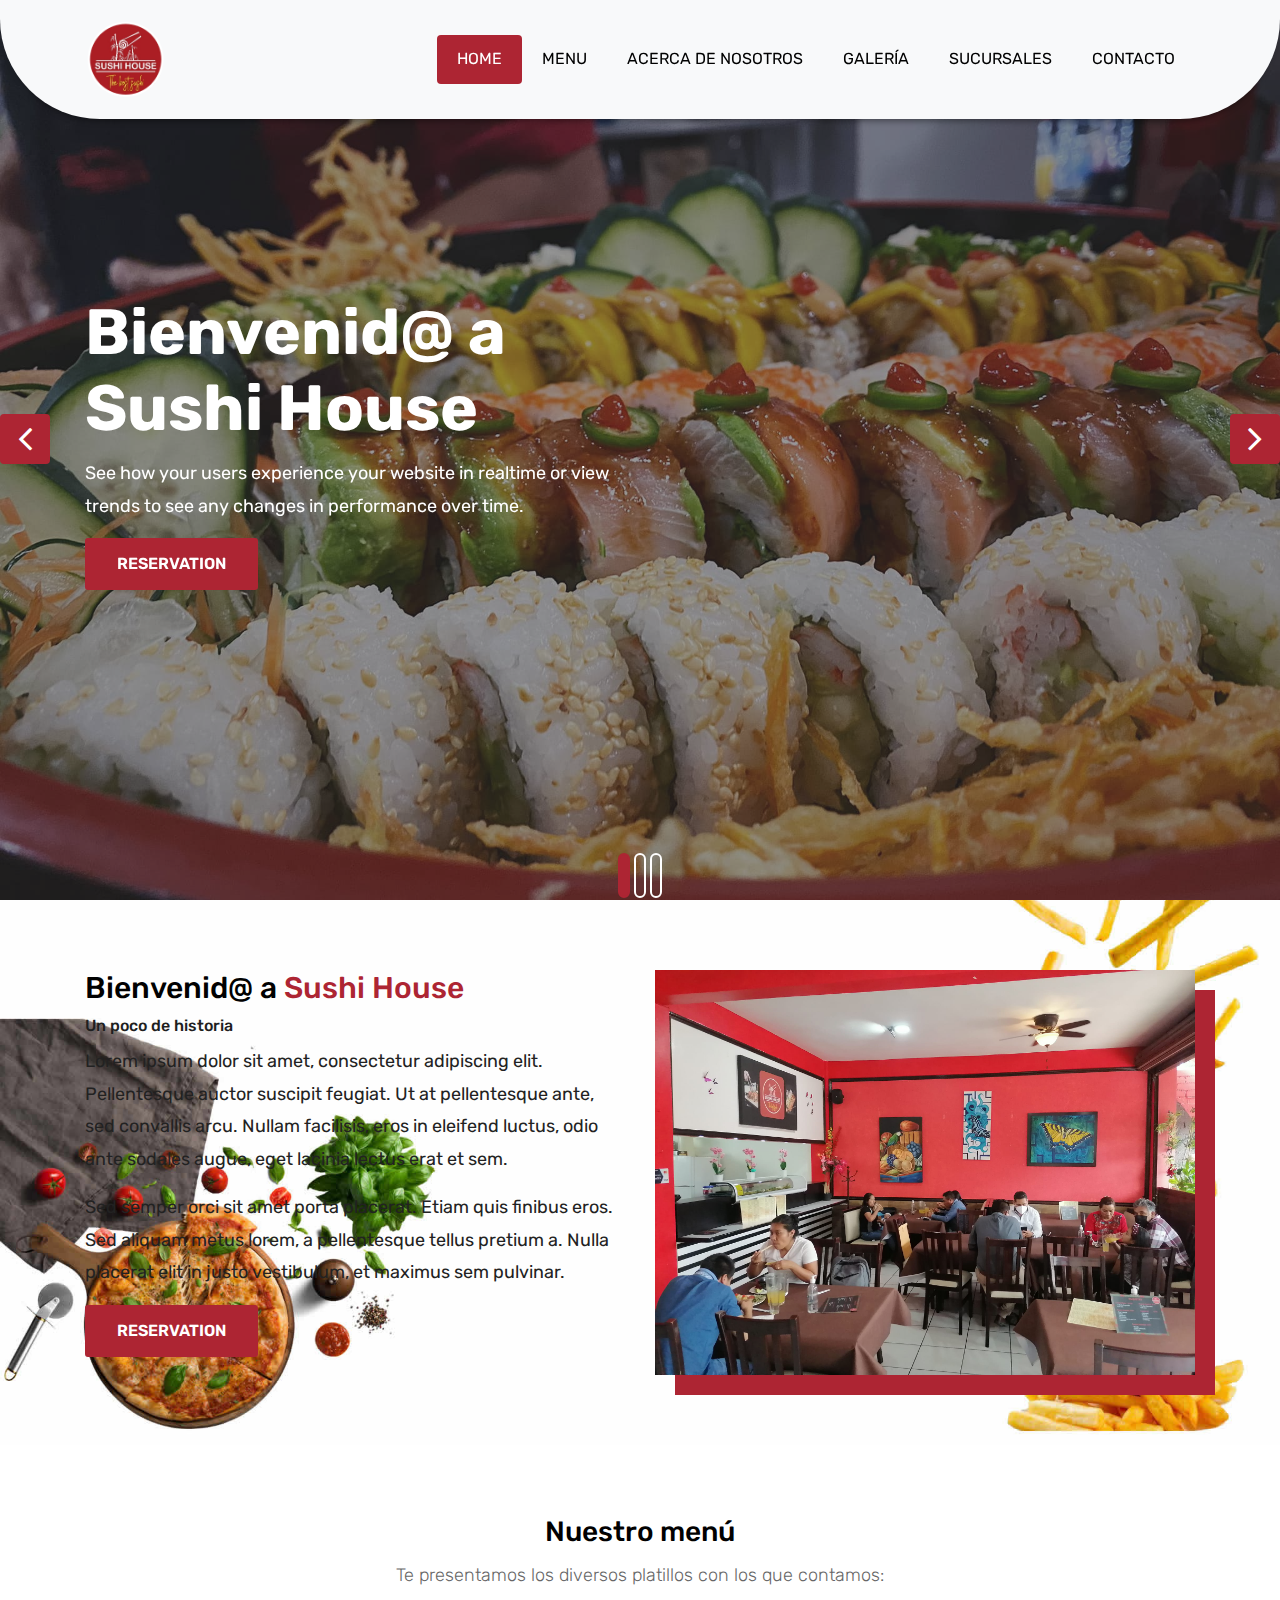
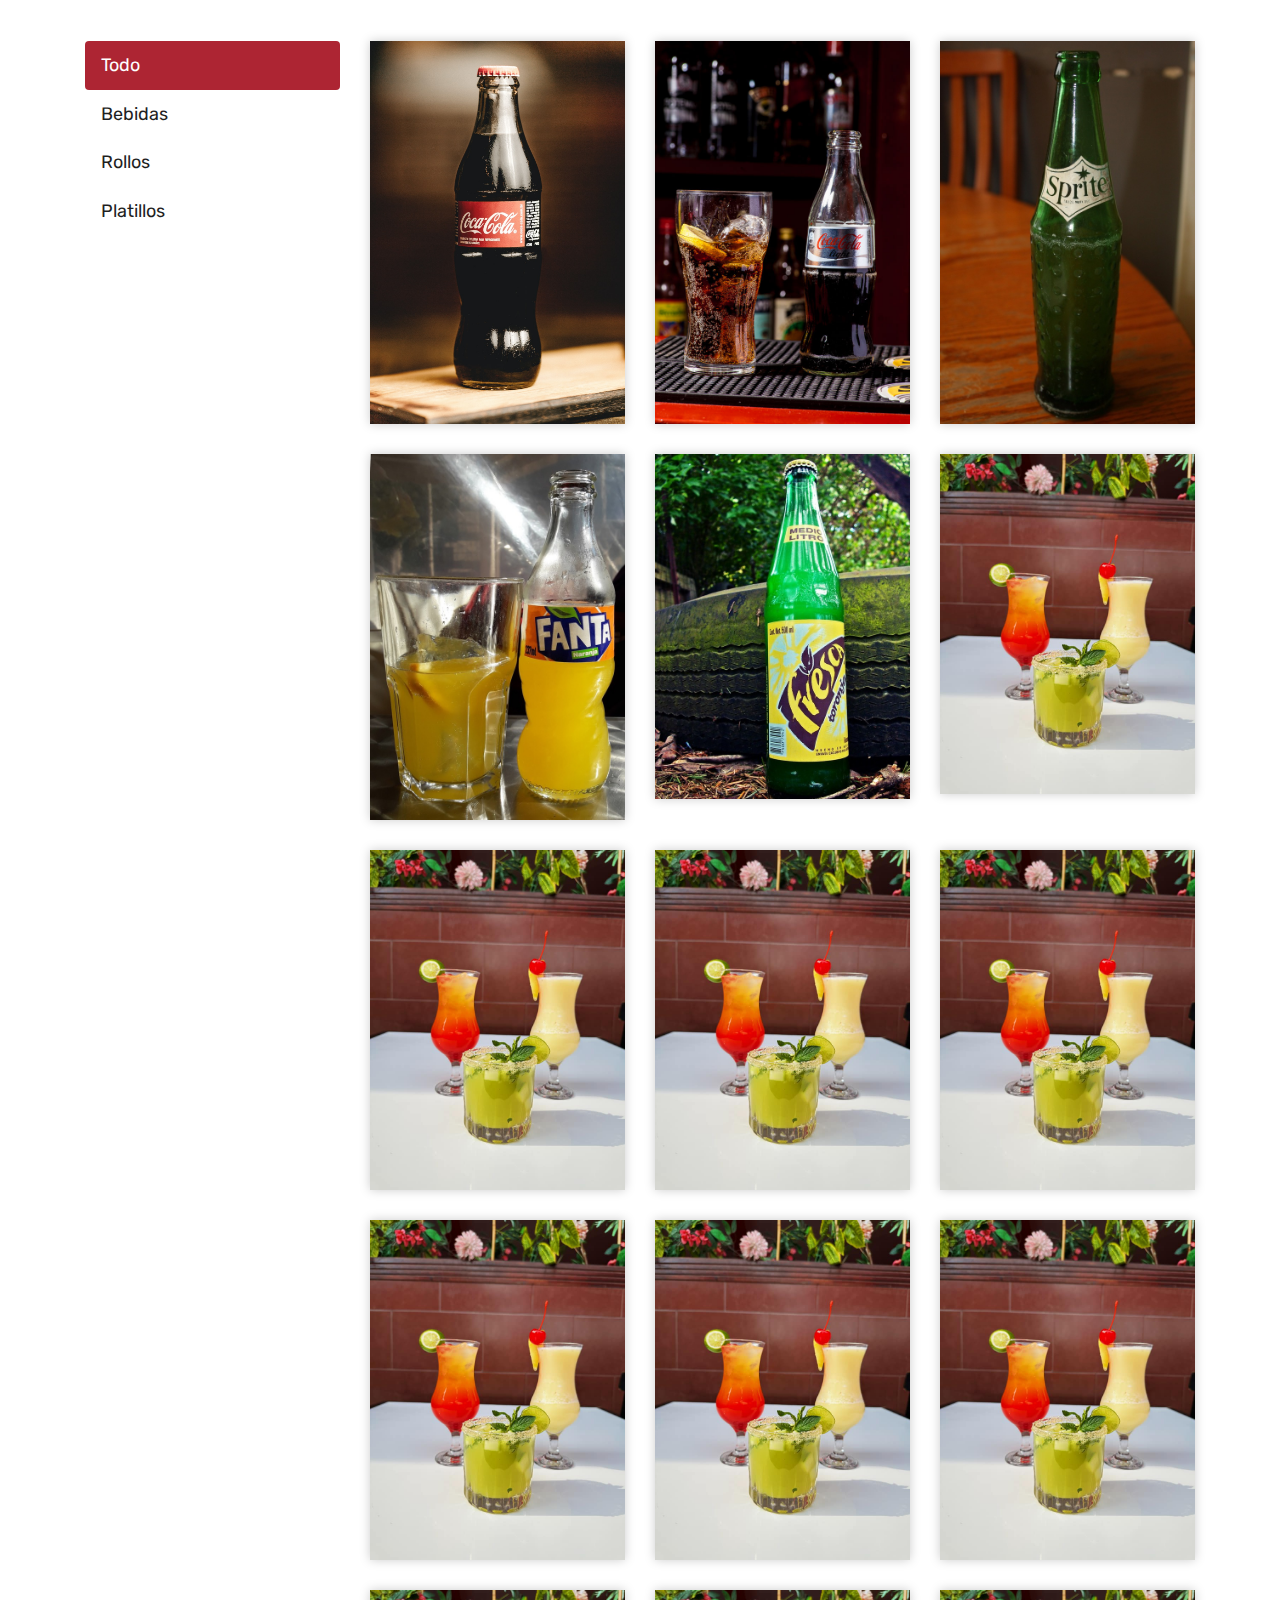
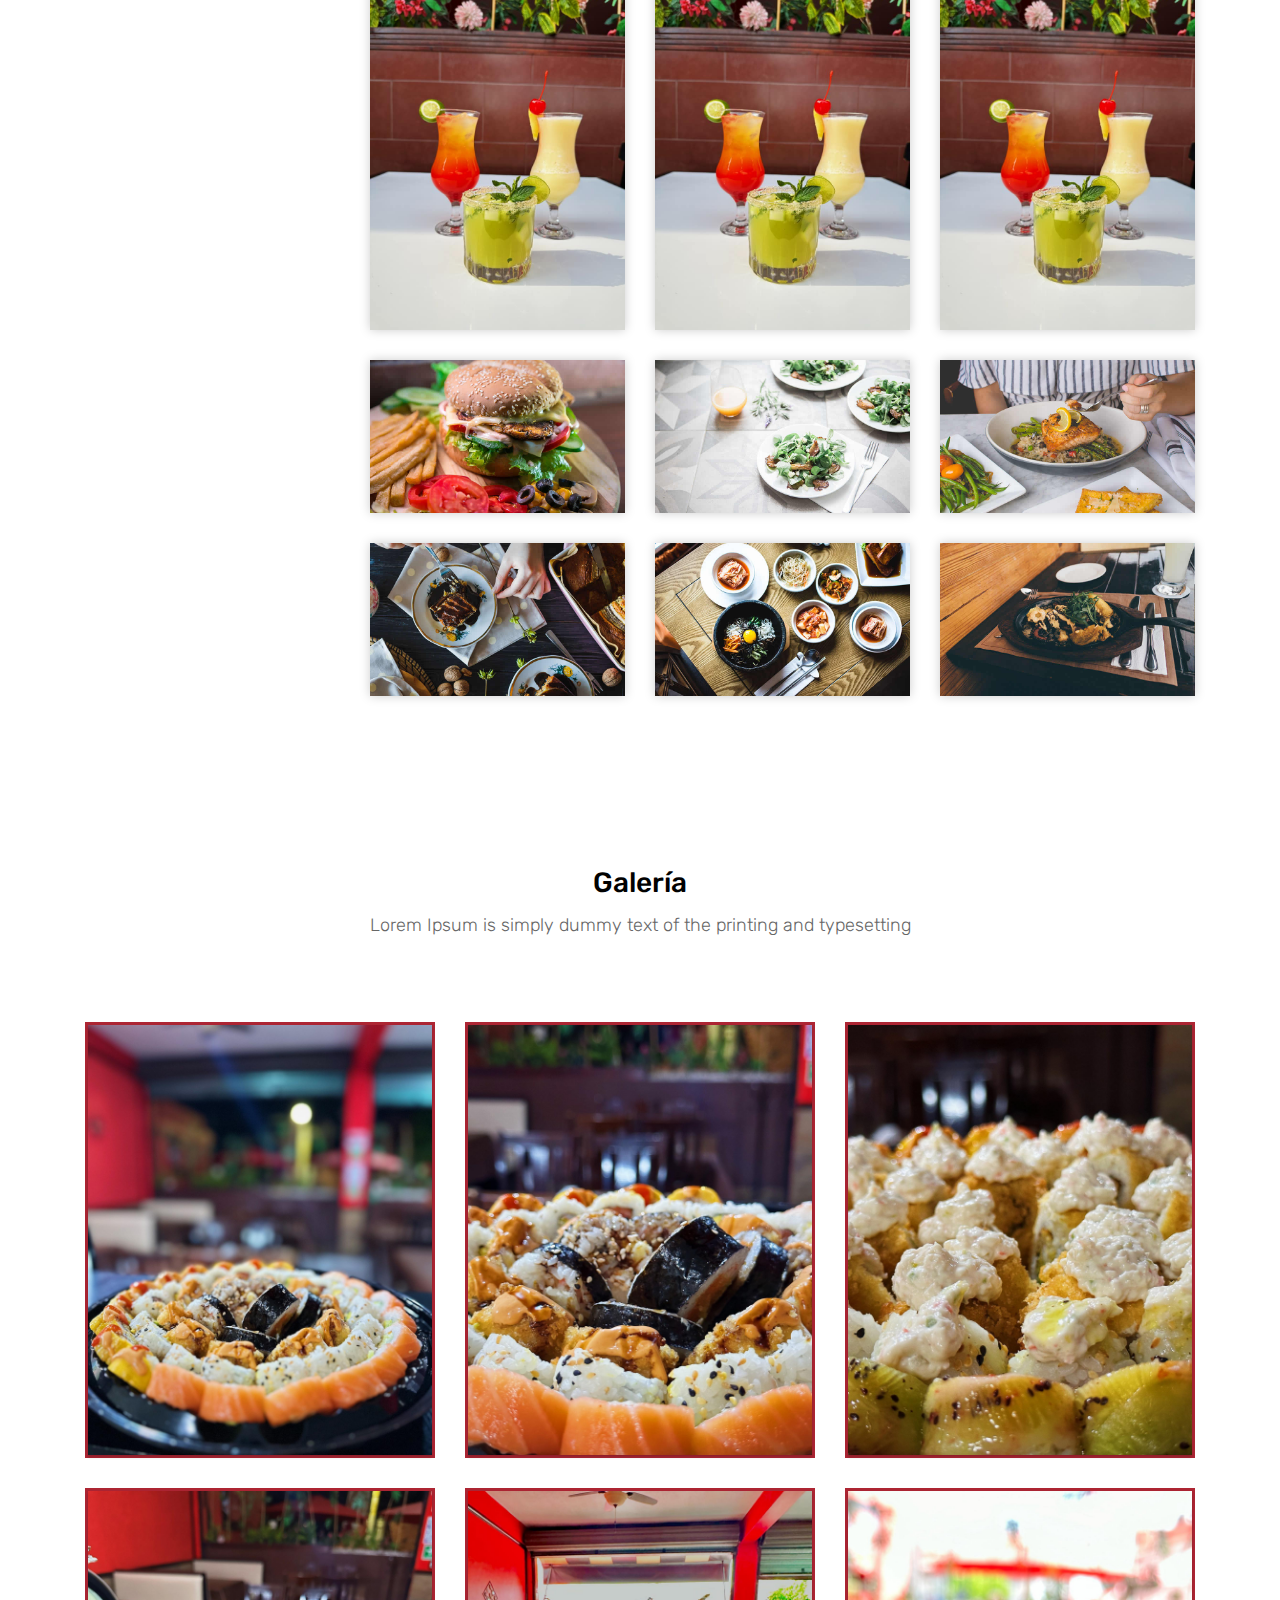
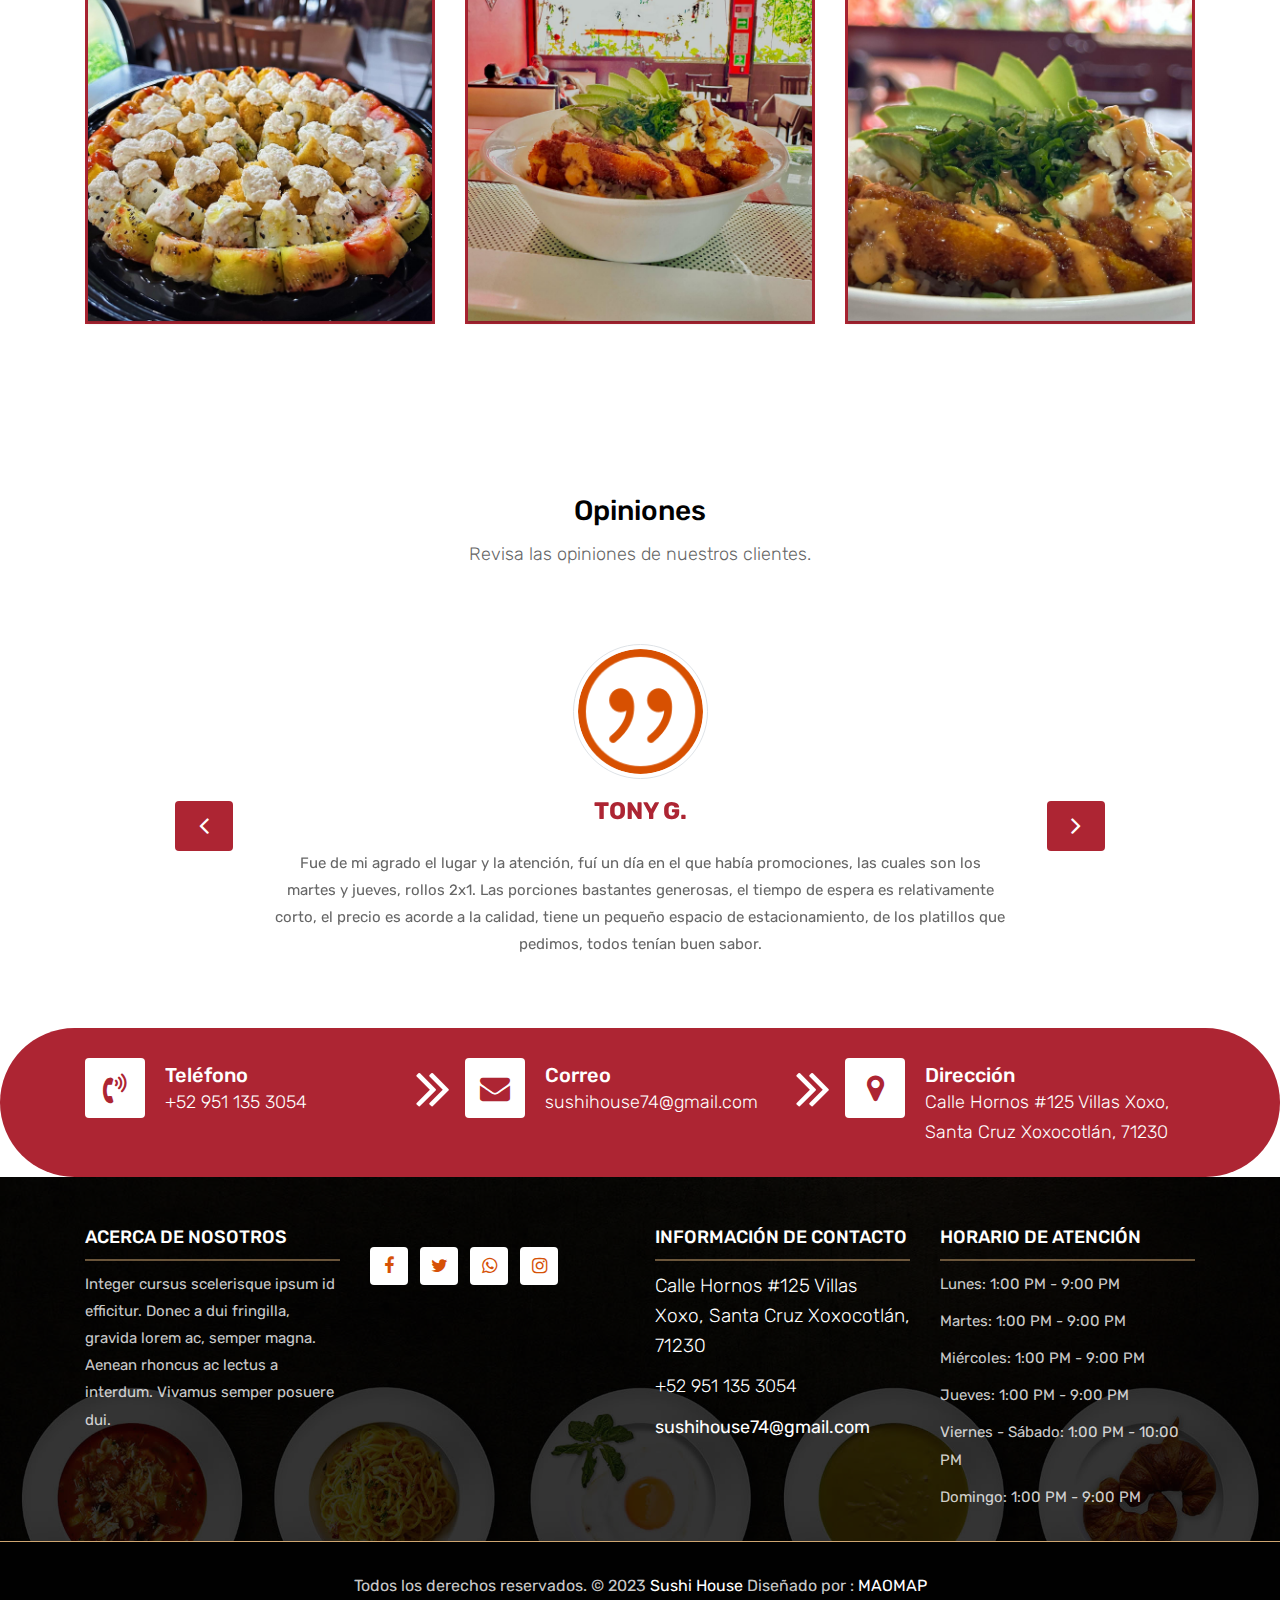
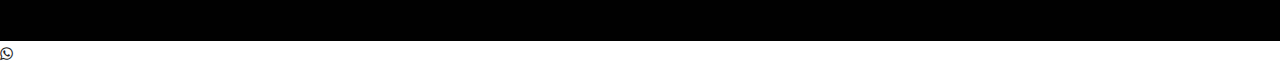
<file: index.html>
<!DOCTYPE html>
<html lang="es"><!-- Basic -->
<head>
	<meta charset="utf-8">
    <meta http-equiv="X-UA-Compatible" content="IE=edge">   
   
    <!-- Mobile Metas -->
    <meta name="viewport" content="width=device-width, initial-scale=1">
 
     <!-- Site Metas -->
    <title>Sushi | House</title>  
    <meta name="keywords" content="Sushi House, Xoxo, Oaxaca">
    <meta name="description" content="¡En SUSHI HOUSE te ofrecemos el mejor Sushi de Oaxaca!
	Con un sabor que nadie puede igualar.">
    <meta name="author" content="Sushi House">

    <!-- Site Icons -->
    <link rel="apple-touch-icon" sizes="180x180" href="favicons/apple-touch-icon.png">
	<link rel="icon" type="image/png" sizes="32x32" href="favicons/favicon-32x32.png">
	<link rel="icon" type="image/png" sizes="16x16" href="favicons/favicon-16x16.png">
	<link rel="manifest" href="favicons/site.webmanifest">

    <!-- Bootstrap CSS -->
    <link rel="stylesheet" href="css/bootstrap.min.css">    
	<!-- Site CSS -->
    <link rel="stylesheet" href="css/style.css">    
    <!-- Responsive CSS -->
    <link rel="stylesheet" href="css/responsive.css">
    <!-- Custom CSS -->
    <link rel="stylesheet" href="css/custom.css">

    <!--[if lt IE 9]>
      <script src="https://oss.maxcdn.com/libs/html5shiv/3.7.0/html5shiv.js"></script>
      <script src="https://oss.maxcdn.com/libs/respond.js/1.4.2/respond.min.js"></script>
    <![endif]-->

</head>

<body>
	<!-- Start header -->
	<header class="top-navbar">
		<nav class="navbar navbar-expand-lg navbar-light bg-light">
			<div class="container">
				<a class="navbar-brand" href="index.html">
					<img src="images/logo-temp-sushi.png" alt="logo-sushi-house" width="80" />
				</a>
				<button class="navbar-toggler" type="button" data-toggle="collapse" data-target="#navbars-rs-food" aria-controls="navbars-rs-food" aria-expanded="false" aria-label="Toggle navigation">
				  <span class="navbar-toggler-icon"></span>
				</button>
				<div class="collapse navbar-collapse" id="navbars-rs-food">
					<ul class="navbar-nav ml-auto">
						<li class="nav-item active"><a class="nav-link" href="index.html">Home</a></li>
						<li class="nav-item"><a class="nav-link" href="menu.html">Menu</a></li>
						<li class="nav-item"><a class="nav-link" href="about.html">Acerca de nosotros</a></li>
						<li class="nav-item"><a class="nav-link" href="gallery.html">Galería</a></li>
						<li class="nav-item"><a class="nav-link" href="address.html">Sucursales</a></li>
						<li class="nav-item"><a class="nav-link" href="contact.html">Contacto</a></li>
					</ul>
				</div>
			</div>
		</nav>
	</header>
	<!-- End header -->
	
	<!-- Start slides -->
	<div id="slides" class="cover-slides">
		<ul class="slides-container">
			<li class="text-left">
				<img src="images/sushi-house-1.jpg" alt="sushi-house-1">
				<div class="container">
					<div class="row">
						<div class="col-md-12">
							<h1 class="m-b-20"><strong>Bienvenid@ a <br> Sushi House</strong></h1>
							<p class="m-b-40">See how your users experience your website in realtime or view  <br> 
							trends to see any changes in performance over time.</p>
							<p><a class="btn btn-lg btn-circle btn-outline-new-white" href="#">Reservation</a></p>
						</div>
					</div>
				</div>
			</li>
			<li class="text-left">
				<img src="images/sushi-house-2.jpg" alt="sushi-house-2">
				<div class="container">
					<div class="row">
						<div class="col-md-12">
							<h1 class="m-b-20"><strong>Bienvenid@ a <br> Sushi House</strong></h1>
							<p class="m-b-40">See how your users experience your website in realtime or view  <br> 
							trends to see any changes in performance over time.</p>
							<p><a class="btn btn-lg btn-circle btn-outline-new-white" href="#">Reservation</a></p>
						</div>
					</div>
				</div>
			</li>
			<li class="text-left">
				<img src="images/sushi-house-3.jpg" alt="sushi-house-3">
				<div class="container">
					<div class="row">
						<div class="col-md-12">
							<h1 class="m-b-20"><strong>¡En SUSHI HOUSE te ofrecemos <br> el mejor Sushi de Oaxaca!</strong></h1>
							<p class="m-b-40">See how your users experience your website in realtime or view  <br> 
							trends to see any changes in performance over time.</p>
							<p><a class="btn btn-lg btn-circle btn-outline-new-white" href="#">Reservation</a></p>
						</div>
					</div>
				</div>
			</li>
		</ul>
		<div class="slides-navigation">
			<a href="#" class="next"><i class="fa fa-angle-right" aria-hidden="true"></i></a>
			<a href="#" class="prev"><i class="fa fa-angle-left" aria-hidden="true"></i></a>
		</div>
	</div>
	<!-- End slides -->
	
	<!-- Start About -->
	<div class="about-section-box">
		<div class="container">
			<div class="row">
				<div class="col-lg-6 col-md-6 col-sm-12 text-center">
					<div class="inner-column">
						<h1>Bienvenid@ a <span>Sushi House</span></h1>
						<h4>Un poco de historia</h4>
						<p>Lorem ipsum dolor sit amet, consectetur adipiscing elit. Pellentesque auctor suscipit feugiat. Ut at pellentesque ante, sed convallis arcu. Nullam facilisis, eros in eleifend luctus, odio ante sodales augue, eget lacinia lectus erat et sem. </p>
						<p>Sed semper orci sit amet porta placerat. Etiam quis finibus eros. Sed aliquam metus lorem, a pellentesque tellus pretium a. Nulla placerat elit in justo vestibulum, et maximus sem pulvinar.</p>
						<a class="btn btn-lg btn-circle btn-outline-new-white" href="#">Reservation</a>
					</div>
				</div>
				<div class="col-lg-6 col-md-6 col-sm-12">
					<img src="images/sushi-about.jpg" alt="" class="img-fluid">
				</div>
			</div>
		</div>
	</div>
	<!-- End About -->
	
	<!-- Start QT -->
	<!-- <div class="qt-box qt-background">
		<div class="container">
			<div class="row">
				<div class="col-md-8 ml-auto mr-auto text-center">
					<p class="lead ">
						" If you're not the one cooking, stay out of the way and compliment the chef. "
					</p>
					<span class="lead">Michael Strahan</span>
				</div>
			</div>
		</div>
	</div> -->
	<!-- End QT -->
	
	<!-- Start Menu -->
	<div class="menu-box">
		<div class="container">
			<div class="row">
				<div class="col-lg-12">
					<div class="heading-title text-center">
						<h2>Nuestro menú</h2>
						<p>Te presentamos los diversos platillos con los que contamos:</p>
					</div>
				</div>
			</div>
			
			<div class="row inner-menu-box">
				<div class="col-3">
					<div class="nav flex-column nav-pills" id="v-pills-tab" role="tablist" aria-orientation="vertical">
						<a class="nav-link active" id="v-pills-home-tab" data-toggle="pill" href="#v-pills-home" role="tab" aria-controls="v-pills-home" aria-selected="true">Todo</a>
						<a class="nav-link" id="v-pills-profile-tab" data-toggle="pill" href="#" aria-controls="v-pills-profile" aria-selected="false">Bebidas</a>
						<a class="nav-link" id="v-pills-messages-tab" data-toggle="pill" href="#" aria-controls="v-pills-messages" aria-selected="false">Rollos</</a>
						<a class="nav-link" id="v-pills-settings-tab" data-toggle="pill" href="#" aria-controls="v-pills-settings" aria-selected="false">Platillos</a>
					</div>
				</div>
				
				<div class="col-9">
					<div class="tab-content" id="v-pills-tabContent">
						<div class="tab-pane fade show active" id="v-pills-home" role="tabpanel" aria-labelledby="v-pills-home-tab">
							<div class="row">
								<div class="col-lg-4 col-md-6 special-grid drinks">
									<div class="gallery-single fix">
										<img src="images/coca-cola.jpg" class="img-fluid" alt="Image">
										<div class="why-text">
											<h4>Coca - Cola</h4>
											<p>Precio de acuerdo al lugar.</p>
											<h5> $30.00</h5>
										</div>
									</div>
								</div>
								
								<div class="col-lg-4 col-md-6 special-grid drinks">
									<div class="gallery-single fix">
										<img src="images/coca-cola-light.jpg" class="img-fluid" alt="Image">
										<div class="why-text">
											<h4>Coca - Cola Light</h4>
											<p>Precio de acuerdo al lugar.</p>
											<h5> $30.00</h5>
										</div>
									</div>
								</div>
								
								<div class="col-lg-4 col-md-6 special-grid drinks">
									<div class="gallery-single fix">
										<img src="images/sprite.jpg" class="img-fluid" alt="Image">
										<div class="why-text">
											<h4>Sprite</h4>
											<p>Precio de acuerdo al lugar.</p>
											<h5> $30.00</h5>
										</div>
									</div>
								</div>

								<div class="col-lg-4 col-md-6 special-grid drinks">
									<div class="gallery-single fix">
										<img src="images/fanta.jpg" class="img-fluid" alt="Image">
										<div class="why-text">
											<h4>Fanta</h4>
											<p>Precio de acuerdo al lugar.</p>
											<h5> $30.00</h5>
										</div>
									</div>
								</div>

								<div class="col-lg-4 col-md-6 special-grid drinks">
									<div class="gallery-single fix">
										<img src="images/fresca.jpg" class="img-fluid" alt="Image">
										<div class="why-text">
											<h4>Fresca</h4>
											<p>Precio de acuerdo al lugar.</p>
											<h5> $30.00</h5>
										</div>
									</div>
								</div>

								<div class="col-lg-4 col-md-6 special-grid drinks">
									<div class="gallery-single fix">
										<img src="images/sushi-gallery-13.jpg" class="img-fluid" alt="Image">
										<div class="why-text">
											<h4>Mundet</h4>
											<p>Precio de acuerdo al lugar.</p>
											<h5> $30.00</h5>
										</div>
									</div>
								</div>

								<div class="col-lg-4 col-md-6 special-grid drinks">
									<div class="gallery-single fix">
										<img src="images/sushi-gallery-13.jpg" class="img-fluid" alt="Image">
										<div class="why-text">
											<h4>Agua Mineral</h4>
											<p>Precio de acuerdo al lugar.</p>
											<h5> $30.00</h5>
										</div>
									</div>
								</div>

								<div class="col-lg-4 col-md-6 special-grid drinks">
									<div class="gallery-single fix">
										<img src="images/sushi-gallery-13.jpg" class="img-fluid" alt="Image">
										<div class="why-text">
											<h4>Ramone (Refresco Japonés)</h4>
											<p>Precio de acuerdo al lugar.</p>
											<h5> $60.00</h5>
										</div>
									</div>
								</div>

								<div class="col-lg-4 col-md-6 special-grid drinks">
									<div class="gallery-single fix">
										<img src="images/sushi-gallery-13.jpg" class="img-fluid" alt="Image">
										<div class="why-text">
											<h4>Calpis (Bebida de Arroz Japonés)</h4>
											<p>Precio de acuerdo al lugar.</p>
											<h5> $35.00</h5>
										</div>
									</div>
								</div>

								<div class="col-lg-4 col-md-6 special-grid drinks">
									<div class="gallery-single fix">
										<img src="images/sushi-gallery-13.jpg" class="img-fluid" alt="Image">
										<div class="why-text">
											<h4>Naranjada</h4>
											<p>Precio de acuerdo al lugar.</p>
											<h5> $30.00</h5>
										</div>
									</div>
								</div>

								<div class="col-lg-4 col-md-6 special-grid drinks">
									<div class="gallery-single fix">
										<img src="images/sushi-gallery-13.jpg" class="img-fluid" alt="Image">
										<div class="why-text">
											<h4>Limonada</h4>
											<p>Precio de acuerdo al lugar.</p>
											<h5> $35.00</h5>
										</div>
									</div>
								</div>

								<div class="col-lg-4 col-md-6 special-grid drinks">
									<div class="gallery-single fix">
										<img src="images/sushi-gallery-13.jpg" class="img-fluid" alt="Image">
										<div class="why-text">
											<h4>Vaso de Jamaica</h4>
											<p>Precio de acuerdo al lugar.</p>
											<h5> $115.00</h5>
										</div>
									</div>
								</div>

								<div class="col-lg-4 col-md-6 special-grid drinks">
									<div class="gallery-single fix">
										<img src="images/sushi-gallery-13.jpg" class="img-fluid" alt="Image">
										<div class="why-text">
											<h4>Jarra Limonada</h4>
											<p>Precio de acuerdo al lugar.</p>
											<h5> $115.00</h5>
										</div>
									</div>
								</div>

								<div class="col-lg-4 col-md-6 special-grid drinks">
									<div class="gallery-single fix">
										<img src="images/sushi-gallery-13.jpg" class="img-fluid" alt="Image">
										<div class="why-text">
											<h4>Jarra Naranjada</h4>
											<p>Precio de acuerdo al lugar.</p>
											<h5> $115.00</h5>
										</div>
									</div>
								</div>

								<div class="col-lg-4 col-md-6 special-grid drinks">
									<div class="gallery-single fix">
										<img src="images/sushi-gallery-13.jpg" class="img-fluid" alt="Image">
										<div class="why-text">
											<h4>Jarra Jamaica</h4>
											<p>Precio de acuerdo al lugar.</p>
											<h5> $115.00</h5>
										</div>
									</div>
								</div>
								
								<div class="col-lg-4 col-md-6 special-grid lunch">
									<div class="gallery-single fix">
										<img src="images/img-04.jpg" class="img-fluid" alt="Image">
										<div class="why-text">
											<h4>ALAMO ROLL</h4>
											<p>Sed id magna vitae eros sagittis euismod.</p>
											<h5> $15.79</h5>
										</div>
									</div>
								</div>
								
								<div class="col-lg-4 col-md-6 special-grid lunch">
									<div class="gallery-single fix">
										<img src="images/img-05.jpg" class="img-fluid" alt="Image">
										<div class="why-text">
											<h4>ALASKA ROLL</h4>
											<p>Sed id magna vitae eros sagittis euismod.</p>
											<h5> $18.79</h5>
										</div>
									</div>
								</div>
								
								<div class="col-lg-4 col-md-6 special-grid lunch">
									<div class="gallery-single fix">
										<img src="images/img-06.jpg" class="img-fluid" alt="Image">
										<div class="why-text">
											<h4>ARCOIRIS ROLL</h4>
											<p>Sed id magna vitae eros sagittis euismod.</p>
											<h5> $20.79</h5>
										</div>
									</div>
								</div>
								
								<div class="col-lg-4 col-md-6 special-grid dinner">
									<div class="gallery-single fix">
										<img src="images/img-07.jpg" class="img-fluid" alt="Image">
										<div class="why-text">
											<h4>ACAPULCO ROLL</h4>
											<p>Sed id magna vitae eros sagittis euismod.</p>
											<h5> $25.79</h5>
										</div>
									</div>
								</div>
								
								<div class="col-lg-4 col-md-6 special-grid dinner">
									<div class="gallery-single fix">
										<img src="images/img-08.jpg" class="img-fluid" alt="Image">
										<div class="why-text">
											<h4>CALIFORNIA ROLL</h4>
											<p>Sed id magna vitae eros sagittis euismod.</p>
											<h5> $22.79</h5>
										</div>
									</div>
								</div>
								
								<div class="col-lg-4 col-md-6 special-grid dinner">
									<div class="gallery-single fix">
										<img src="images/img-09.jpg" class="img-fluid" alt="Image">
										<div class="why-text">
											<h4>DIAMANTE ROLL</h4>
											<p>Sed id magna vitae eros sagittis euismod.</p>
											<h5> $24.79</h5>
										</div>
									</div>
								</div>
							</div>
							
						</div>
						<div class="tab-pane fade" id="v-pills-profile" role="tabpanel" aria-labelledby="v-pills-profile-tab">
							<div class="row">
								<div class="col-lg-4 col-md-6 special-grid drinks">
									<div class="gallery-single fix">
										<img src="images/img-01.jpg" class="img-fluid" alt="Image">
										<div class="why-text">
											<h4>Special Drinks 1</h4>
											<p>Sed id magna vitae eros sagittis euismod.</p>
											<h5> $7.79</h5>
										</div>
									</div>
								</div>
								
								<div class="col-lg-4 col-md-6 special-grid drinks">
									<div class="gallery-single fix">
										<img src="images/img-02.jpg" class="img-fluid" alt="Image">
										<div class="why-text">
											<h4>Special Drinks 2</h4>
											<p>Sed id magna vitae eros sagittis euismod.</p>
											<h5> $9.79</h5>
										</div>
									</div>
								</div>
								
								<div class="col-lg-4 col-md-6 special-grid drinks">
									<div class="gallery-single fix">
										<img src="images/img-03.jpg" class="img-fluid" alt="Image">
										<div class="why-text">
											<h4>Special Drinks 3</h4>
											<p>Sed id magna vitae eros sagittis euismod.</p>
											<h5> $10.79</h5>
										</div>
									</div>
								</div>
							</div>
							
						</div>
						<div class="tab-pane fade" id="v-pills-messages" role="tabpanel" aria-labelledby="v-pills-messages-tab">
							<div class="row">
								<div class="col-lg-4 col-md-6 special-grid lunch">
									<div class="gallery-single fix">
										<img src="images/img-04.jpg" class="img-fluid" alt="Image">
										<div class="why-text">
											<h4>Special Lunch 1</h4>
											<p>Sed id magna vitae eros sagittis euismod.</p>
											<h5> $15.79</h5>
										</div>
									</div>
								</div>
								
								<div class="col-lg-4 col-md-6 special-grid lunch">
									<div class="gallery-single fix">
										<img src="images/img-05.jpg" class="img-fluid" alt="Image">
										<div class="why-text">
											<h4>Special Lunch 2</h4>
											<p>Sed id magna vitae eros sagittis euismod.</p>
											<h5> $18.79</h5>
										</div>
									</div>
								</div>
								
								<div class="col-lg-4 col-md-6 special-grid lunch">
									<div class="gallery-single fix">
										<img src="images/img-06.jpg" class="img-fluid" alt="Image">
										<div class="why-text">
											<h4>Special Lunch 3</h4>
											<p>Sed id magna vitae eros sagittis euismod.</p>
											<h5> $20.79</h5>
										</div>
									</div>
								</div>
							</div>
						</div>
						<div class="tab-pane fade" id="v-pills-settings" role="tabpanel" aria-labelledby="v-pills-settings-tab">
							<div class="row">
								<div class="col-lg-4 col-md-6 special-grid dinner">
									<div class="gallery-single fix">
										<img src="images/img-07.jpg" class="img-fluid" alt="Image">
										<div class="why-text">
											<h4>Special Dinner 1</h4>
											<p>Sed id magna vitae eros sagittis euismod.</p>
											<h5> $25.79</h5>
										</div>
									</div>
								</div>
								
								<div class="col-lg-4 col-md-6 special-grid dinner">
									<div class="gallery-single fix">
										<img src="images/img-08.jpg" class="img-fluid" alt="Image">
										<div class="why-text">
											<h4>Special Dinner 2</h4>
											<p>Sed id magna vitae eros sagittis euismod.</p>
											<h5> $22.79</h5>
										</div>
									</div>
								</div>
								
								<div class="col-lg-4 col-md-6 special-grid dinner">
									<div class="gallery-single fix">
										<img src="images/img-09.jpg" class="img-fluid" alt="Image">
										<div class="why-text">
											<h4>Special Dinner 3</h4>
											<p>Sed id magna vitae eros sagittis euismod.</p>
											<h5> $24.79</h5>
										</div>
									</div>
								</div>
							</div>
						</div>
					</div>
				</div>
			</div>
			
		</div>
	</div>
	<!-- End Menu -->
	
	<!-- Start Gallery -->
	<div class="gallery-box">
		<div class="container">
			<div class="row">
				<div class="col-lg-12">
					<div class="heading-title text-center">
						<h2>Galería</h2>
						<p>Lorem Ipsum is simply dummy text of the printing and typesetting</p>
					</div>
				</div>
			</div>
			<div class="tz-gallery">
				<div class="row">
					<div class="col-sm-12 col-md-4 col-lg-4">
						<a class="lightbox" href="images/sushi-gallery-1.jpg">
							<img class="img-fluid" src="images/sushi-gallery-1.jpg" alt="Gallery Images">
						</a>
					</div>
					<div class="col-sm-6 col-md-4 col-lg-4">
						<a class="lightbox" href="images/sushi-gallery-2.jpg">
							<img class="img-fluid" src="images/sushi-gallery-2.jpg" alt="Gallery Images">
						</a>
					</div>
					<div class="col-sm-6 col-md-4 col-lg-4">
						<a class="lightbox" href="images/sushi-gallery-3.jpg">
							<img class="img-fluid" src="images/sushi-gallery-3.jpg" alt="Gallery Images">
						</a>
					</div>
					<div class="col-sm-12 col-md-4 col-lg-4">
						<a class="lightbox" href="images/sushi-gallery-4.jpg">
							<img class="img-fluid" src="images/sushi-gallery-4.jpg" alt="Gallery Images">
						</a>
					</div>
					<div class="col-sm-6 col-md-4 col-lg-4">
						<a class="lightbox" href="images/sushi-gallery-5.jpg">
							<img class="img-fluid" src="images/sushi-gallery-5.jpg" alt="Gallery Images">
						</a>
					</div> 
					<div class="col-sm-6 col-md-4 col-lg-4">
						<a class="lightbox" href="images/sushi-gallery-6.jpg">
							<img class="img-fluid" src="images/sushi-gallery-6.jpg" alt="Gallery Images">
						</a>
					</div>
				</div>
			</div>
		</div>
	</div>
	<!-- End Gallery -->
	
	<!-- Start Customer Reviews -->
	<div class="customer-reviews-box">
		<div class="container">
			<div class="row">
				<div class="col-lg-12">
					<div class="heading-title text-center">
						<h2>Opiniones</h2>
						<p>Revisa las opiniones de nuestros clientes.</p>
					</div>
				</div>
			</div>
			<div class="row">
				<div class="col-md-8 mr-auto ml-auto text-center">
					<div id="reviews" class="carousel slide" data-ride="carousel">
						<div class="carousel-inner mt-4">
							<div class="carousel-item text-center active">
								<div class="img-box p-1 border rounded-circle m-auto">
									<img class="d-block w-100 rounded-circle" src="images/quotations-button.png" alt="">
								</div>
								<h5 class="mt-4 mb-0"><strong class="text-warning text-uppercase">Tony G.</strong></h5>
								<!-- <h6 class="text-dark m-0">Web Developer</h6> -->
								<p class="m-0 pt-3">Fue de mi agrado el lugar y la atención, fuí un día en el que había promociones, las cuales son los martes y jueves, rollos 2x1.
									Las porciones bastantes generosas, el tiempo de espera es relativamente corto, el precio es acorde a la calidad, tiene un pequeño espacio de estacionamiento, de los platillos que pedimos, todos tenían buen sabor.</p>
							</div>
							<div class="carousel-item text-center">
								<div class="img-box p-1 border rounded-circle m-auto">
									<img class="d-block w-100 rounded-circle" src="images/quotations-button.png" alt="">
								</div>
								<h5 class="mt-4 mb-0"><strong class="text-warning text-uppercase">Cesar Mateos.</strong></h5>
								<!-- <h6 class="text-dark m-0">Web Designer</h6> -->
								<p class="m-0 pt-3">Un lugar muy normal, la ambientacion esta muy bien, precios normales y porciones normales, pueden mejorar el sabor, la comida la pasan rápido
									7.5/10.</p>
							</div>
							<div class="carousel-item text-center">
								<div class="img-box p-1 border rounded-circle m-auto">
									<img class="d-block w-100 rounded-circle" src="images/quotations-button.png" alt="">
								</div>
								<h5 class="mt-4 mb-0"><strong class="text-warning text-uppercase">Antonio Cruz.</strong></h5>
								<!-- <h6 class="text-dark m-0">Seo Analyst</h6> -->
								<p class="m-0 pt-3">El sushi muy rico, y muy buenos precios compre la promocion de 2x1 la verdad es que no me lo termine por ser demasiado en las promociones 
									recomiendo que se lo coman  2 personas ya que las porciones son un poco más grandes que en otros lugares a los que he ido, la atención de la mesera excelente nos explico que llevaban los diferentes platillos, 
									también el tiempo de entrega fue corto, las bebidas estaban buenas, son duda lo recomiendo mucho si quieres comer bien y a buen precio este es el lugar indicado.</p>
							</div>
						</div>
						<a class="carousel-control-prev" href="#reviews" role="button" data-slide="prev">
							<i class="fa fa-angle-left" aria-hidden="true"></i>
							<span class="sr-only">Previous</span>
						</a>
						<a class="carousel-control-next" href="#reviews" role="button" data-slide="next">
							<i class="fa fa-angle-right" aria-hidden="true"></i>
							<span class="sr-only">Next</span>
						</a>
                    </div>
				</div>
			</div>
		</div>
	</div>
	<!-- End Customer Reviews -->
	
	<!-- Start Contact info -->
	<div class="contact-imfo-box">
		<div class="container">
			<div class="row">
				<div class="col-md-4 arrow-right">
					<i class="fa fa-volume-control-phone"></i>
					<div class="overflow-hidden">
						<h4>Teléfono</h4>
						<p class="lead">
							+52 951 135 3054
						</p>
					</div>
				</div>
				<div class="col-md-4 arrow-right">
					<i class="fa fa-envelope"></i>
					<div class="overflow-hidden">
						<h4>Correo</h4>
						<p class="lead">
							sushihouse74@gmail.com
						</p>
					</div>
				</div>
				<div class="col-md-4">
					<i class="fa fa-map-marker"></i>
					<div class="overflow-hidden">
						<h4>Dirección</h4>
						<p class="lead">
							Calle Hornos #125 Villas Xoxo, Santa Cruz Xoxocotlán, 71230
						</p>
					</div>
				</div>
			</div>
		</div>
	</div>
	<!-- End Contact info -->
	
	<!-- Start Footer -->
	<footer class="footer-area bg-f">
		<div class="container">
			<div class="row">
				<div class="col-lg-3 col-md-6">
					<h3>Acerca de nosotros</h3>
					<p>Integer cursus scelerisque ipsum id efficitur. Donec a dui fringilla, gravida lorem ac, semper magna. Aenean rhoncus ac lectus a interdum. Vivamus semper posuere dui.</p>
				</div>
				<div class="col-lg-3 col-md-6">
					<!-- <h3>Subscribe</h3>
					<div class="subscribe_form">
						<form class="subscribe_form">
							<input name="EMAIL" id="subs-email" class="form_input" placeholder="Email Address..." type="email">
							<button type="submit" class="submit">SUBSCRIBE</button>
							<div class="clearfix"></div>
						</form>
					</div> -->
					<ul class="list-inline f-social">
						<li class="list-inline-item"><a href="#"><i class="fa fa-facebook" aria-hidden="true"></i></a></li>
						<li class="list-inline-item"><a href="#"><i class="fa fa-twitter" aria-hidden="true"></i></a></li>
						<li class="list-inline-item"><a href="tel:9511353054"><i class="fa fa-whatsapp" aria-hidden="true"></i></a></li>
						<!-- <li class="list-inline-item"><a href="#"><i class="fa fa-linkedin" aria-hidden="true"></i></a></li>
						<li class="list-inline-item"><a href="#"><i class="fa fa-google-plus" aria-hidden="true"></i></a></li> -->
						<li class="list-inline-item"><a href="https://www.instagram.com/sushihouseoaxaca/"><i class="fa fa-instagram" aria-hidden="true"></i></a></li>
					</ul>
				</div>
				<div class="col-lg-3 col-md-6">
					<h3>Información de Contacto</h3>
					<p class="lead">Calle Hornos #125 Villas Xoxo, Santa Cruz Xoxocotlán, 71230</p>
					<p class="lead"><a href="#">+52 951 135 3054</a></p>
					<p><a href="#">sushihouse74@gmail.com</a></p>
				</div>
				<div class="col-lg-3 col-md-6">
					<h3>Horario de atención</h3>
					<p><span class="text-color">Lunes: </span>1:00 PM - 9:00 PM</p>
					<p><span class="text-color">Martes: </span>1:00 PM - 9:00 PM</p>
					<p><span class="text-color">Miércoles: </span>1:00 PM - 9:00 PM</p>
					<p><span class="text-color">Jueves: </span>1:00 PM - 9:00 PM</p>
					<p><span class="text-color">Viernes - Sábado: </span> 1:00 PM - 10:00 PM</p>
					<p><span class="text-color">Domingo: </span> 1:00 PM - 9:00 PM</p>
				</div>
			</div>
		</div>
		
		<div class="copyright">
			<div class="container">
				<div class="row">
					<div class="col-lg-12">
						<p class="company-name">Todos los derechos reservados. &copy; 2023 <a href="#">Sushi House</a> Diseñado por : 
					<a href="https://html.design/">MAOMAP</a></p>
					</div>
				</div>
			</div>
		</div>
		
	</footer>
	<!-- End Footer -->
	<a href="https://wa.link/3expm1" id="link" title="Whatsapp"><i class="fa fa-whatsapp" aria-hidden="true"></i></a>
	<a href="#" id="back-to-top" title="Back to top" style="display: none;"><i class="fa fa-paper-plane-o" aria-hidden="true"></i></a>

	<!-- ALL JS FILES -->
	<script src="js/jquery-3.2.1.min.js"></script>
	<script src="js/popper.min.js"></script>
	<script src="js/bootstrap.min.js"></script>
    <!-- ALL PLUGINS -->
	<script src="js/jquery.superslides.min.js"></script>
	<script src="js/images-loded.min.js"></script>
	<script src="js/isotope.min.js"></script>
	<script src="js/baguetteBox.min.js"></script>
	<script src="js/form-validator.min.js"></script>
    <script src="js/contact-form-script.js"></script>
    <script src="js/custom.js"></script>
	<script src="js/menuOptions.js"></script>
</body>
</html>
</file>
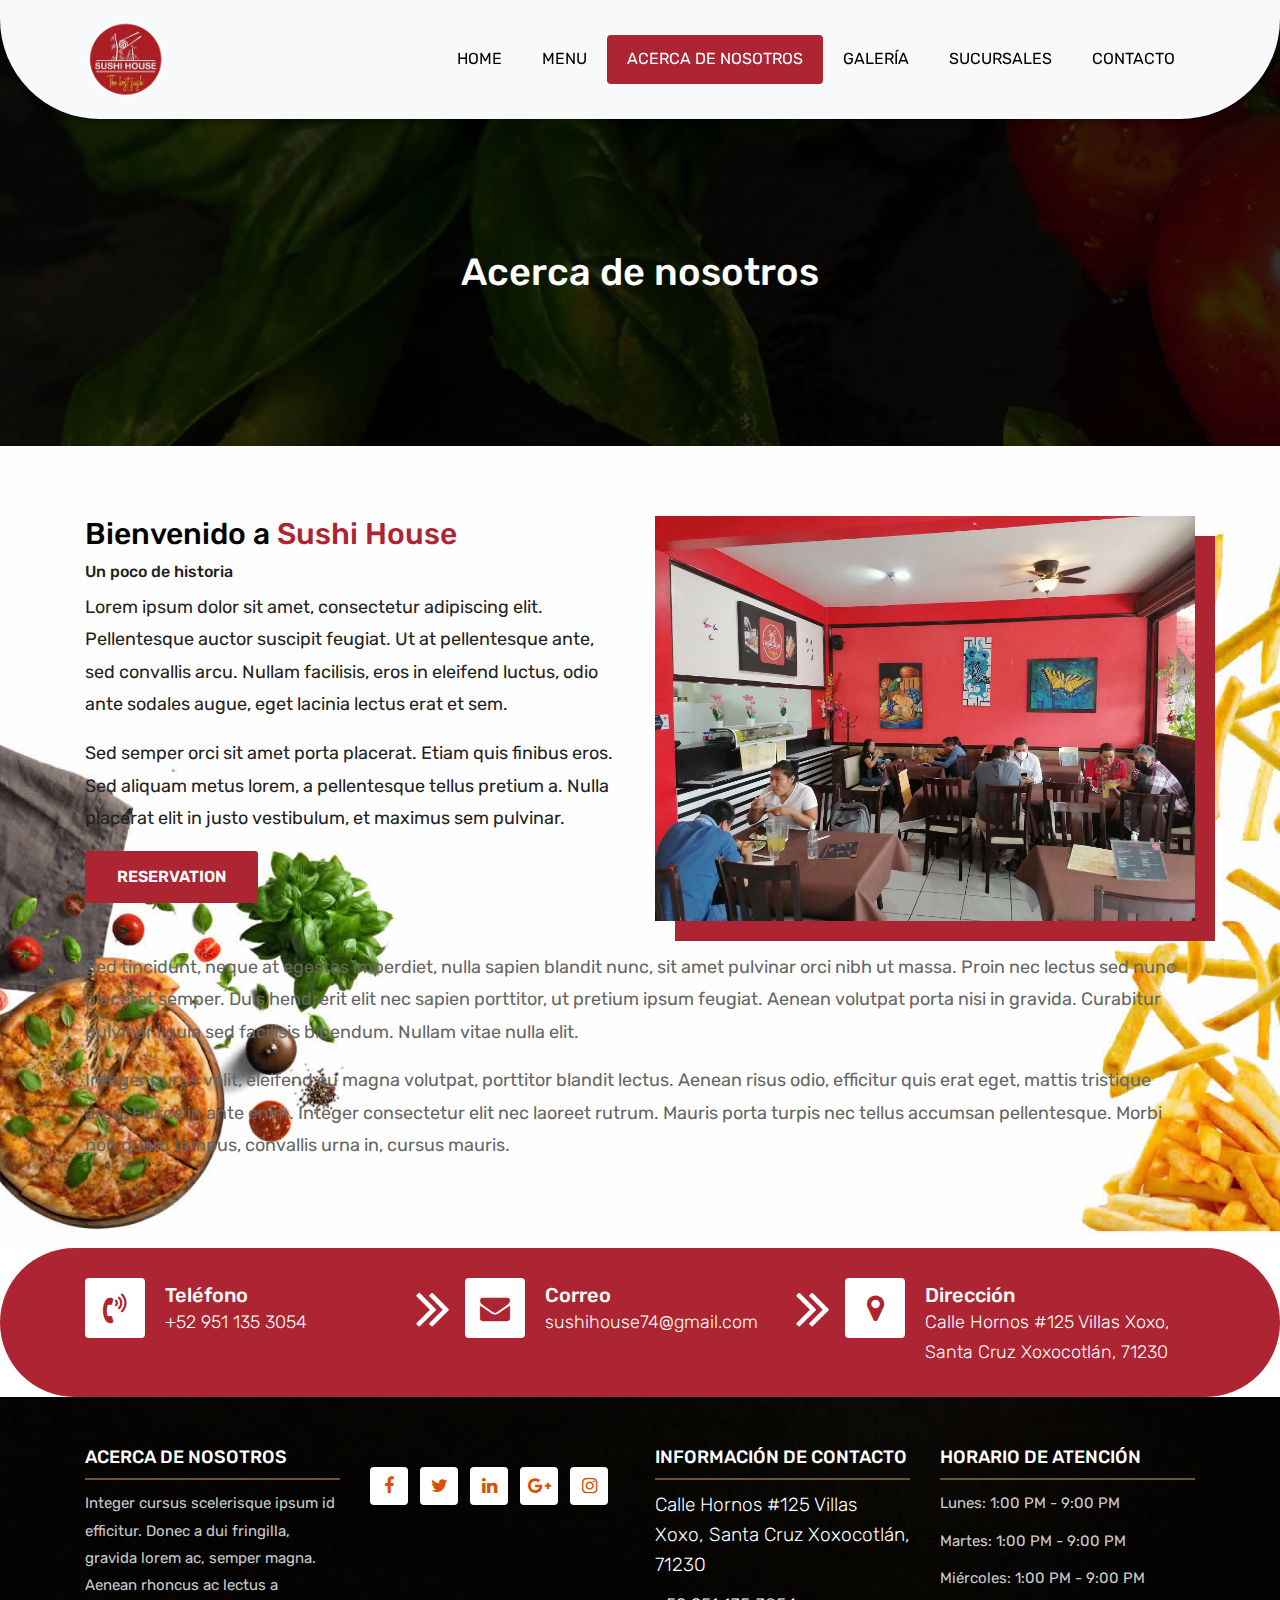
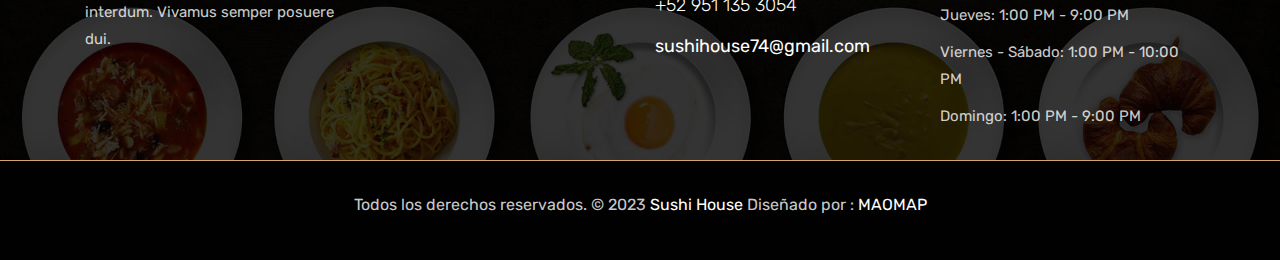
<file: about.html>
<!DOCTYPE html>
<html lang="en"><!-- Basic -->
<head>
	<meta charset="utf-8">
    <meta http-equiv="X-UA-Compatible" content="IE=edge">   
   
    <!-- Mobile Metas -->
    <meta name="viewport" content="width=device-width, initial-scale=1">
 
     <!-- Site Metas -->
    <title>Sushi | House | Acerca de Nosotros</title>  
    <meta name="keywords" content="Sushi House, Xoxo, Oaxaca">
    <meta name="description" content="¡En SUSHI HOUSE te ofrecemos el mejor Sushi de Oaxaca!
	Con un sabor que nadie puede igualar.">
    <meta name="author" content="Sushi House">

    <!-- Site Icons -->
    <link rel="apple-touch-icon" sizes="180x180" href="favicons/apple-touch-icon.png">
	<link rel="icon" type="image/png" sizes="32x32" href="favicons/favicon-32x32.png">
	<link rel="icon" type="image/png" sizes="16x16" href="favicons/favicon-16x16.png">
	<link rel="manifest" href="favicons/site.webmanifest">

    <!-- Bootstrap CSS -->
    <link rel="stylesheet" href="css/bootstrap.min.css">    
	<!-- Site CSS -->
    <link rel="stylesheet" href="css/style.css">    
    <!-- Responsive CSS -->
    <link rel="stylesheet" href="css/responsive.css">
    <!-- Custom CSS -->
    <link rel="stylesheet" href="css/custom.css">

    <!--[if lt IE 9]>
      <script src="https://oss.maxcdn.com/libs/html5shiv/3.7.0/html5shiv.js"></script>
      <script src="https://oss.maxcdn.com/libs/respond.js/1.4.2/respond.min.js"></script>
    <![endif]-->

</head>

<body>
	<!-- Start header -->
	<header class="top-navbar">
		<nav class="navbar navbar-expand-lg navbar-light bg-light">
			<div class="container">
				<a class="navbar-brand" href="index.html">
					<img src="images/logo-temp-sushi.png" alt="logo-sushi-house" width="80" />
				</a>
				<button class="navbar-toggler" type="button" data-toggle="collapse" data-target="#navbars-rs-food" aria-controls="navbars-rs-food" aria-expanded="false" aria-label="Toggle navigation">
				  <span class="navbar-toggler-icon"></span>
				</button>
				<div class="collapse navbar-collapse" id="navbars-rs-food">
					<ul class="navbar-nav ml-auto">
						<li class="nav-item"><a class="nav-link" href="index.html">Home</a></li>
						<li class="nav-item"><a class="nav-link" href="menu.html">Menu</a></li>
						<li class="nav-item active"><a class="nav-link" href="about.html">Acerca de nosotros</a></li>
						<li class="nav-item"><a class="nav-link" href="gallery.html">Galería</a></li>
						<li class="nav-item"><a class="nav-link" href="address.html">Sucursales</a></li>
						<li class="nav-item"><a class="nav-link" href="contact.html">Contacto</a></li>
					</ul>
				</div>
			</div>
		</nav>
	</header>
	<!-- End header -->
	
	<!-- Start header -->
	<div class="all-page-title page-breadcrumb">
		<div class="container text-center">
			<div class="row">
				<div class="col-lg-12">
					<h1>Acerca de nosotros</h1>
				</div>
			</div>
		</div>
	</div>
	<!-- End header -->
	
	<!-- Start About -->
	<div class="about-section-box">
		<div class="container">
			<div class="row">
				<div class="col-lg-6 col-md-6 text-center">
					<div class="inner-column">
						<h1>Bienvenido a <span>Sushi House</span></h1>
						<h4>Un poco de historia</h4>
						<p>Lorem ipsum dolor sit amet, consectetur adipiscing elit. Pellentesque auctor suscipit feugiat. Ut at pellentesque ante, sed convallis arcu. Nullam facilisis, eros in eleifend luctus, odio ante sodales augue, eget lacinia lectus erat et sem. </p>
						<p>Sed semper orci sit amet porta placerat. Etiam quis finibus eros. Sed aliquam metus lorem, a pellentesque tellus pretium a. Nulla placerat elit in justo vestibulum, et maximus sem pulvinar.</p>
						<a class="btn btn-lg btn-circle btn-outline-new-white" href="#">Reservation</a>
					</div>
				</div>
				<div class="col-lg-6 col-md-6">
					<img src="images/sushi-house-about.jpg" alt="" class="img-fluid">
				</div>
				<div class="col-md-12">
					<div class="inner-pt">
						<p>Sed tincidunt, neque at egestas imperdiet, nulla sapien blandit nunc, sit amet pulvinar orci nibh ut massa. Proin nec lectus sed nunc placerat semper. Duis hendrerit elit nec sapien porttitor, ut pretium ipsum feugiat. Aenean volutpat porta nisi in gravida. Curabitur pulvinar ligula sed facilisis bibendum. Nullam vitae nulla elit. </p>
						<p>Integer purus velit, eleifend eu magna volutpat, porttitor blandit lectus. Aenean risus odio, efficitur quis erat eget, mattis tristique arcu. Fusce in ante enim. Integer consectetur elit nec laoreet rutrum. Mauris porta turpis nec tellus accumsan pellentesque. Morbi non quam tempus, convallis urna in, cursus mauris. </p>
					</div>
				</div>
			</div>
		</div>
	</div>
	<!-- End About -->
		
	<!-- Start Contact info -->
	<div class="contact-imfo-box">
		<div class="container">
			<div class="row">
				<div class="col-md-4 arrow-right">
					<i class="fa fa-volume-control-phone"></i>
					<div class="overflow-hidden">
						<h4>Teléfono</h4>
						<p class="lead">
							+52 951 135 3054
						</p>
					</div>
				</div>
				<div class="col-md-4 arrow-right">
					<i class="fa fa-envelope"></i>
					<div class="overflow-hidden">
						<h4>Correo</h4>
						<p class="lead">
							sushihouse74@gmail.com
						</p>
					</div>
				</div>
				<div class="col-md-4">
					<i class="fa fa-map-marker"></i>
					<div class="overflow-hidden">
						<h4>Dirección</h4>
						<p class="lead">
							Calle Hornos #125 Villas Xoxo, Santa Cruz Xoxocotlán, 71230
						</p>
					</div>
				</div>
			</div>
		</div>
	</div>
	<!-- End Contact info -->
	
	<!-- Start Footer -->
	<footer class="footer-area bg-f">
		<div class="container">
			<div class="row">
				<div class="col-lg-3 col-md-6">
					<h3>Acerca de nosotros</h3>
					<p>Integer cursus scelerisque ipsum id efficitur. Donec a dui fringilla, gravida lorem ac, semper magna. Aenean rhoncus ac lectus a interdum. Vivamus semper posuere dui.</p>
				</div>
				<div class="col-lg-3 col-md-6">
					<!-- <h3>Subscribe</h3>
					<div class="subscribe_form">
						<form class="subscribe_form">
							<input name="EMAIL" id="subs-email" class="form_input" placeholder="Email Address..." type="email">
							<button type="submit" class="submit">SUBSCRIBE</button>
							<div class="clearfix"></div>
						</form>
					</div> -->
					<ul class="list-inline f-social">
						<li class="list-inline-item"><a href="#"><i class="fa fa-facebook" aria-hidden="true"></i></a></li>
						<li class="list-inline-item"><a href="#"><i class="fa fa-twitter" aria-hidden="true"></i></a></li>
						<li class="list-inline-item"><a href="#"><i class="fa fa-linkedin" aria-hidden="true"></i></a></li>
						<li class="list-inline-item"><a href="#"><i class="fa fa-google-plus" aria-hidden="true"></i></a></li>
						<li class="list-inline-item"><a href="#"><i class="fa fa-instagram" aria-hidden="true"></i></a></li>
					</ul>
				</div>
				<div class="col-lg-3 col-md-6">
					<h3>Información de Contacto</h3>
					<p class="lead">Calle Hornos #125 Villas Xoxo, Santa Cruz Xoxocotlán, 71230</p>
					<p class="lead"><a href="#">+52 951 135 3054</a></p>
					<p><a href="#">sushihouse74@gmail.com</a></p>
				</div>
				<div class="col-lg-3 col-md-6">
					<h3>Horario de atención</h3>
					<p><span class="text-color">Lunes: </span>1:00 PM - 9:00 PM</p>
					<p><span class="text-color">Martes: </span>1:00 PM - 9:00 PM</p>
					<p><span class="text-color">Miércoles: </span>1:00 PM - 9:00 PM</p>
					<p><span class="text-color">Jueves: </span>1:00 PM - 9:00 PM</p>
					<p><span class="text-color">Viernes - Sábado: </span> 1:00 PM - 10:00 PM</p>
					<p><span class="text-color">Domingo: </span> 1:00 PM - 9:00 PM</p>
				</div>
			</div>
		</div>
		
		<div class="copyright">
			<div class="container">
				<div class="row">
					<div class="col-lg-12">
						<p class="company-name">Todos los derechos reservados. &copy; 2023 <a href="#">Sushi House</a> Diseñado por : 
					<a href="https://html.design/">MAOMAP</a></p>
					</div>
				</div>
			</div>
		</div>
		
	</footer>
	<!-- End Footer -->
	
	<a href="#" id="back-to-top" title="Back to top" style="display: none;"><i class="fa fa-paper-plane-o" aria-hidden="true"></i></a>

	<!-- ALL JS FILES -->
	<script src="js/jquery-3.2.1.min.js"></script>
	<script src="js/popper.min.js"></script>
	<script src="js/bootstrap.min.js"></script>
    <!-- ALL PLUGINS -->
	<script src="js/jquery.superslides.min.js"></script>
	<script src="js/images-loded.min.js"></script>
	<script src="js/isotope.min.js"></script>
	<script src="js/baguetteBox.min.js"></script>
	<script src="js/form-validator.min.js"></script>
    <script src="js/contact-form-script.js"></script>
    <script src="js/custom.js"></script>
</body>
</html>
</file>
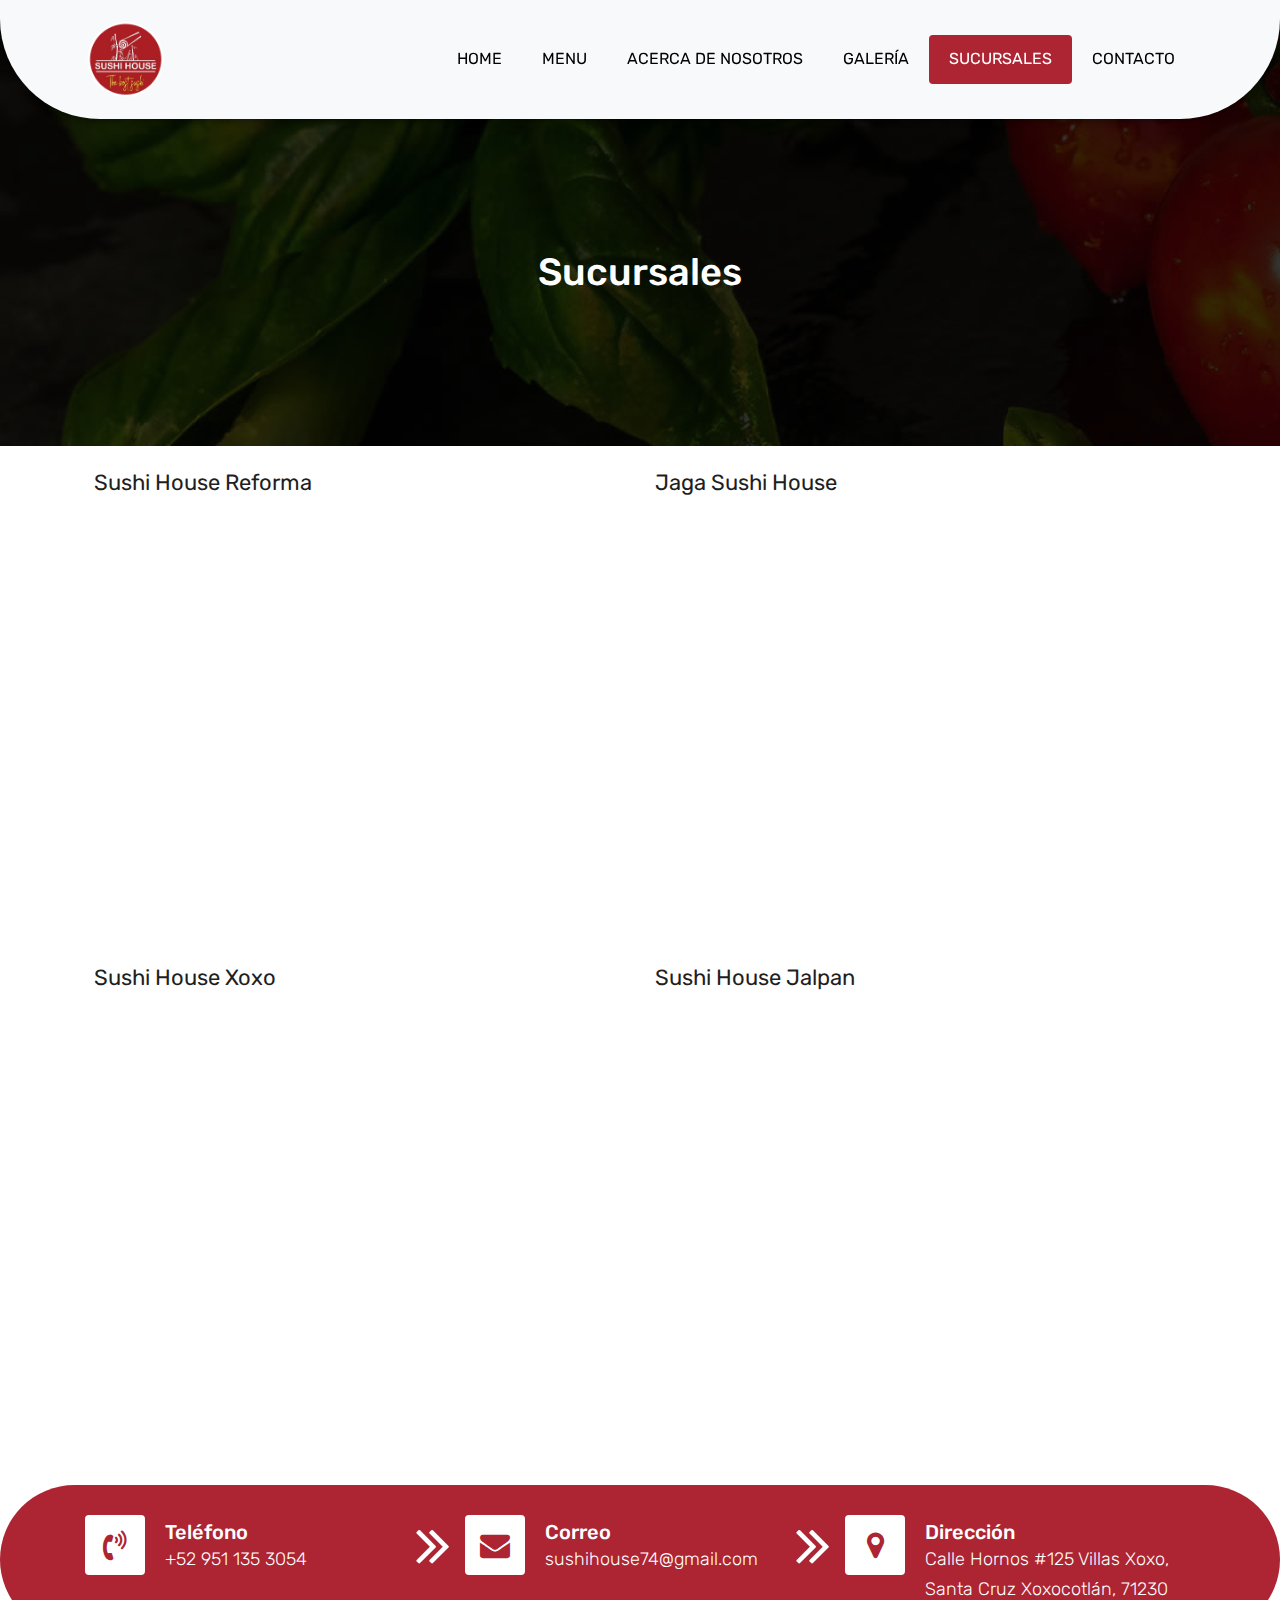
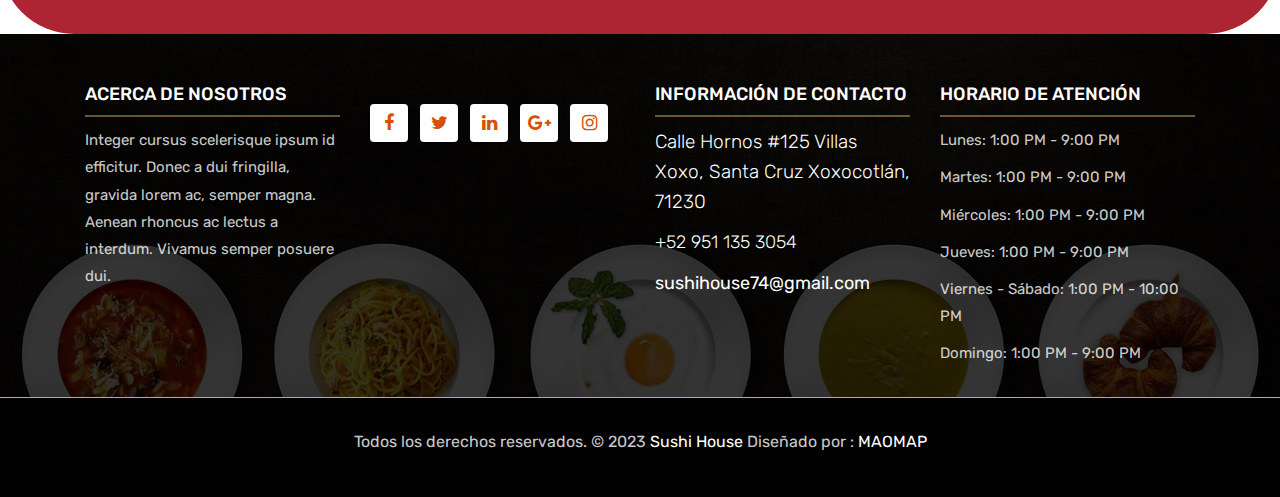
<file: address.html>
<!DOCTYPE html>
<html lang="en"><!-- Basic -->
<head>
	<meta charset="utf-8">
    <meta http-equiv="X-UA-Compatible" content="IE=edge">   
   
    <!-- Mobile Metas -->
    <meta name="viewport" content="width=device-width, initial-scale=1">
 
     <!-- Site Metas -->
    <title>Sushi | House | Sucursales</title>  
    <meta name="keywords" content="Sushi House, Xoxo, Oaxaca">
    <meta name="description" content="¡En SUSHI HOUSE te ofrecemos el mejor Sushi de Oaxaca!
	Con un sabor que nadie puede igualar.">
    <meta name="author" content="Sushi House">

    <!-- Site Icons -->
    <link rel="apple-touch-icon" sizes="180x180" href="favicons/apple-touch-icon.png">
	<link rel="icon" type="image/png" sizes="32x32" href="favicons/favicon-32x32.png">
	<link rel="icon" type="image/png" sizes="16x16" href="favicons/favicon-16x16.png">
	<link rel="manifest" href="favicons/site.webmanifest">

    <!-- Bootstrap CSS -->
    <link rel="stylesheet" href="css/bootstrap.min.css">    
	<!-- Site CSS -->
    <link rel="stylesheet" href="css/style.css">    
    <!-- Responsive CSS -->
    <link rel="stylesheet" href="css/responsive.css">
    <!-- Custom CSS -->
    <link rel="stylesheet" href="css/custom.css">

    <!--[if lt IE 9]>
      <script src="https://oss.maxcdn.com/libs/html5shiv/3.7.0/html5shiv.js"></script>
      <script src="https://oss.maxcdn.com/libs/respond.js/1.4.2/respond.min.js"></script>
    <![endif]-->

</head>

<body>
	<!-- Start header -->
	<header class="top-navbar">
		<nav class="navbar navbar-expand-lg navbar-light bg-light">
			<div class="container">
				<a class="navbar-brand" href="index.html">
					<img src="images/logo-temp-sushi.png" alt="logo-sushi-house" width="80" />
				</a>
				<button class="navbar-toggler" type="button" data-toggle="collapse" data-target="#navbars-rs-food" aria-controls="navbars-rs-food" aria-expanded="false" aria-label="Toggle navigation">
				  <span class="navbar-toggler-icon"></span>
				</button>
				<div class="collapse navbar-collapse" id="navbars-rs-food">
					<ul class="navbar-nav ml-auto">
						<li class="nav-item"><a class="nav-link" href="index.html">Home</a></li>
						<li class="nav-item"><a class="nav-link" href="menu.html">Menu</a></li>
						<li class="nav-item"><a class="nav-link" href="about.html">Acerca de nosotros</a></li>
						<li class="nav-item"><a class="nav-link" href="gallery.html">Galería</a></li>
						<li class="nav-item active"><a class="nav-link" href="address.html">Sucursales</a></li>
						<li class="nav-item"><a class="nav-link" href="contact.html">Contacto</a></li>
					</ul>
				</div>
			</div>
		</nav>
	</header>
	<!-- End header -->
	
	<!-- Start All Pages -->
	<div class="all-page-title page-breadcrumb">
		<div class="container text-center">
			<div class="row">
				<div class="col-lg-12">
					<h1>Sucursales</h1>
				</div>
			</div>
		</div>
	</div>
	<!-- End All Pages -->
	
	<!-- Start Sucursales -->
	<div class="container container-sucursales p-4">
		<div class="sucursales row">
			<div class="sucursal col-md-6 col-sm-6">
				<h2>Sushi House Reforma</h2>
				<iframe src="https://www.google.com/maps/embed?pb=!1m18!1m12!1m3!1d244093.2237740626!2d-96.71128150000001!3d17.0747744!2m3!1f0!2f0!3f0!3m2!1i1024!2i768!4f13.1!3m3!1m2!1s0x85c723c600add8c1%3A0xede267f1161e1de8!2sSushi%20House%20Reforma!5e0!3m2!1ses-419!2smx!4v1700016232089!5m2!1ses-419!2smx" width="100%" height="450" style="border:0;" allowfullscreen="" loading="lazy" referrerpolicy="no-referrer-when-downgrade"></iframe>
			</div>
			<div class="sucursal col-md-6 col-sm-6">
				<h2>Jaga Sushi House</h2>
				<iframe src="https://www.google.com/maps/embed?pb=!1m18!1m12!1m3!1d244128.33453369836!2d-96.95656974408404!3d17.04792241815219!2m3!1f0!2f0!3f0!3m2!1i1024!2i768!4f13.1!3m3!1m2!1s0x85c7238297fcfcaf%3A0x9d26755dc0486dba!2sJag%C4%81%20Sushi%20House!5e0!3m2!1ses-419!2smx!4v1700016537166!5m2!1ses-419!2smx" width="100%" height="450" style="border:0;" allowfullscreen="" loading="lazy" referrerpolicy="no-referrer-when-downgrade"></iframe>
			</div>
		</div>
		<div class="row">
			<div class="col-md-6 col-sm-6">
				<h2>Sushi House Xoxo</h2>
				<iframe src="https://www.google.com/maps/embed?pb=!1m18!1m12!1m3!1d102644.01559322003!2d-96.79278496021354!3d17.046657396268788!2m3!1f0!2f0!3f0!3m2!1i1024!2i768!4f13.1!3m3!1m2!1s0x85c7239f7f32a79b%3A0xa23997fb7460d0ec!2sSushi%20House%20Xoxo!5e0!3m2!1ses-419!2smx!4v1700017200280!5m2!1ses-419!2smx" width="100%" height="450" style="border:0;" allowfullscreen="" loading="lazy" referrerpolicy="no-referrer-when-downgrade"></iframe>
			</div>
			<div class="col-md-6 col-sm-6">
				<h2>Sushi House Jalpan</h2>
				<iframe src="https://www.google.com/maps/embed?pb=!1m18!1m12!1m3!1d122109.87315453419!2d-96.83002076114806!3d16.977819290433523!2m3!1f0!2f0!3f0!3m2!1i1024!2i768!4f13.1!3m3!1m2!1s0x85c717df59be54b3%3A0xe044b16fd40c575c!2sSushi%20House!5e0!3m2!1ses-419!2smx!4v1700017393217!5m2!1ses-419!2smx" width="100%" height="450" style="border:0;" allowfullscreen="" loading="lazy" referrerpolicy="no-referrer-when-downgrade"></iframe>
			</div>
		</div>
	</div>
	<!-- End Sucursales -->
	
	<!-- Start Contact info -->
	<div class="contact-imfo-box">
		<div class="container">
			<div class="row">
				<div class="col-md-4 arrow-right">
					<i class="fa fa-volume-control-phone"></i>
					<div class="overflow-hidden">
						<h4>Teléfono</h4>
						<p class="lead">
							+52 951 135 3054
						</p>
					</div>
				</div>
				<div class="col-md-4 arrow-right">
					<i class="fa fa-envelope"></i>
					<div class="overflow-hidden">
						<h4>Correo</h4>
						<p class="lead">
							sushihouse74@gmail.com
						</p>
					</div>
				</div>
				<div class="col-md-4">
					<i class="fa fa-map-marker"></i>
					<div class="overflow-hidden">
						<h4>Dirección</h4>
						<p class="lead">
							Calle Hornos #125 Villas Xoxo, Santa Cruz Xoxocotlán, 71230
						</p>
					</div>
				</div>
			</div>
		</div>
	</div>
	<!-- End Contact info -->
	
	<!-- Start Footer -->
	<footer class="footer-area bg-f">
		<div class="container">
			<div class="row">
				<div class="col-lg-3 col-md-6">
					<h3>Acerca de nosotros</h3>
					<p>Integer cursus scelerisque ipsum id efficitur. Donec a dui fringilla, gravida lorem ac, semper magna. Aenean rhoncus ac lectus a interdum. Vivamus semper posuere dui.</p>
				</div>
				<div class="col-lg-3 col-md-6">
					<!-- <h3>Subscribe</h3>
					<div class="subscribe_form">
						<form class="subscribe_form">
							<input name="EMAIL" id="subs-email" class="form_input" placeholder="Email Address..." type="email">
							<button type="submit" class="submit">SUBSCRIBE</button>
							<div class="clearfix"></div>
						</form>
					</div> -->
					<ul class="list-inline f-social">
						<li class="list-inline-item"><a href="#"><i class="fa fa-facebook" aria-hidden="true"></i></a></li>
						<li class="list-inline-item"><a href="#"><i class="fa fa-twitter" aria-hidden="true"></i></a></li>
						<li class="list-inline-item"><a href="#"><i class="fa fa-linkedin" aria-hidden="true"></i></a></li>
						<li class="list-inline-item"><a href="#"><i class="fa fa-google-plus" aria-hidden="true"></i></a></li>
						<li class="list-inline-item"><a href="#"><i class="fa fa-instagram" aria-hidden="true"></i></a></li>
					</ul>
				</div>
				<div class="col-lg-3 col-md-6">
					<h3>Información de Contacto</h3>
					<p class="lead">Calle Hornos #125 Villas Xoxo, Santa Cruz Xoxocotlán, 71230</p>
					<p class="lead"><a href="#">+52 951 135 3054</a></p>
					<p><a href="#">sushihouse74@gmail.com</a></p>
				</div>
				<div class="col-lg-3 col-md-6">
					<h3>Horario de atención</h3>
					<p><span class="text-color">Lunes: </span>1:00 PM - 9:00 PM</p>
					<p><span class="text-color">Martes: </span>1:00 PM - 9:00 PM</p>
					<p><span class="text-color">Miércoles: </span>1:00 PM - 9:00 PM</p>
					<p><span class="text-color">Jueves: </span>1:00 PM - 9:00 PM</p>
					<p><span class="text-color">Viernes - Sábado: </span> 1:00 PM - 10:00 PM</p>
					<p><span class="text-color">Domingo: </span> 1:00 PM - 9:00 PM</p>
				</div>
			</div>
		</div>
		
		<div class="copyright">
			<div class="container">
				<div class="row">
					<div class="col-lg-12">
						<p class="company-name">Todos los derechos reservados. &copy; 2023 <a href="#">Sushi House</a> Diseñado por : 
					<a href="https://html.design/">MAOMAP</a></p>
					</div>
				</div>
			</div>
		</div>
		
	</footer>
	<!-- End Footer -->
	
	<a href="#" id="back-to-top" title="Back to top" style="display: none;"><i class="fa fa-paper-plane-o" aria-hidden="true"></i></a>

	<!-- ALL JS FILES -->
	<script src="js/jquery-3.2.1.min.js"></script>
	<script src="js/popper.min.js"></script>
	<script src="js/bootstrap.min.js"></script>
    <!-- ALL PLUGINS -->
	
	<script src="js/jquery.superslides.min.js"></script>
	<script src="js/images-loded.min.js"></script>
	<script src="js/isotope.min.js"></script>
	<script src="js/baguetteBox.min.js"></script>
	<script src="js/jquery.mapify.js"></script>
	<script src="js/form-validator.min.js"></script>
    <script src="js/contact-form-script.js"></script>
    <script src="js/custom.js"></script>
	
</body>
</html>
</file>
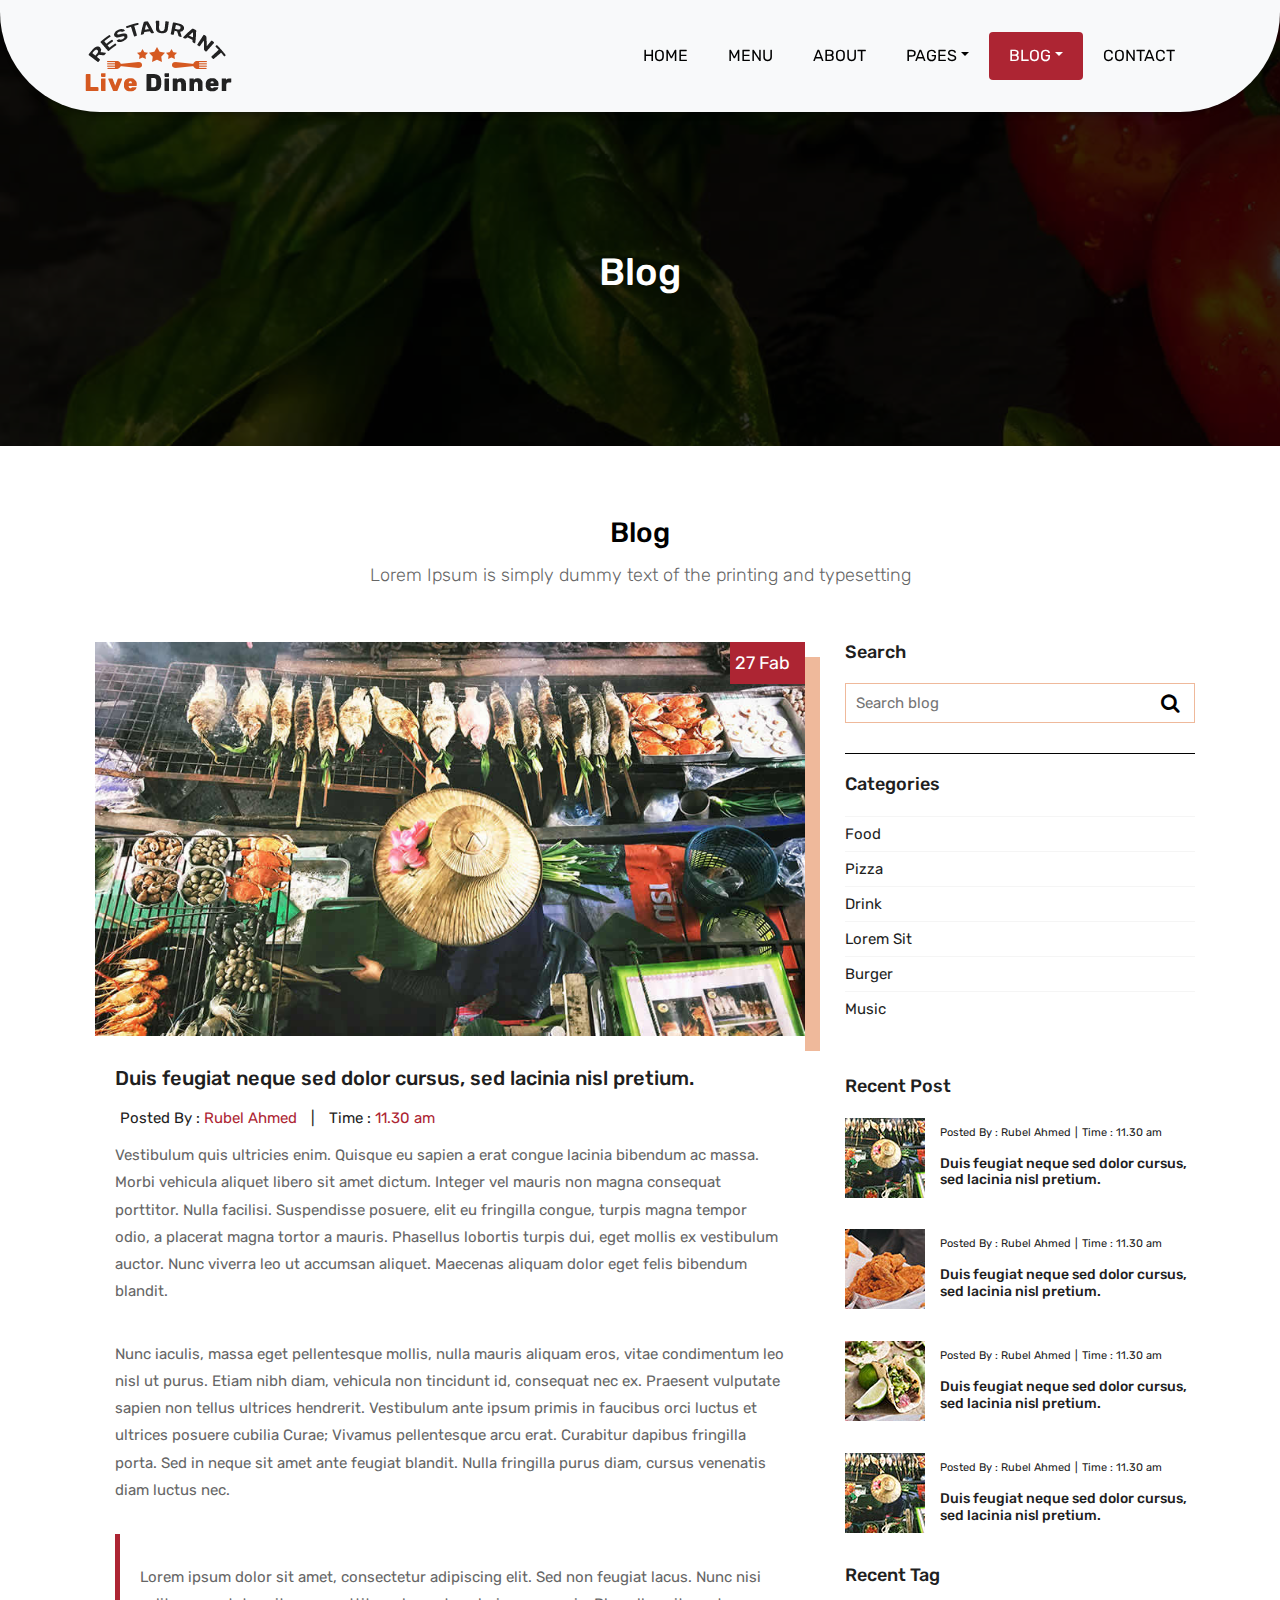
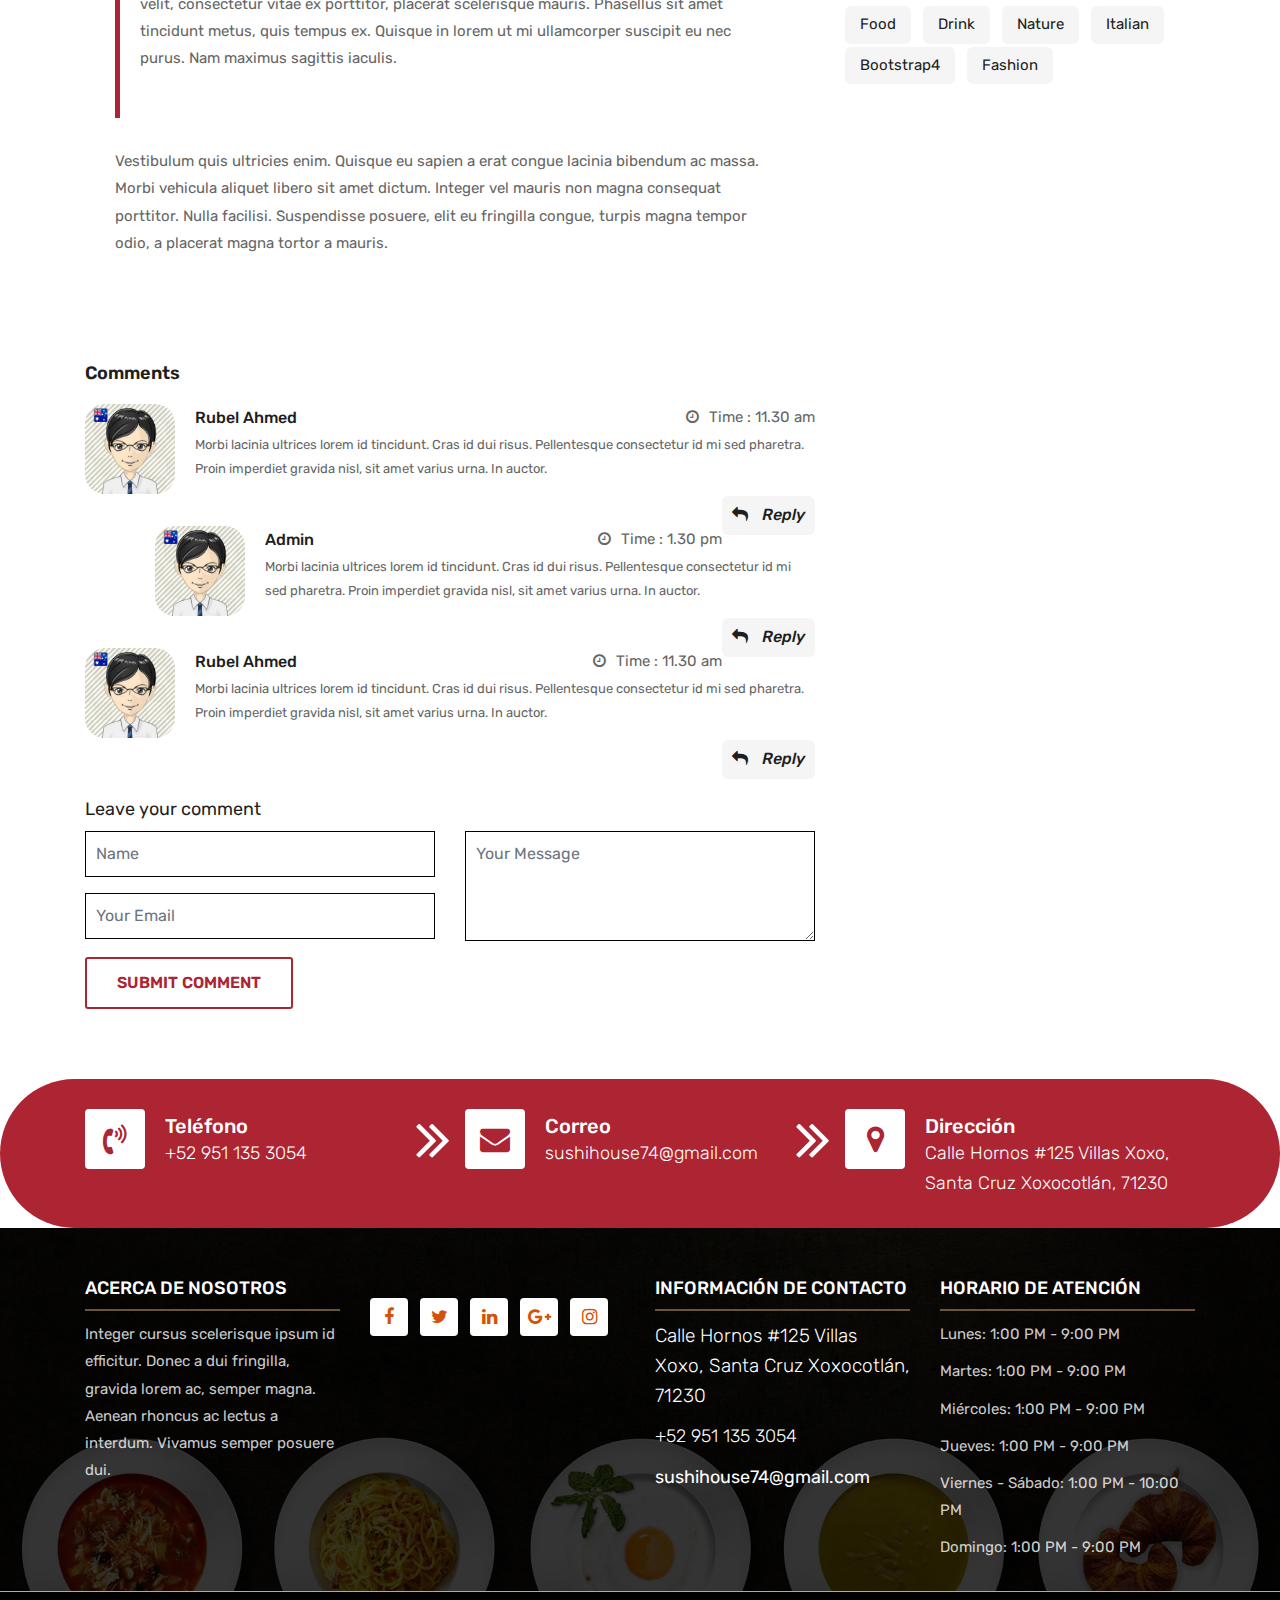
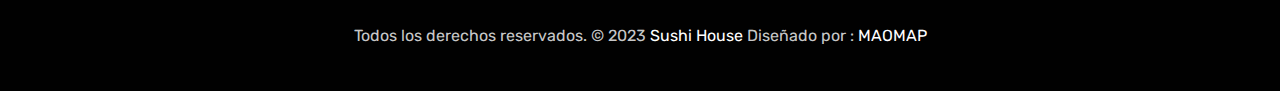
<file: blog-details.html>
<!DOCTYPE html>
<html lang="en"><!-- Basic -->
<head>
	<meta charset="utf-8">
    <meta http-equiv="X-UA-Compatible" content="IE=edge">   
   
    <!-- Mobile Metas -->
    <meta name="viewport" content="width=device-width, initial-scale=1">
 
     <!-- Site Metas -->
    <title>Live Dinner Restaurant - Responsive HTML5 Template</title>  
    <meta name="keywords" content="">
    <meta name="description" content="">
    <meta name="author" content="">

    <!-- Site Icons -->
    <link rel="shortcut icon" href="images/favicon.ico" type="image/x-icon">
    <link rel="apple-touch-icon" href="images/apple-touch-icon.png">

    <!-- Bootstrap CSS -->
    <link rel="stylesheet" href="css/bootstrap.min.css">    
	<!-- Site CSS -->
    <link rel="stylesheet" href="css/style.css">    
    <!-- Responsive CSS -->
    <link rel="stylesheet" href="css/responsive.css">
    <!-- Custom CSS -->
    <link rel="stylesheet" href="css/custom.css">

    <!--[if lt IE 9]>
      <script src="https://oss.maxcdn.com/libs/html5shiv/3.7.0/html5shiv.js"></script>
      <script src="https://oss.maxcdn.com/libs/respond.js/1.4.2/respond.min.js"></script>
    <![endif]-->

</head>

<body>
	<!-- Start header -->
	<header class="top-navbar">
		<nav class="navbar navbar-expand-lg navbar-light bg-light">
			<div class="container">
				<a class="navbar-brand" href="index.html">
					<img src="images/logo.png" alt="" />
				</a>
				<button class="navbar-toggler" type="button" data-toggle="collapse" data-target="#navbars-rs-food" aria-controls="navbars-rs-food" aria-expanded="false" aria-label="Toggle navigation">
				  <span class="navbar-toggler-icon"></span>
				</button>
				<div class="collapse navbar-collapse" id="navbars-rs-food">
					<ul class="navbar-nav ml-auto">
						<li class="nav-item"><a class="nav-link" href="index.html">Home</a></li>
						<li class="nav-item"><a class="nav-link" href="menu.html">Menu</a></li>
						<li class="nav-item"><a class="nav-link" href="about.html">About</a></li>
						<li class="nav-item dropdown">
							<a class="nav-link dropdown-toggle" href="#" id="dropdown-a" data-toggle="dropdown">Pages</a>
							<div class="dropdown-menu" aria-labelledby="dropdown-a">
								<a class="dropdown-item" href="reservation.html">Reservation</a>
								<a class="dropdown-item" href="stuff.html">Stuff</a>
								<a class="dropdown-item" href="gallery.html">Gallery</a>
							</div>
						</li>
						<li class="nav-item active dropdown">
							<a class="nav-link dropdown-toggle" href="#" id="dropdown-a" data-toggle="dropdown">Blog</a>
							<div class="dropdown-menu" aria-labelledby="dropdown-a">
								<a class="dropdown-item" href="blog.html">blog</a>
								<a class="dropdown-item" href="blog-details.html">blog Single</a>
							</div>
						</li>
						<li class="nav-item"><a class="nav-link" href="contact.html">Contact</a></li>
					</ul>
				</div>
			</div>
		</nav>
	</header>
	<!-- End header -->
	
	<!-- Start All Pages -->
	<div class="all-page-title page-breadcrumb">
		<div class="container text-center">
			<div class="row">
				<div class="col-lg-12">
					<h1>Blog</h1>
				</div>
			</div>
		</div>
	</div>
	<!-- End All Pages -->
	
	<!-- Start blog details -->
	<div class="blog-box">
		<div class="container">
			<div class="row">
				<div class="col-lg-12">
					<div class="heading-title text-center">
						<h2>Blog</h2>
						<p>Lorem Ipsum is simply dummy text of the printing and typesetting</p>
					</div>
				</div>
			</div>
			<div class="row">
				<div class="col-xl-8 col-lg-8 col-12">
					<div class="blog-inner-details-page">
						<div class="blog-inner-box">
							<div class="side-blog-img">
								<img class="img-fluid" src="images/inner-blog-img.jpg" alt="">							
								<div class="date-blog-up">
									27 Fab
								</div>
							</div>
							<div class="inner-blog-detail details-page">
								<h3>Duis feugiat neque sed dolor cursus, sed lacinia nisl pretium.</h3>
								<ul>
									<li><i class="zmdi zmdi-account"></i>Posted By : <span>Rubel Ahmed</span></li>
									<li>|</li>
									<li><i class="zmdi zmdi-time"></i>Time : <span>11.30 am</span></li>
								</ul>
								<p>Vestibulum quis ultricies enim. Quisque eu sapien a erat congue lacinia bibendum ac massa. Morbi vehicula aliquet libero sit amet dictum. Integer vel mauris non magna consequat porttitor. Nulla facilisi. Suspendisse posuere, elit eu fringilla congue, turpis magna tempor odio, a placerat magna tortor a mauris. Phasellus lobortis turpis dui, eget mollis ex vestibulum auctor. Nunc viverra leo ut accumsan aliquet. Maecenas aliquam dolor eget felis bibendum blandit.</p>
								<p>Nunc iaculis, massa eget pellentesque mollis, nulla mauris aliquam eros, vitae condimentum leo nisl ut purus. Etiam nibh diam, vehicula non tincidunt id, consequat nec ex. Praesent vulputate sapien non tellus ultrices hendrerit. Vestibulum ante ipsum primis in faucibus orci luctus et ultrices posuere cubilia Curae; Vivamus pellentesque arcu erat. Curabitur dapibus fringilla porta. Sed in neque sit amet ante feugiat blandit. Nulla fringilla purus diam, cursus venenatis diam luctus nec.</p>
								<blockquote>
									<p>Lorem ipsum dolor sit amet, consectetur adipiscing elit. Sed non feugiat lacus. Nunc nisi velit, consectetur vitae ex porttitor, placerat scelerisque mauris. Phasellus sit amet tincidunt metus, quis tempus ex. Quisque in lorem ut mi ullamcorper suscipit eu nec purus. Nam maximus sagittis iaculis.</p>
								</blockquote>
								<p>Vestibulum quis ultricies enim. Quisque eu sapien a erat congue lacinia bibendum ac massa. Morbi vehicula aliquet libero sit amet dictum. Integer vel mauris non magna consequat porttitor. Nulla facilisi. Suspendisse posuere, elit eu fringilla congue, turpis magna tempor odio, a placerat magna tortor a mauris.</p>
							</div>
						</div>
						<div class="blog-comment-box">
							<h3>Comments</h3>
							<div class="comment-item">
								<div class="comment-item-left">
									<img src="images/avt-img.jpg" alt="">
								</div>
								<div class="comment-item-right">
									<div class="pull-left">
										<a href="#">Rubel Ahmed</a>
									</div>
									<div class="pull-right">
										<i class="fa fa-clock-o" aria-hidden="true"></i>Time : <span>11.30 am</span>
									</div>
									<div class="des-l">
										<p>Morbi lacinia ultrices lorem id tincidunt. Cras id dui risus. Pellentesque consectetur id mi sed pharetra. Proin imperdiet gravida nisl, sit amet varius urna. In auctor.</p>
									</div>
									<a href="#" class="right-btn-re"><i class="fa fa-reply" aria-hidden="true"></i> Reply</a>
								</div>
							</div>
							<div class="comment-item children">
								<div class="comment-item-left">
									<img src="images/avt-img.jpg" alt="">
								</div>
								<div class="comment-item-right">
									<div class="pull-left">
										<a href="#">Admin</a>
									</div>
									<div class="pull-right">
										<i class="fa fa-clock-o" aria-hidden="true"></i>Time : <span>1.30 pm</span>
									</div>
									<div class="des-l">
										<p>Morbi lacinia ultrices lorem id tincidunt. Cras id dui risus. Pellentesque consectetur id mi sed pharetra. Proin imperdiet gravida nisl, sit amet varius urna. In auctor.</p>
									</div>
									<a href="#" class="right-btn-re"><i class="fa fa-reply" aria-hidden="true"></i> Reply</a>
								</div>
							</div>
							<div class="comment-item">
								<div class="comment-item-left">
									<img src="images/avt-img.jpg" alt="">
								</div>
								<div class="comment-item-right">
									<div class="pull-left">
										<a href="#">Rubel Ahmed</a>
									</div>
									<div class="pull-right">
										<i class="fa fa-clock-o" aria-hidden="true"></i>Time : <span>11.30 am</span>
									</div>
									<div class="des-l">
										<p>Morbi lacinia ultrices lorem id tincidunt. Cras id dui risus. Pellentesque consectetur id mi sed pharetra. Proin imperdiet gravida nisl, sit amet varius urna. In auctor.</p>
									</div>
									<a href="#" class="right-btn-re"><i class="fa fa-reply" aria-hidden="true"></i> Reply</a>
								</div>
							</div>
						</div>
						<div class="comment-respond-box">
							<h3>Leave your comment </h3>
							<div class="comment-respond-form">
								<form id="commentrespondform" class="comment-form-respond row" method="post">
									<div class="col-lg-6 col-md-6 col-sm-6">
										<div class="form-group">
											<input id="name_com" class="form-control" name="name" placeholder="Name" type="text">
										</div>
										<div class="form-group">
											<input id="email_com" class="form-control" name="email" placeholder="Your Email" type="email">
										</div>
									</div>
									<div class="col-lg-6 col-md-6 col-sm-6">
										<div class="form-group">
											<textarea class="form-control" id="textarea_com" placeholder="Your Message" rows="2"></textarea>
										</div>
									</div>
									<div class="col-lg-12 col-md-12 col-sm-12">
										<button class="btn btn-submit">Submit comment</button>
									</div>
								</form>
							</div>
						</div>
					</div>
				</div>
			
				<div class="col-xl-4 col-lg-4 col-md-6 col-sm-8 col-12 blog-sidebar">
					<div class="right-side-blog">
						<h3>Search</h3>
						<div class="blog-search-form">
							<input name="search" placeholder="Search blog" type="text">
							<button class="search-btn">
								<i class="fa fa-search" aria-hidden="true"></i>
							</button>
						</div>
						<h3>Categories</h3>
						<div class="blog-categories">
							<ul>
								<li><a href="#"><span>Food</span></a></li>
								<li><a href="#"><span>Pizza</span></a></li>
								<li><a href="#"><span>Drink</span></a></li>
								<li><a href="#"><span>Lorem Sit</span></a></li>
								<li><a href="#"><span>Burger</span></a></li>
								<li><a href="#"><span>Music</span></a></li>
							</ul>
						</div>
						<h3>Recent Post</h3>
						<div class="post-box-blog">
							<div class="recent-post-box">
								<div class="recent-box-blog">
									<div class="recent-img">
										<img class="img-fluid" src="images/post-img-01.jpg" alt="">
									</div>
									<div class="recent-info">
										<ul>
											<li><i class="zmdi zmdi-account"></i>Posted By : <span>Rubel Ahmed</span></li>
											<li>|</li>
											<li><i class="zmdi zmdi-time"></i>Time : <span>11.30 am</span></li>
										</ul>
										<h4>Duis feugiat neque sed dolor cursus, sed lacinia nisl pretium.</h4>
									</div>
								</div>
								<div class="recent-box-blog">
									<div class="recent-img">
										<img class="img-fluid" src="images/post-img-02.jpg" alt="">
									</div>
									<div class="recent-info">
										<ul>
											<li><i class="zmdi zmdi-account"></i>Posted By : <span>Rubel Ahmed</span></li>
											<li>|</li>
											<li><i class="zmdi zmdi-time"></i>Time : <span>11.30 am</span></li>
										</ul>
										<h4>Duis feugiat neque sed dolor cursus, sed lacinia nisl pretium.</h4>
									</div>
								</div>
								<div class="recent-box-blog">
									<div class="recent-img">
										<img class="img-fluid" src="images/post-img-03.jpg" alt="">
									</div>
									<div class="recent-info">
										<ul>
											<li><i class="zmdi zmdi-account"></i>Posted By : <span>Rubel Ahmed</span></li>
											<li>|</li>
											<li><i class="zmdi zmdi-time"></i>Time : <span>11.30 am</span></li>
										</ul>
										<h4>Duis feugiat neque sed dolor cursus, sed lacinia nisl pretium.</h4>
									</div>
								</div>
								<div class="recent-box-blog">
									<div class="recent-img">
										<img class="img-fluid" src="images/post-img-01.jpg" alt="">
									</div>
									<div class="recent-info">
										<ul>
											<li><i class="zmdi zmdi-account"></i>Posted By : <span>Rubel Ahmed</span></li>
											<li>|</li>
											<li><i class="zmdi zmdi-time"></i>Time : <span>11.30 am</span></li>
										</ul>
										<h4>Duis feugiat neque sed dolor cursus, sed lacinia nisl pretium.</h4>
									</div>
								</div>
							</div>
						</div>
						<h3>Recent Tag</h3>
						<div class="blog-tag-box">
							<ul class="list-inline tag-list">
								<li class="list-inline-item"><a href="#">Food</a></li>
								<li class="list-inline-item"><a href="#">Drink</a></li>
								<li class="list-inline-item"><a href="#">Nature</a></li>
								<li class="list-inline-item"><a href="#">Italian</a></li>
								<li class="list-inline-item"><a href="#">Bootstrap4</a></li>
								<li class="list-inline-item"><a href="#">Fashion</a></li>
							</ul>
						</div>
					</div>
				</div>
			
			</div>
		</div>
	</div>
	<!-- End details -->
	
	<!-- Start Contact info -->
	<div class="contact-imfo-box">
		<div class="container">
			<div class="row">
				<div class="col-md-4 arrow-right">
					<i class="fa fa-volume-control-phone"></i>
					<div class="overflow-hidden">
						<h4>Teléfono</h4>
						<p class="lead">
							+52 951 135 3054
						</p>
					</div>
				</div>
				<div class="col-md-4 arrow-right">
					<i class="fa fa-envelope"></i>
					<div class="overflow-hidden">
						<h4>Correo</h4>
						<p class="lead">
							sushihouse74@gmail.com
						</p>
					</div>
				</div>
				<div class="col-md-4">
					<i class="fa fa-map-marker"></i>
					<div class="overflow-hidden">
						<h4>Dirección</h4>
						<p class="lead">
							Calle Hornos #125 Villas Xoxo, Santa Cruz Xoxocotlán, 71230
						</p>
					</div>
				</div>
			</div>
		</div>
	</div>
	<!-- End Contact info -->
	
	<!-- Start Footer -->
	<footer class="footer-area bg-f">
		<div class="container">
			<div class="row">
				<div class="col-lg-3 col-md-6">
					<h3>Acerca de nosotros</h3>
					<p>Integer cursus scelerisque ipsum id efficitur. Donec a dui fringilla, gravida lorem ac, semper magna. Aenean rhoncus ac lectus a interdum. Vivamus semper posuere dui.</p>
				</div>
				<div class="col-lg-3 col-md-6">
					<!-- <h3>Subscribe</h3>
					<div class="subscribe_form">
						<form class="subscribe_form">
							<input name="EMAIL" id="subs-email" class="form_input" placeholder="Email Address..." type="email">
							<button type="submit" class="submit">SUBSCRIBE</button>
							<div class="clearfix"></div>
						</form>
					</div> -->
					<ul class="list-inline f-social">
						<li class="list-inline-item"><a href="#"><i class="fa fa-facebook" aria-hidden="true"></i></a></li>
						<li class="list-inline-item"><a href="#"><i class="fa fa-twitter" aria-hidden="true"></i></a></li>
						<li class="list-inline-item"><a href="#"><i class="fa fa-linkedin" aria-hidden="true"></i></a></li>
						<li class="list-inline-item"><a href="#"><i class="fa fa-google-plus" aria-hidden="true"></i></a></li>
						<li class="list-inline-item"><a href="#"><i class="fa fa-instagram" aria-hidden="true"></i></a></li>
					</ul>
				</div>
				<div class="col-lg-3 col-md-6">
					<h3>Información de Contacto</h3>
					<p class="lead">Calle Hornos #125 Villas Xoxo, Santa Cruz Xoxocotlán, 71230</p>
					<p class="lead"><a href="#">+52 951 135 3054</a></p>
					<p><a href="#">sushihouse74@gmail.com</a></p>
				</div>
				<div class="col-lg-3 col-md-6">
					<h3>Horario de atención</h3>
					<p><span class="text-color">Lunes: </span>1:00 PM - 9:00 PM</p>
					<p><span class="text-color">Martes: </span>1:00 PM - 9:00 PM</p>
					<p><span class="text-color">Miércoles: </span>1:00 PM - 9:00 PM</p>
					<p><span class="text-color">Jueves: </span>1:00 PM - 9:00 PM</p>
					<p><span class="text-color">Viernes - Sábado: </span> 1:00 PM - 10:00 PM</p>
					<p><span class="text-color">Domingo: </span> 1:00 PM - 9:00 PM</p>
				</div>
			</div>
		</div>
		
		<div class="copyright">
			<div class="container">
				<div class="row">
					<div class="col-lg-12">
						<p class="company-name">Todos los derechos reservados. &copy; 2023 <a href="#">Sushi House</a> Diseñado por : 
					<a href="https://html.design/">MAOMAP</a></p>
					</div>
				</div>
			</div>
		</div>
		
	</footer>
	<!-- End Footer -->
	
	<a href="#" id="back-to-top" title="Back to top" style="display: none;"><i class="fa fa-paper-plane-o" aria-hidden="true"></i></a>

	<!-- ALL JS FILES -->
	<script src="js/jquery-3.2.1.min.js"></script>
	<script src="js/popper.min.js"></script>
	<script src="js/bootstrap.min.js"></script>
    <!-- ALL PLUGINS -->
	
	<script src="js/jquery.superslides.min.js"></script>
	<script src="js/images-loded.min.js"></script>
	<script src="js/isotope.min.js"></script>
	<script src="js/baguetteBox.min.js"></script>
	<script src="js/form-validator.min.js"></script>
    <script src="js/contact-form-script.js"></script>
    <script src="js/custom.js"></script>
</body>
</html>
</file>
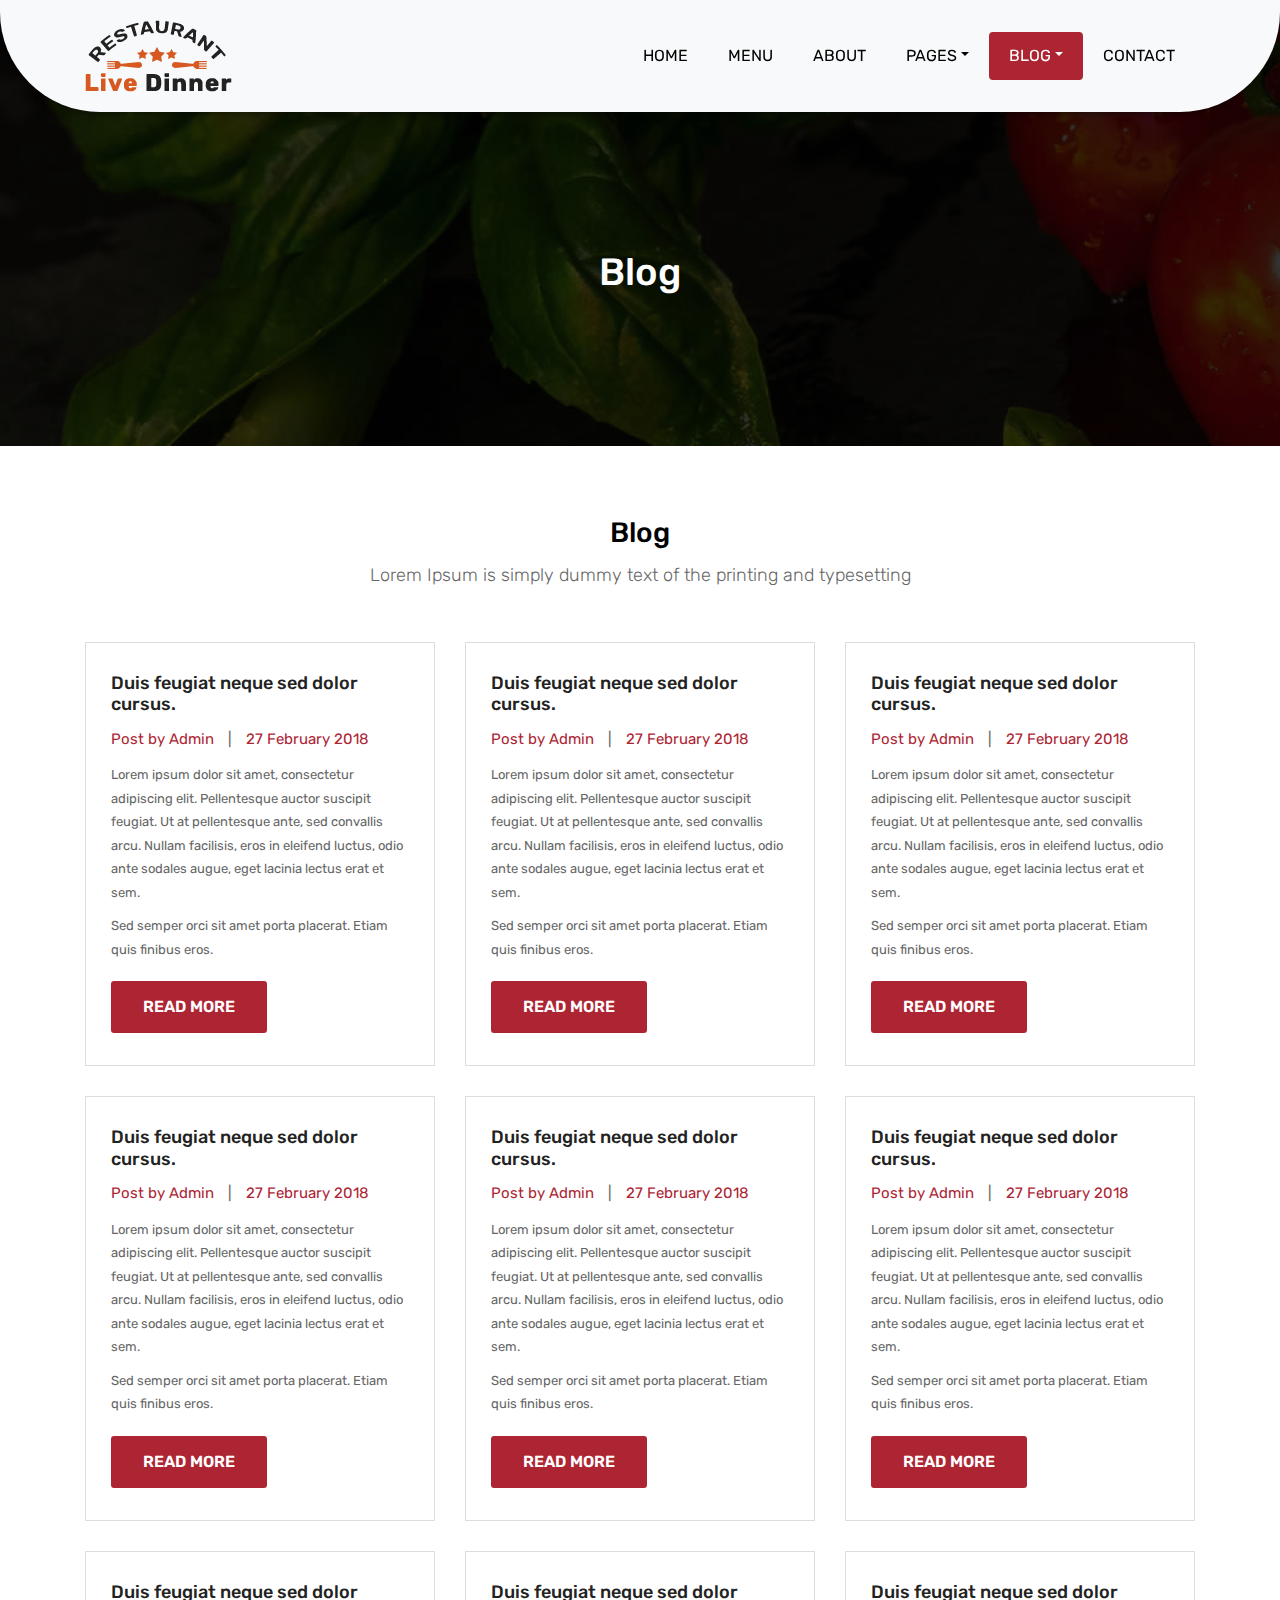
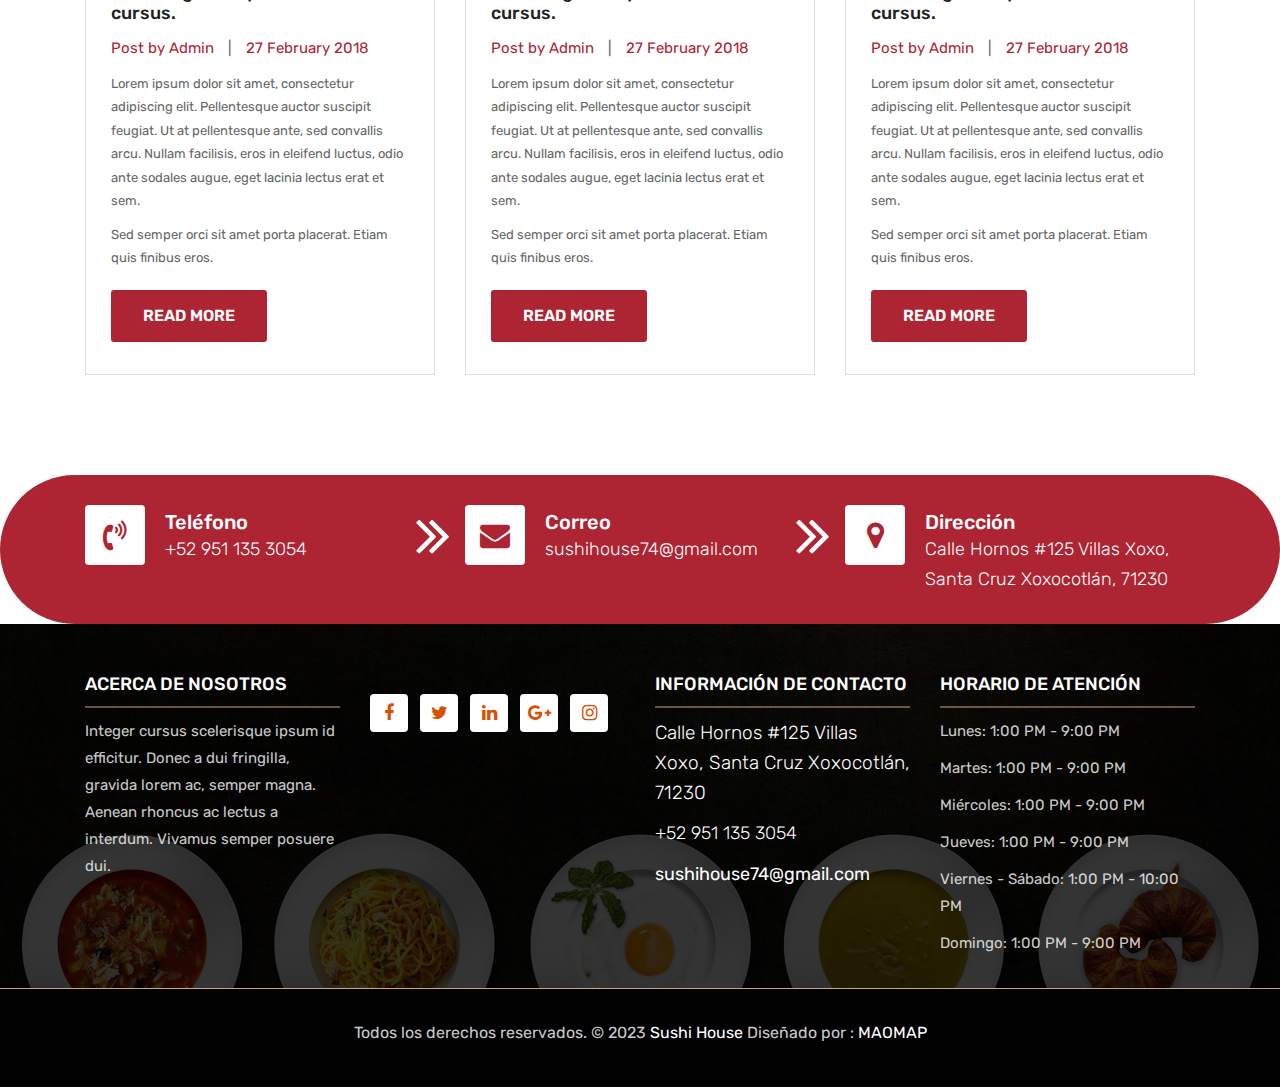
<file: blog.html>
<!DOCTYPE html>
<html lang="en"><!-- Basic -->
<head>
	<meta charset="utf-8">
    <meta http-equiv="X-UA-Compatible" content="IE=edge">   
   
    <!-- Mobile Metas -->
    <meta name="viewport" content="width=device-width, initial-scale=1">
 
     <!-- Site Metas -->
    <title>Live Dinner Restaurant - Responsive HTML5 Template</title>  
    <meta name="keywords" content="Sushi House, Xoxo, Oaxaca">
    <meta name="description" content="¡En SUSHI HOUSE te ofrecemos el mejor Sushi de Oaxaca!
	Con un sabor que nadie puede igualar.">
    <meta name="author" content="Sushi House">

    <!-- Site Icons -->
    <link rel="apple-touch-icon" sizes="180x180" href="favicons/apple-touch-icon.png">
	<link rel="icon" type="image/png" sizes="32x32" href="favicons/favicon-32x32.png">
	<link rel="icon" type="image/png" sizes="16x16" href="favicons/favicon-16x16.png">
	<link rel="manifest" href="favicons/site.webmanifest">

    <!-- Bootstrap CSS -->
    <link rel="stylesheet" href="css/bootstrap.min.css">    
	<!-- Site CSS -->
    <link rel="stylesheet" href="css/style.css">    
    <!-- Responsive CSS -->
    <link rel="stylesheet" href="css/responsive.css">
    <!-- Custom CSS -->
    <link rel="stylesheet" href="css/custom.css">

    <!--[if lt IE 9]>
      <script src="https://oss.maxcdn.com/libs/html5shiv/3.7.0/html5shiv.js"></script>
      <script src="https://oss.maxcdn.com/libs/respond.js/1.4.2/respond.min.js"></script>
    <![endif]-->

</head>

<body>
	<!-- Start header -->
	<header class="top-navbar">
		<nav class="navbar navbar-expand-lg navbar-light bg-light">
			<div class="container">
				<a class="navbar-brand" href="index.html">
					<img src="images/logo.png" alt="" />
				</a>
				<button class="navbar-toggler" type="button" data-toggle="collapse" data-target="#navbars-rs-food" aria-controls="navbars-rs-food" aria-expanded="false" aria-label="Toggle navigation">
				  <span class="navbar-toggler-icon"></span>
				</button>
				<div class="collapse navbar-collapse" id="navbars-rs-food">
					<ul class="navbar-nav ml-auto">
						<li class="nav-item"><a class="nav-link" href="index.html">Home</a></li>
						<li class="nav-item"><a class="nav-link" href="menu.html">Menu</a></li>
						<li class="nav-item"><a class="nav-link" href="about.html">About</a></li>
						<li class="nav-item dropdown">
							<a class="nav-link dropdown-toggle" href="#" id="dropdown-a" data-toggle="dropdown">Pages</a>
							<div class="dropdown-menu" aria-labelledby="dropdown-a">
								<a class="dropdown-item" href="reservation.html">Reservation</a>
								<a class="dropdown-item" href="stuff.html">Stuff</a>
								<a class="dropdown-item" href="gallery.html">Gallery</a>
							</div>
						</li>
						<li class="nav-item active dropdown">
							<a class="nav-link dropdown-toggle" href="#" id="dropdown-a" data-toggle="dropdown">Blog</a>
							<div class="dropdown-menu" aria-labelledby="dropdown-a">
								<a class="dropdown-item" href="blog.html">blog</a>
								<a class="dropdown-item" href="blog-details.html">blog Single</a>
							</div>
						</li>
						<li class="nav-item"><a class="nav-link" href="contact.html">Contact</a></li>
					</ul>
				</div>
			</div>
		</nav>
	</header>
	<!-- End header -->
	
	<!-- Start All Pages -->
	<div class="all-page-title page-breadcrumb">
		<div class="container text-center">
			<div class="row">
				<div class="col-lg-12">
					<h1>Blog</h1>
				</div>
			</div>
		</div>
	</div>
	<!-- End All Pages -->
	
	<!-- Start blog -->
	<div class="blog-box">
		<div class="container">
			<div class="row">
				<div class="col-lg-12">
					<div class="heading-title text-center">
						<h2>Blog</h2>
						<p>Lorem Ipsum is simply dummy text of the printing and typesetting</p>
					</div>
				</div>
			</div>
			<div class="row">
				<div class="col-lg-4 col-md-6 col-12">
					<div class="blog-box-inner">
						<div class="blog-img-box">
							<img class="img-fluid" src="images/blog-img-01.jpg" alt="">
						</div>
						<div class="blog-detail">
							<h4>Duis feugiat neque sed dolor cursus.</h4>
							<ul>
								<li><span>Post by Admin</span></li>
								<li>|</li>
								<li><span>27 February 2018</span></li>
							</ul>
							<p>Lorem ipsum dolor sit amet, consectetur adipiscing elit. Pellentesque auctor suscipit feugiat. Ut at pellentesque ante, sed convallis arcu. Nullam facilisis, eros in eleifend luctus, odio ante sodales augue, eget lacinia lectus erat et sem. </p>
							<p>Sed semper orci sit amet porta placerat. Etiam quis finibus eros. </p>
							<a class="btn btn-lg btn-circle btn-outline-new-white" href="#">Read More</a>
						</div>
					</div>
				</div>
				<div class="col-lg-4 col-md-6 col-12">
					<div class="blog-box-inner">
						<div class="blog-img-box">
							<img class="img-fluid" src="images/blog-img-02.jpg" alt="">
						</div>
						<div class="blog-detail">
							<h4>Duis feugiat neque sed dolor cursus.</h4>
							<ul>
								<li><span>Post by Admin</span></li>
								<li>|</li>
								<li><span>27 February 2018</span></li>
							</ul>
							<p>Lorem ipsum dolor sit amet, consectetur adipiscing elit. Pellentesque auctor suscipit feugiat. Ut at pellentesque ante, sed convallis arcu. Nullam facilisis, eros in eleifend luctus, odio ante sodales augue, eget lacinia lectus erat et sem. </p>
							<p>Sed semper orci sit amet porta placerat. Etiam quis finibus eros. </p>
							<a class="btn btn-lg btn-circle btn-outline-new-white" href="#">Read More</a>
						</div>
					</div>
				</div>
				<div class="col-lg-4 col-md-6 col-12">
					<div class="blog-box-inner">
						<div class="blog-img-box">
							<img class="img-fluid" src="images/blog-img-03.jpg" alt="">
						</div>
						<div class="blog-detail">
							<h4>Duis feugiat neque sed dolor cursus.</h4>
							<ul>
								<li><span>Post by Admin</span></li>
								<li>|</li>
								<li><span>27 February 2018</span></li>
							</ul>
							<p>Lorem ipsum dolor sit amet, consectetur adipiscing elit. Pellentesque auctor suscipit feugiat. Ut at pellentesque ante, sed convallis arcu. Nullam facilisis, eros in eleifend luctus, odio ante sodales augue, eget lacinia lectus erat et sem. </p>
							<p>Sed semper orci sit amet porta placerat. Etiam quis finibus eros. </p>
							<a class="btn btn-lg btn-circle btn-outline-new-white" href="#">Read More</a>
						</div>
					</div>
				</div>
				<div class="col-lg-4 col-md-6 col-12">
					<div class="blog-box-inner">
						<div class="blog-img-box">
							<img class="img-fluid" src="images/blog-img-04.jpg" alt="">
						</div>
						<div class="blog-detail">
							<h4>Duis feugiat neque sed dolor cursus.</h4>
							<ul>
								<li><span>Post by Admin</span></li>
								<li>|</li>
								<li><span>27 February 2018</span></li>
							</ul>
							<p>Lorem ipsum dolor sit amet, consectetur adipiscing elit. Pellentesque auctor suscipit feugiat. Ut at pellentesque ante, sed convallis arcu. Nullam facilisis, eros in eleifend luctus, odio ante sodales augue, eget lacinia lectus erat et sem. </p>
							<p>Sed semper orci sit amet porta placerat. Etiam quis finibus eros. </p>
							<a class="btn btn-lg btn-circle btn-outline-new-white" href="#">Read More</a>
						</div>
					</div>
				</div>
				<div class="col-lg-4 col-md-6 col-12">
					<div class="blog-box-inner">
						<div class="blog-img-box">
							<img class="img-fluid" src="images/blog-img-05.jpg" alt="">
						</div>
						<div class="blog-detail">
							<h4>Duis feugiat neque sed dolor cursus.</h4>
							<ul>
								<li><span>Post by Admin</span></li>
								<li>|</li>
								<li><span>27 February 2018</span></li>
							</ul>
							<p>Lorem ipsum dolor sit amet, consectetur adipiscing elit. Pellentesque auctor suscipit feugiat. Ut at pellentesque ante, sed convallis arcu. Nullam facilisis, eros in eleifend luctus, odio ante sodales augue, eget lacinia lectus erat et sem. </p>
							<p>Sed semper orci sit amet porta placerat. Etiam quis finibus eros. </p>
							<a class="btn btn-lg btn-circle btn-outline-new-white" href="#">Read More</a>
						</div>
					</div>
				</div>
				<div class="col-lg-4 col-md-6 col-12">
					<div class="blog-box-inner">
						<div class="blog-img-box">
							<img class="img-fluid" src="images/blog-img-06.jpg" alt="">
						</div>
						<div class="blog-detail">
							<h4>Duis feugiat neque sed dolor cursus.</h4>
							<ul>
								<li><span>Post by Admin</span></li>
								<li>|</li>
								<li><span>27 February 2018</span></li>
							</ul>
							<p>Lorem ipsum dolor sit amet, consectetur adipiscing elit. Pellentesque auctor suscipit feugiat. Ut at pellentesque ante, sed convallis arcu. Nullam facilisis, eros in eleifend luctus, odio ante sodales augue, eget lacinia lectus erat et sem. </p>
							<p>Sed semper orci sit amet porta placerat. Etiam quis finibus eros. </p>
							<a class="btn btn-lg btn-circle btn-outline-new-white" href="#">Read More</a>
						</div>
					</div>
				</div>
				<div class="col-lg-4 col-md-6 col-12">
					<div class="blog-box-inner">
						<div class="blog-img-box">
							<img class="img-fluid" src="images/blog-img-07.jpg" alt="">
						</div>
						<div class="blog-detail">
							<h4>Duis feugiat neque sed dolor cursus.</h4>
							<ul>
								<li><span>Post by Admin</span></li>
								<li>|</li>
								<li><span>27 February 2018</span></li>
							</ul>
							<p>Lorem ipsum dolor sit amet, consectetur adipiscing elit. Pellentesque auctor suscipit feugiat. Ut at pellentesque ante, sed convallis arcu. Nullam facilisis, eros in eleifend luctus, odio ante sodales augue, eget lacinia lectus erat et sem. </p>
							<p>Sed semper orci sit amet porta placerat. Etiam quis finibus eros. </p>
							<a class="btn btn-lg btn-circle btn-outline-new-white" href="#">Read More</a>
						</div>
					</div>
				</div>
				<div class="col-lg-4 col-md-6 col-12">
					<div class="blog-box-inner">
						<div class="blog-img-box">
							<img class="img-fluid" src="images/blog-img-08.jpg" alt="">
						</div>
						<div class="blog-detail">
							<h4>Duis feugiat neque sed dolor cursus.</h4>
							<ul>
								<li><span>Post by Admin</span></li>
								<li>|</li>
								<li><span>27 February 2018</span></li>
							</ul>
							<p>Lorem ipsum dolor sit amet, consectetur adipiscing elit. Pellentesque auctor suscipit feugiat. Ut at pellentesque ante, sed convallis arcu. Nullam facilisis, eros in eleifend luctus, odio ante sodales augue, eget lacinia lectus erat et sem. </p>
							<p>Sed semper orci sit amet porta placerat. Etiam quis finibus eros. </p>
							<a class="btn btn-lg btn-circle btn-outline-new-white" href="#">Read More</a>
						</div>
					</div>
				</div>
				<div class="col-lg-4 col-md-6 col-12">
					<div class="blog-box-inner">
						<div class="blog-img-box">
							<img class="img-fluid" src="images/blog-img-09.jpg" alt="">
						</div>
						<div class="blog-detail">
							<h4>Duis feugiat neque sed dolor cursus.</h4>
							<ul>
								<li><span>Post by Admin</span></li>
								<li>|</li>
								<li><span>27 February 2018</span></li>
							</ul>
							<p>Lorem ipsum dolor sit amet, consectetur adipiscing elit. Pellentesque auctor suscipit feugiat. Ut at pellentesque ante, sed convallis arcu. Nullam facilisis, eros in eleifend luctus, odio ante sodales augue, eget lacinia lectus erat et sem. </p>
							<p>Sed semper orci sit amet porta placerat. Etiam quis finibus eros. </p>
							<a class="btn btn-lg btn-circle btn-outline-new-white" href="#">Read More</a>
						</div>
					</div>
				</div>
			</div>
		</div>
	</div>
	<!-- End blog -->
	
	<!-- Start Contact info -->
	<div class="contact-imfo-box">
		<div class="container">
			<div class="row">
				<div class="col-md-4 arrow-right">
					<i class="fa fa-volume-control-phone"></i>
					<div class="overflow-hidden">
						<h4>Teléfono</h4>
						<p class="lead">
							+52 951 135 3054
						</p>
					</div>
				</div>
				<div class="col-md-4 arrow-right">
					<i class="fa fa-envelope"></i>
					<div class="overflow-hidden">
						<h4>Correo</h4>
						<p class="lead">
							sushihouse74@gmail.com
						</p>
					</div>
				</div>
				<div class="col-md-4">
					<i class="fa fa-map-marker"></i>
					<div class="overflow-hidden">
						<h4>Dirección</h4>
						<p class="lead">
							Calle Hornos #125 Villas Xoxo, Santa Cruz Xoxocotlán, 71230
						</p>
					</div>
				</div>
			</div>
		</div>
	</div>
	<!-- End Contact info -->
	
	<!-- Start Footer -->
	<footer class="footer-area bg-f">
		<div class="container">
			<div class="row">
				<div class="col-lg-3 col-md-6">
					<h3>Acerca de nosotros</h3>
					<p>Integer cursus scelerisque ipsum id efficitur. Donec a dui fringilla, gravida lorem ac, semper magna. Aenean rhoncus ac lectus a interdum. Vivamus semper posuere dui.</p>
				</div>
				<div class="col-lg-3 col-md-6">
					<!-- <h3>Subscribe</h3>
					<div class="subscribe_form">
						<form class="subscribe_form">
							<input name="EMAIL" id="subs-email" class="form_input" placeholder="Email Address..." type="email">
							<button type="submit" class="submit">SUBSCRIBE</button>
							<div class="clearfix"></div>
						</form>
					</div> -->
					<ul class="list-inline f-social">
						<li class="list-inline-item"><a href="#"><i class="fa fa-facebook" aria-hidden="true"></i></a></li>
						<li class="list-inline-item"><a href="#"><i class="fa fa-twitter" aria-hidden="true"></i></a></li>
						<li class="list-inline-item"><a href="#"><i class="fa fa-linkedin" aria-hidden="true"></i></a></li>
						<li class="list-inline-item"><a href="#"><i class="fa fa-google-plus" aria-hidden="true"></i></a></li>
						<li class="list-inline-item"><a href="#"><i class="fa fa-instagram" aria-hidden="true"></i></a></li>
					</ul>
				</div>
				<div class="col-lg-3 col-md-6">
					<h3>Información de Contacto</h3>
					<p class="lead">Calle Hornos #125 Villas Xoxo, Santa Cruz Xoxocotlán, 71230</p>
					<p class="lead"><a href="#">+52 951 135 3054</a></p>
					<p><a href="#">sushihouse74@gmail.com</a></p>
				</div>
				<div class="col-lg-3 col-md-6">
					<h3>Horario de atención</h3>
					<p><span class="text-color">Lunes: </span>1:00 PM - 9:00 PM</p>
					<p><span class="text-color">Martes: </span>1:00 PM - 9:00 PM</p>
					<p><span class="text-color">Miércoles: </span>1:00 PM - 9:00 PM</p>
					<p><span class="text-color">Jueves: </span>1:00 PM - 9:00 PM</p>
					<p><span class="text-color">Viernes - Sábado: </span> 1:00 PM - 10:00 PM</p>
					<p><span class="text-color">Domingo: </span> 1:00 PM - 9:00 PM</p>
				</div>
			</div>
		</div>
		
		<div class="copyright">
			<div class="container">
				<div class="row">
					<div class="col-lg-12">
						<p class="company-name">Todos los derechos reservados. &copy; 2023 <a href="#">Sushi House</a> Diseñado por : 
					<a href="https://html.design/">MAOMAP</a></p>
					</div>
				</div>
			</div>
		</div>
		
	</footer>
	<!-- End Footer -->
	
	<a href="#" id="back-to-top" title="Back to top" style="display: none;"><i class="fa fa-paper-plane-o" aria-hidden="true"></i></a>

	<!-- ALL JS FILES -->
	<script src="js/jquery-3.2.1.min.js"></script>
	<script src="js/popper.min.js"></script>
	<script src="js/bootstrap.min.js"></script>
    <!-- ALL PLUGINS -->
	
	<script src="js/jquery.superslides.min.js"></script>
	<script src="js/images-loded.min.js"></script>
	<script src="js/isotope.min.js"></script>
	<script src="js/baguetteBox.min.js"></script>
	<script src="js/form-validator.min.js"></script>
    <script src="js/contact-form-script.js"></script>
    <script src="js/custom.js"></script>
</body>
</html>
</file>
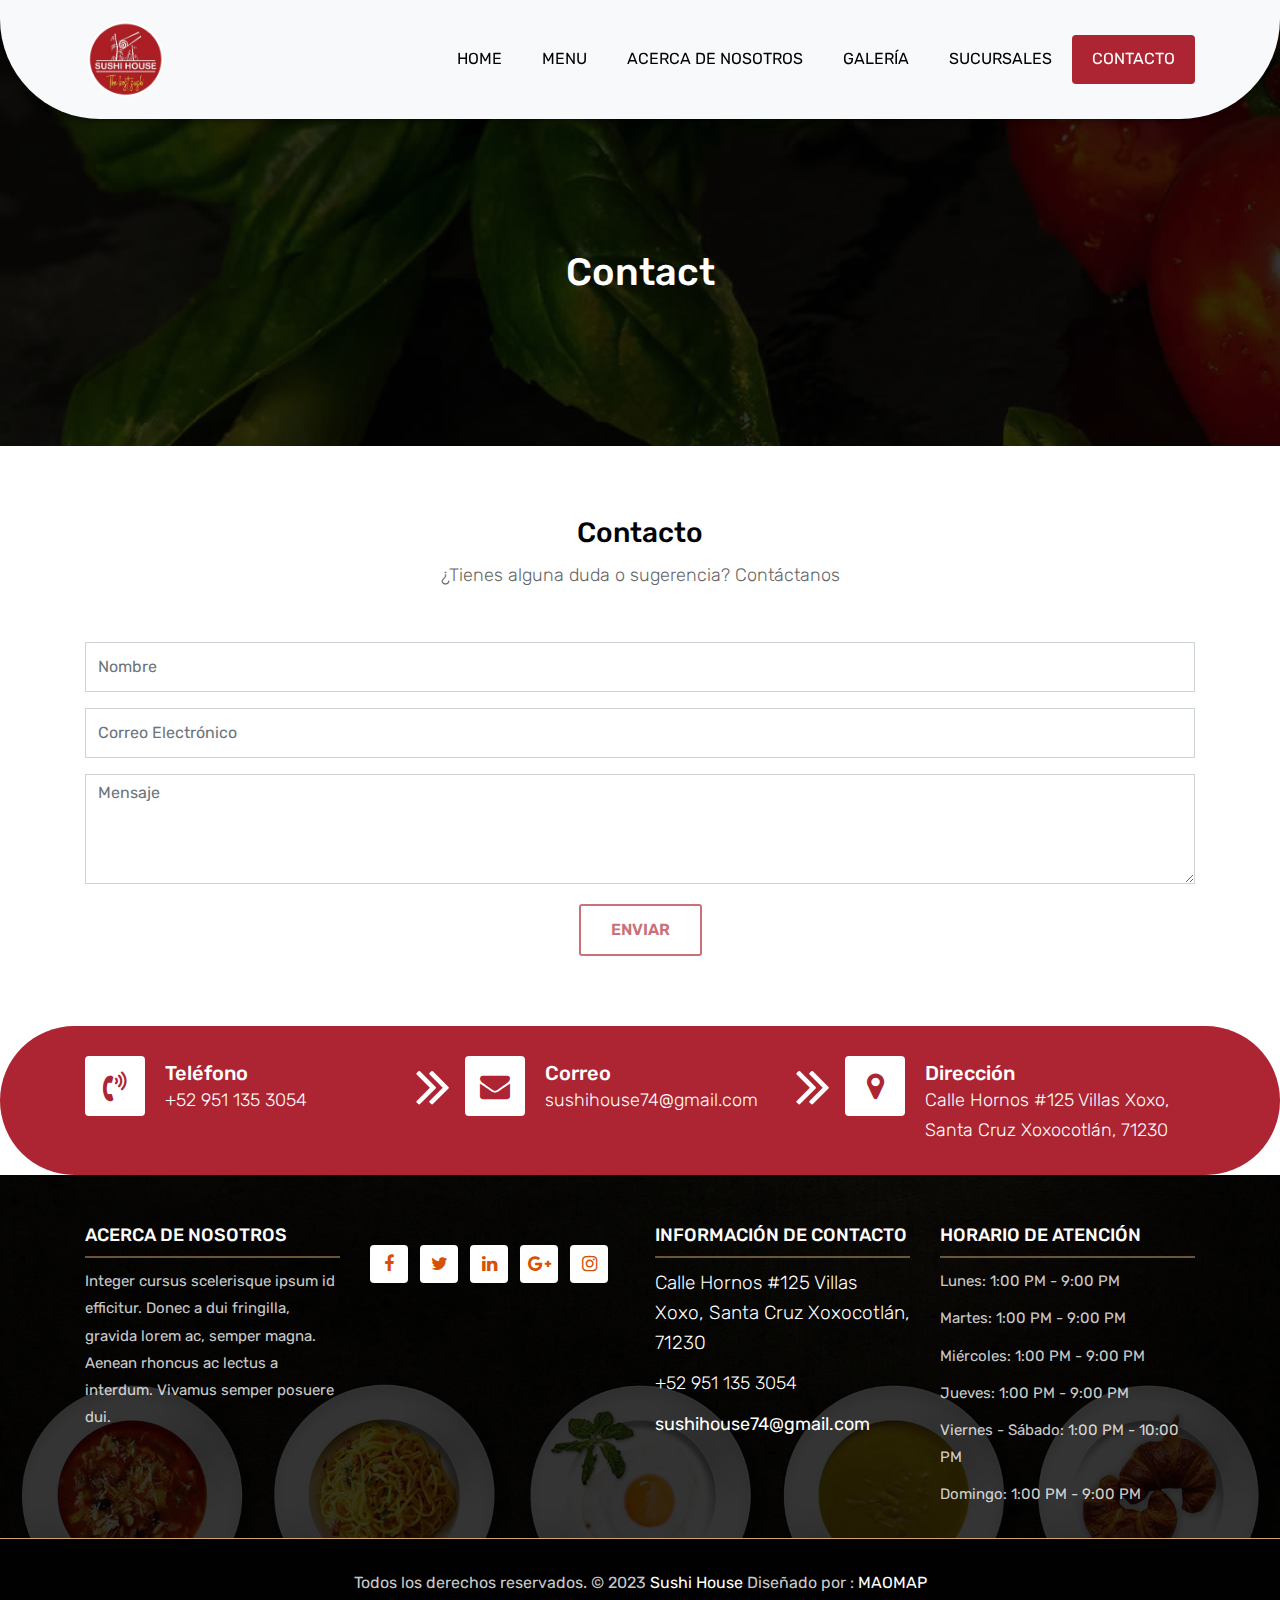
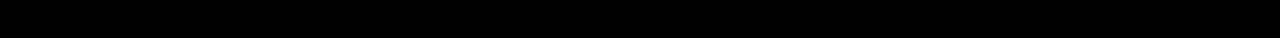
<file: contact.html>
<!DOCTYPE html>
<html lang="en"><!-- Basic -->
<head>
	<meta charset="utf-8">
    <meta http-equiv="X-UA-Compatible" content="IE=edge">   
   
    <!-- Mobile Metas -->
    <meta name="viewport" content="width=device-width, initial-scale=1">
 
     <!-- Site Metas -->
    <title>Sushi | House | Contacto</title>  
    <meta name="keywords" content="Sushi House, Xoxo, Oaxaca">
    <meta name="description" content="¡En SUSHI HOUSE te ofrecemos el mejor Sushi de Oaxaca!
	Con un sabor que nadie puede igualar.">
    <meta name="author" content="Sushi House">

    <!-- Site Icons -->
    <link rel="apple-touch-icon" sizes="180x180" href="favicons/apple-touch-icon.png">
	<link rel="icon" type="image/png" sizes="32x32" href="favicons/favicon-32x32.png">
	<link rel="icon" type="image/png" sizes="16x16" href="favicons/favicon-16x16.png">
	<link rel="manifest" href="favicons/site.webmanifest">

    <!-- Bootstrap CSS -->
    <link rel="stylesheet" href="css/bootstrap.min.css">    
	<!-- Site CSS -->
    <link rel="stylesheet" href="css/style.css">    
    <!-- Responsive CSS -->
    <link rel="stylesheet" href="css/responsive.css">
    <!-- Custom CSS -->
    <link rel="stylesheet" href="css/custom.css">

    <!--[if lt IE 9]>
      <script src="https://oss.maxcdn.com/libs/html5shiv/3.7.0/html5shiv.js"></script>
      <script src="https://oss.maxcdn.com/libs/respond.js/1.4.2/respond.min.js"></script>
    <![endif]-->

</head>

<body>
	<!-- Start header -->
	<header class="top-navbar">
		<nav class="navbar navbar-expand-lg navbar-light bg-light">
			<div class="container">
				<a class="navbar-brand" href="index.html">
					<img src="images/logo-temp-sushi.png" alt="logo-sushi-house" width="80" />
				</a>
				<button class="navbar-toggler" type="button" data-toggle="collapse" data-target="#navbars-rs-food" aria-controls="navbars-rs-food" aria-expanded="false" aria-label="Toggle navigation">
				  <span class="navbar-toggler-icon"></span>
				</button>
				<div class="collapse navbar-collapse" id="navbars-rs-food">
					<ul class="navbar-nav ml-auto">
						<li class="nav-item"><a class="nav-link" href="index.html">Home</a></li>
						<li class="nav-item"><a class="nav-link" href="menu.html">Menu</a></li>
						<li class="nav-item"><a class="nav-link" href="about.html">Acerca de nosotros</a></li>
						<li class="nav-item"><a class="nav-link" href="gallery.html">Galería</a></li>
						<li class="nav-item"><a class="nav-link" href="address.html">Sucursales</a></li>
						<li class="nav-item active"><a class="nav-link" href="contact.html">Contacto</a></li>
					</ul>
				</div>
			</div>
		</nav>
	</header>
	<!-- End header -->
	
	<!-- Start All Pages -->
	<div class="all-page-title page-breadcrumb">
		<div class="container text-center">
			<div class="row">
				<div class="col-lg-12">
					<h1>Contact</h1>
				</div>
			</div>
		</div>
	</div>
	<!-- End All Pages -->
	
	<!-- Start Contact -->
	<div class="contact-box">
		<div class="container">
			<div class="row">
				<div class="col-lg-12">
					<div class="heading-title text-center">
						<h2>Contacto</h2>
						<p>¿Tienes alguna duda o sugerencia? Contáctanos</p>
					</div>
				</div>
			</div>
			<div class="row">
				<div class="col-lg-12">
					<form id="contactForm">
						<div class="row">
							<div class="col-md-12">
								<div class="form-group">
									<input type="text" class="form-control" id="name" name="name" placeholder="Nombre" required data-error="Please enter your name">
									<div class="help-block with-errors"></div>
								</div>                                 
							</div>
							<div class="col-md-12">
								<div class="form-group">
									<input type="text" placeholder="Correo Electrónico" id="email" class="form-control" name="name" required data-error="Please enter your email">
									<div class="help-block with-errors"></div>
								</div> 
							</div>
							<div class="col-md-12">
								<div class="form-group"> 
									<textarea class="form-control" id="message" placeholder="Mensaje" rows="4" data-error="Write your message" required></textarea>
									<div class="help-block with-errors"></div>
								</div>
								<div class="submit-button text-center">
									<button class="btn btn-common" id="submit" type="submit">Enviar</button>
									<div id="msgSubmit" class="h3 text-center hidden"></div> 
									<div class="clearfix"></div> 
								</div>
							</div>
						</div>            
					</form>
				</div>
			</div>
		</div>
	</div>
	<!-- End Contact -->
	
	<!-- Start Contact info -->
	<div class="contact-imfo-box">
		<div class="container">
			<div class="row">
				<div class="col-md-4 arrow-right">
					<i class="fa fa-volume-control-phone"></i>
					<div class="overflow-hidden">
						<h4>Teléfono</h4>
						<p class="lead">
							+52 951 135 3054
						</p>
					</div>
				</div>
				<div class="col-md-4 arrow-right">
					<i class="fa fa-envelope"></i>
					<div class="overflow-hidden">
						<h4>Correo</h4>
						<p class="lead">
							sushihouse74@gmail.com
						</p>
					</div>
				</div>
				<div class="col-md-4">
					<i class="fa fa-map-marker"></i>
					<div class="overflow-hidden">
						<h4>Dirección</h4>
						<p class="lead">
							Calle Hornos #125 Villas Xoxo, Santa Cruz Xoxocotlán, 71230
						</p>
					</div>
				</div>
			</div>
		</div>
	</div>
	<!-- End Contact info -->
	
	<!-- Start Footer -->
	<footer class="footer-area bg-f">
		<div class="container">
			<div class="row">
				<div class="col-lg-3 col-md-6">
					<h3>Acerca de nosotros</h3>
					<p>Integer cursus scelerisque ipsum id efficitur. Donec a dui fringilla, gravida lorem ac, semper magna. Aenean rhoncus ac lectus a interdum. Vivamus semper posuere dui.</p>
				</div>
				<div class="col-lg-3 col-md-6">
					<!-- <h3>Subscribe</h3>
					<div class="subscribe_form">
						<form class="subscribe_form">
							<input name="EMAIL" id="subs-email" class="form_input" placeholder="Email Address..." type="email">
							<button type="submit" class="submit">SUBSCRIBE</button>
							<div class="clearfix"></div>
						</form>
					</div> -->
					<ul class="list-inline f-social">
						<li class="list-inline-item"><a href="#"><i class="fa fa-facebook" aria-hidden="true"></i></a></li>
						<li class="list-inline-item"><a href="#"><i class="fa fa-twitter" aria-hidden="true"></i></a></li>
						<li class="list-inline-item"><a href="#"><i class="fa fa-linkedin" aria-hidden="true"></i></a></li>
						<li class="list-inline-item"><a href="#"><i class="fa fa-google-plus" aria-hidden="true"></i></a></li>
						<li class="list-inline-item"><a href="#"><i class="fa fa-instagram" aria-hidden="true"></i></a></li>
					</ul>
				</div>
				<div class="col-lg-3 col-md-6">
					<h3>Información de Contacto</h3>
					<p class="lead">Calle Hornos #125 Villas Xoxo, Santa Cruz Xoxocotlán, 71230</p>
					<p class="lead"><a href="#">+52 951 135 3054</a></p>
					<p><a href="#">sushihouse74@gmail.com</a></p>
				</div>
				<div class="col-lg-3 col-md-6">
					<h3>Horario de atención</h3>
					<p><span class="text-color">Lunes: </span>1:00 PM - 9:00 PM</p>
					<p><span class="text-color">Martes: </span>1:00 PM - 9:00 PM</p>
					<p><span class="text-color">Miércoles: </span>1:00 PM - 9:00 PM</p>
					<p><span class="text-color">Jueves: </span>1:00 PM - 9:00 PM</p>
					<p><span class="text-color">Viernes - Sábado: </span> 1:00 PM - 10:00 PM</p>
					<p><span class="text-color">Domingo: </span> 1:00 PM - 9:00 PM</p>
				</div>
			</div>
		</div>
		
		<div class="copyright">
			<div class="container">
				<div class="row">
					<div class="col-lg-12">
						<p class="company-name">Todos los derechos reservados. &copy; 2023 <a href="#">Sushi House</a> Diseñado por : 
					<a href="https://html.design/">MAOMAP</a></p>
					</div>
				</div>
			</div>
		</div>
		
	</footer>
	<!-- End Footer -->
	
	<a href="#" id="back-to-top" title="Back to top" style="display: none;"><i class="fa fa-paper-plane-o" aria-hidden="true"></i></a>

	<!-- ALL JS FILES -->
	<script src="js/jquery-3.2.1.min.js"></script>
	<script src="js/popper.min.js"></script>
	<script src="js/bootstrap.min.js"></script>
    <!-- ALL PLUGINS -->
	
	<script src="js/jquery.superslides.min.js"></script>
	<script src="js/images-loded.min.js"></script>
	<script src="js/isotope.min.js"></script>
	<script src="js/baguetteBox.min.js"></script>
	<script src="js/jquery.mapify.js"></script>
	<script src="js/form-validator.min.js"></script>
    <script src="js/contact-form-script.js"></script>
    <script src="js/custom.js"></script>
</body>
</html>
</file>
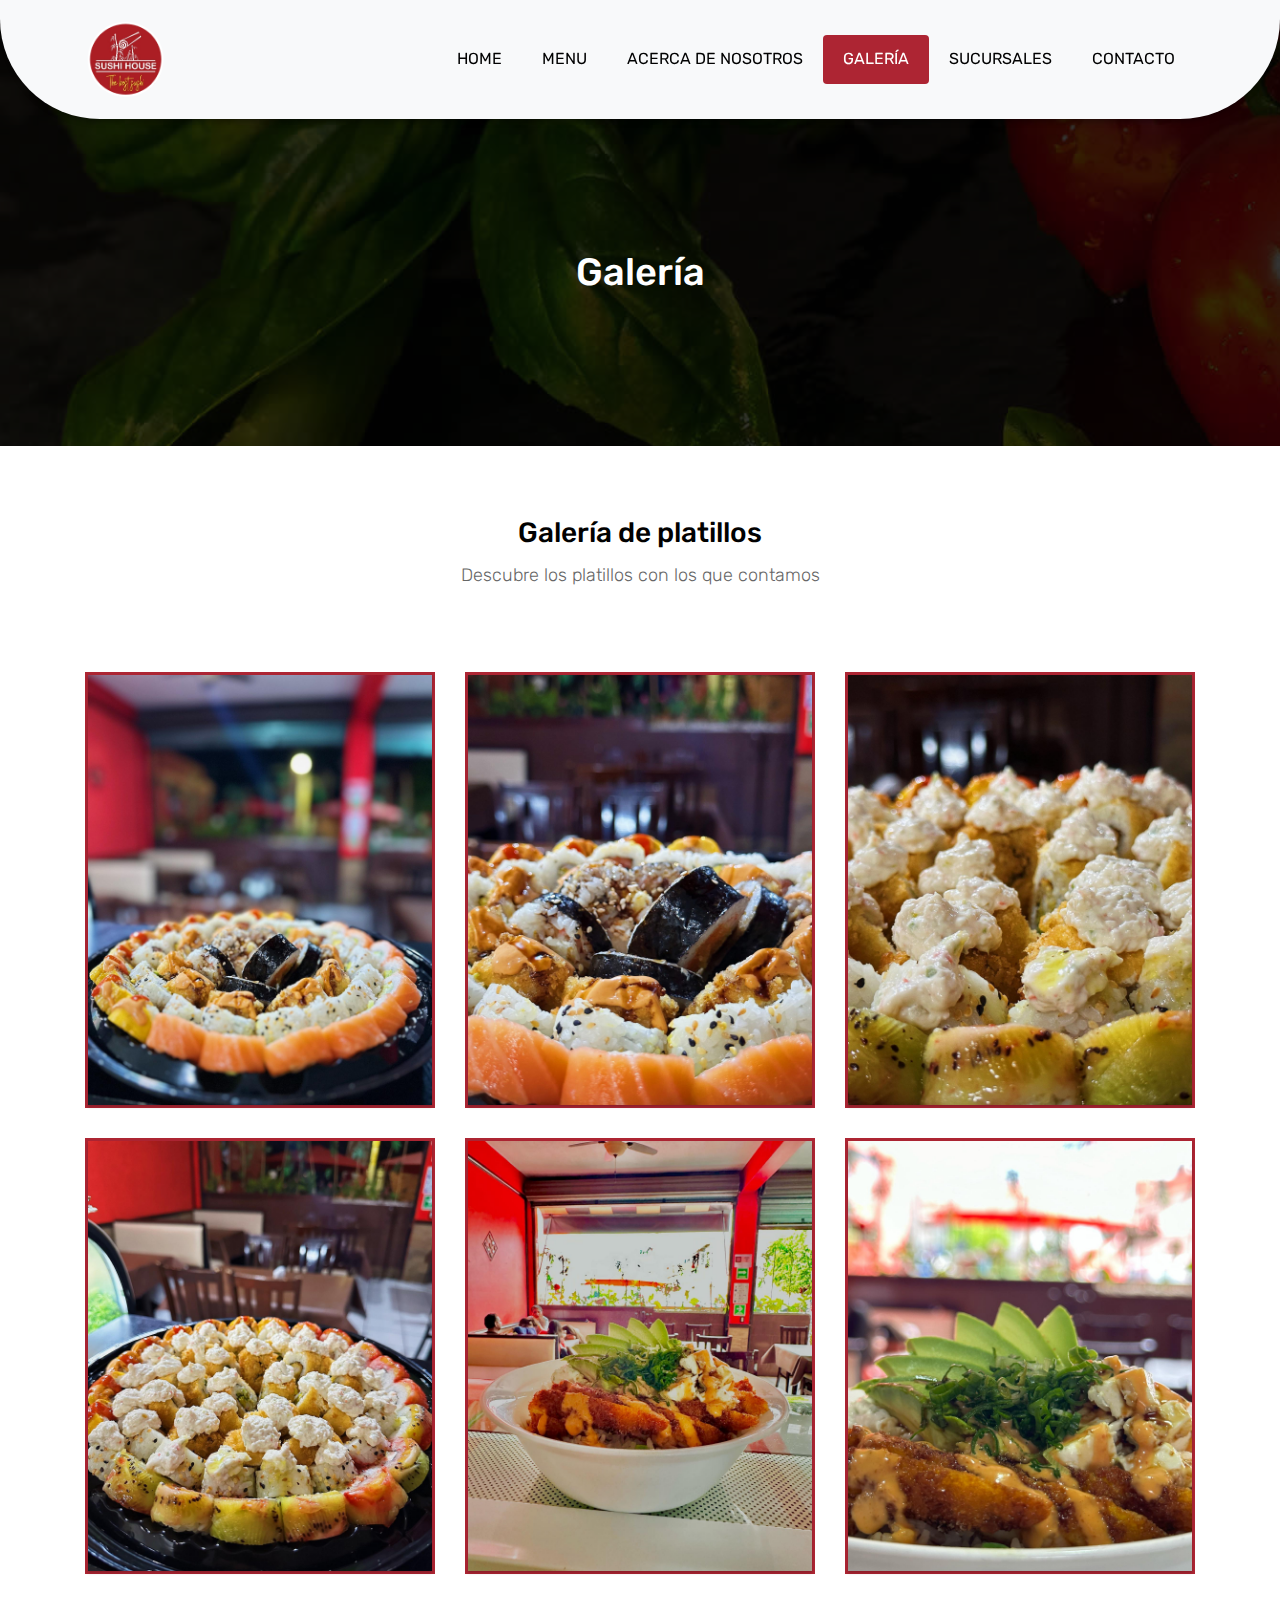
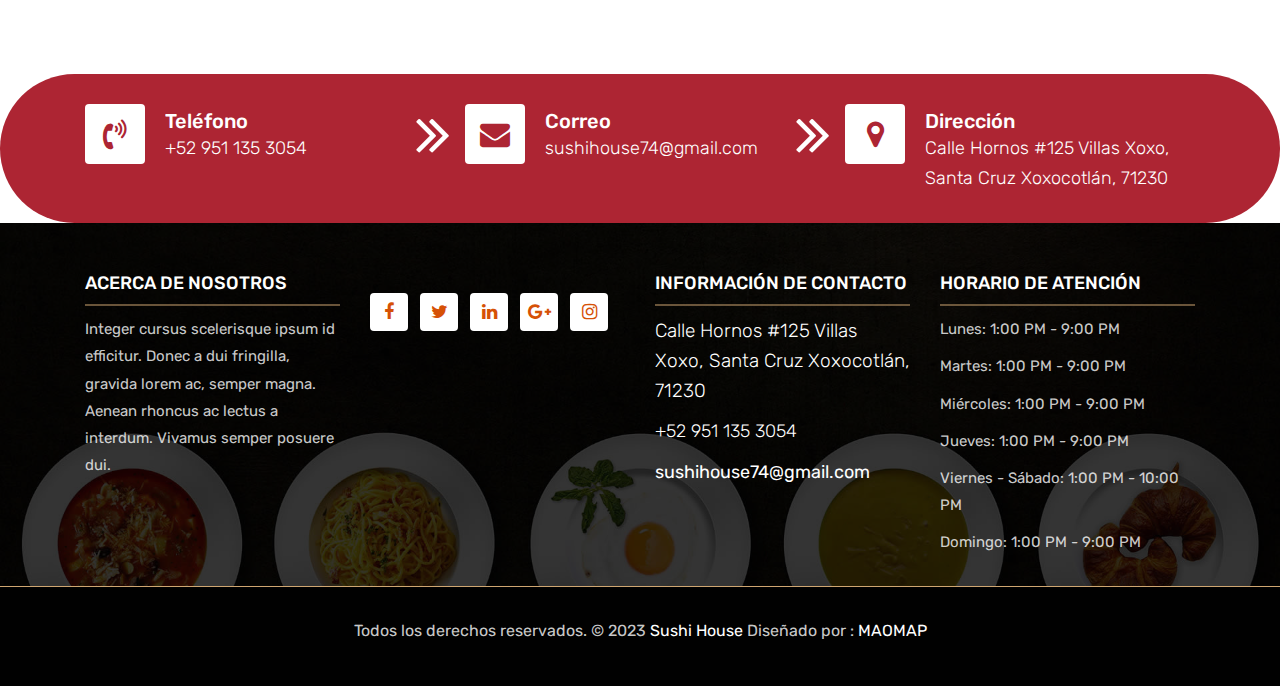
<file: gallery.html>
<!DOCTYPE html>
<html lang="en"><!-- Basic -->
<head>
	<meta charset="utf-8">
    <meta http-equiv="X-UA-Compatible" content="IE=edge">   
   
    <!-- Mobile Metas -->
    <meta name="viewport" content="width=device-width, initial-scale=1">
 
     <!-- Site Metas -->
    <title>Sushi | House | Galería </title>  
    <meta name="keywords" content="Sushi House, Xoxo, Oaxaca">
    <meta name="description" content="¡En SUSHI HOUSE te ofrecemos el mejor Sushi de Oaxaca!
	Con un sabor que nadie puede igualar.">
    <meta name="author" content="Sushi House">

    <!-- Site Icons -->
    <link rel="apple-touch-icon" sizes="180x180" href="favicons/apple-touch-icon.png">
	<link rel="icon" type="image/png" sizes="32x32" href="favicons/favicon-32x32.png">
	<link rel="icon" type="image/png" sizes="16x16" href="favicons/favicon-16x16.png">
	<link rel="manifest" href="favicons/site.webmanifest">

    <!-- Bootstrap CSS -->
    <link rel="stylesheet" href="css/bootstrap.min.css">    
	<!-- Site CSS -->
    <link rel="stylesheet" href="css/style.css">    
    <!-- Responsive CSS -->
    <link rel="stylesheet" href="css/responsive.css">
    <!-- Custom CSS -->
    <link rel="stylesheet" href="css/custom.css">

    <!--[if lt IE 9]>
      <script src="https://oss.maxcdn.com/libs/html5shiv/3.7.0/html5shiv.js"></script>
      <script src="https://oss.maxcdn.com/libs/respond.js/1.4.2/respond.min.js"></script>
    <![endif]-->

</head>

<body>
	<!-- Start header -->
	<header class="top-navbar">
		<nav class="navbar navbar-expand-lg navbar-light bg-light">
			<div class="container">
				<a class="navbar-brand" href="index.html">
					<img src="images/logo-temp-sushi.png" alt="logo-sushi-house" width="80" />
				</a>
				<button class="navbar-toggler" type="button" data-toggle="collapse" data-target="#navbars-rs-food" aria-controls="navbars-rs-food" aria-expanded="false" aria-label="Toggle navigation">
				  <span class="navbar-toggler-icon"></span>
				</button>
				<div class="collapse navbar-collapse" id="navbars-rs-food">
					<ul class="navbar-nav ml-auto">
						<li class="nav-item"><a class="nav-link" href="index.html">Home</a></li>
						<li class="nav-item"><a class="nav-link" href="menu.html">Menu</a></li>
						<li class="nav-item"><a class="nav-link" href="about.html">Acerca de nosotros</a></li>
						<li class="nav-item active"><a class="nav-link" href="gallery.html">Galería</a></li>
						<li class="nav-item"><a class="nav-link" href="address.html">Sucursales</a></li>
						<li class="nav-item"><a class="nav-link" href="contact.html">Contacto</a></li>
					</ul>
				</div>
			</div>
		</nav>
	</header>
	<!-- End header -->
	
	<!-- Start All Pages -->
	<div class="all-page-title page-breadcrumb">
		<div class="container text-center">
			<div class="row">
				<div class="col-lg-12">
					<h1>Galería</h1>
				</div>
			</div>
		</div>
	</div>
	<!-- End All Pages -->
	
	<!-- Start Gallery -->
	<div class="gallery-box">
		<div class="container">
			<div class="row">
				<div class="col-lg-12">
					<div class="heading-title text-center">
						<h2>Galería de platillos</h2>
						<p>Descubre los platillos con los que contamos</p>
					</div>
				</div>
			</div>
			<div class="tz-gallery">
				<div class="row">
					<div class="col-sm-12 col-md-4 col-lg-4">
						<a class="lightbox" href="images/sushi-gallery-1.jpg">
							<img class="img-fluid" src="images/sushi-gallery-1.jpg" alt="Sushi Gallery">
						</a>
					</div>
					<div class="col-sm-6 col-md-4 col-lg-4">
						<a class="lightbox" href="images/sushi-gallery-2.jpg">
							<img class="img-fluid" src="images/sushi-gallery-2.jpg" alt="Sushi Gallery">
						</a>
					</div>
					<div class="col-sm-6 col-md-4 col-lg-4">
						<a class="lightbox" href="images/sushi-gallery-3.jpg">
							<img class="img-fluid" src="images/sushi-gallery-3.jpg" alt="Sushi Gallery">
						</a>
					</div>
					<div class="col-sm-12 col-md-4 col-lg-4">
						<a class="lightbox" href="images/sushi-gallery-4.jpg">
							<img class="img-fluid" src="images/sushi-gallery-4.jpg" alt="Sushi Gallery">
						</a>
					</div>
					<div class="col-sm-6 col-md-4 col-lg-4">
						<a class="lightbox" href="images/sushi-gallery-5.jpg">
							<img class="img-fluid" src="images/sushi-gallery-5.jpg" alt="Sushi Gallery">
						</a>
					</div> 
					<div class="col-sm-6 col-md-4 col-lg-4">
						<a class="lightbox" href="images/sushi-gallery-6.jpg">
							<img class="img-fluid" src="images/sushi-gallery-6.jpg" alt="Sushi Gallery">
						</a>
					</div>
				</div>
			</div>
		</div>
	</div>
	<!-- End Gallery -->
	
	<!-- Start Contact info -->
	<div class="contact-imfo-box">
		<div class="container">
			<div class="row">
				<div class="col-md-4 arrow-right">
					<i class="fa fa-volume-control-phone"></i>
					<div class="overflow-hidden">
						<h4>Teléfono</h4>
						<p class="lead">
							+52 951 135 3054
						</p>
					</div>
				</div>
				<div class="col-md-4 arrow-right">
					<i class="fa fa-envelope"></i>
					<div class="overflow-hidden">
						<h4>Correo</h4>
						<p class="lead">
							sushihouse74@gmail.com
						</p>
					</div>
				</div>
				<div class="col-md-4">
					<i class="fa fa-map-marker"></i>
					<div class="overflow-hidden">
						<h4>Dirección</h4>
						<p class="lead">
							Calle Hornos #125 Villas Xoxo, Santa Cruz Xoxocotlán, 71230
						</p>
					</div>
				</div>
			</div>
		</div>
	</div>
	<!-- End Contact info -->
	
	<!-- Start Footer -->
	<footer class="footer-area bg-f">
		<div class="container">
			<div class="row">
				<div class="col-lg-3 col-md-6">
					<h3>Acerca de nosotros</h3>
					<p>Integer cursus scelerisque ipsum id efficitur. Donec a dui fringilla, gravida lorem ac, semper magna. Aenean rhoncus ac lectus a interdum. Vivamus semper posuere dui.</p>
				</div>
				<div class="col-lg-3 col-md-6">
					<!-- <h3>Subscribe</h3>
					<div class="subscribe_form">
						<form class="subscribe_form">
							<input name="EMAIL" id="subs-email" class="form_input" placeholder="Email Address..." type="email">
							<button type="submit" class="submit">SUBSCRIBE</button>
							<div class="clearfix"></div>
						</form>
					</div> -->
					<ul class="list-inline f-social">
						<li class="list-inline-item"><a href="#"><i class="fa fa-facebook" aria-hidden="true"></i></a></li>
						<li class="list-inline-item"><a href="#"><i class="fa fa-twitter" aria-hidden="true"></i></a></li>
						<li class="list-inline-item"><a href="#"><i class="fa fa-linkedin" aria-hidden="true"></i></a></li>
						<li class="list-inline-item"><a href="#"><i class="fa fa-google-plus" aria-hidden="true"></i></a></li>
						<li class="list-inline-item"><a href="#"><i class="fa fa-instagram" aria-hidden="true"></i></a></li>
					</ul>
				</div>
				<div class="col-lg-3 col-md-6">
					<h3>Información de Contacto</h3>
					<p class="lead">Calle Hornos #125 Villas Xoxo, Santa Cruz Xoxocotlán, 71230</p>
					<p class="lead"><a href="#">+52 951 135 3054</a></p>
					<p><a href="#">sushihouse74@gmail.com</a></p>
				</div>
				<div class="col-lg-3 col-md-6">
					<h3>Horario de atención</h3>
					<p><span class="text-color">Lunes: </span>1:00 PM - 9:00 PM</p>
					<p><span class="text-color">Martes: </span>1:00 PM - 9:00 PM</p>
					<p><span class="text-color">Miércoles: </span>1:00 PM - 9:00 PM</p>
					<p><span class="text-color">Jueves: </span>1:00 PM - 9:00 PM</p>
					<p><span class="text-color">Viernes - Sábado: </span> 1:00 PM - 10:00 PM</p>
					<p><span class="text-color">Domingo: </span> 1:00 PM - 9:00 PM</p>
				</div>
			</div>
		</div>
		
		<div class="copyright">
			<div class="container">
				<div class="row">
					<div class="col-lg-12">
						<p class="company-name">Todos los derechos reservados. &copy; 2023 <a href="#">Sushi House</a> Diseñado por : 
					<a href="https://html.design/">MAOMAP</a></p>
					</div>
				</div>
			</div>
		</div>
		
	</footer>
	<!-- End Footer -->
	
	<a href="#" id="back-to-top" title="Back to top" style="display: none;"><i class="fa fa-paper-plane-o" aria-hidden="true"></i></a>

	<!-- ALL JS FILES -->
	<script src="js/jquery-3.2.1.min.js"></script>
	<script src="js/popper.min.js"></script>
	<script src="js/bootstrap.min.js"></script>
    <!-- ALL PLUGINS -->
	<script src="js/jquery.superslides.min.js"></script>
	<script src="js/images-loded.min.js"></script>
	<script src="js/isotope.min.js"></script>
	<script src="js/baguetteBox.min.js"></script>
	<script src="js/form-validator.min.js"></script>
    <script src="js/contact-form-script.js"></script>
    <script src="js/custom.js"></script>
</body>
</html>
</file>
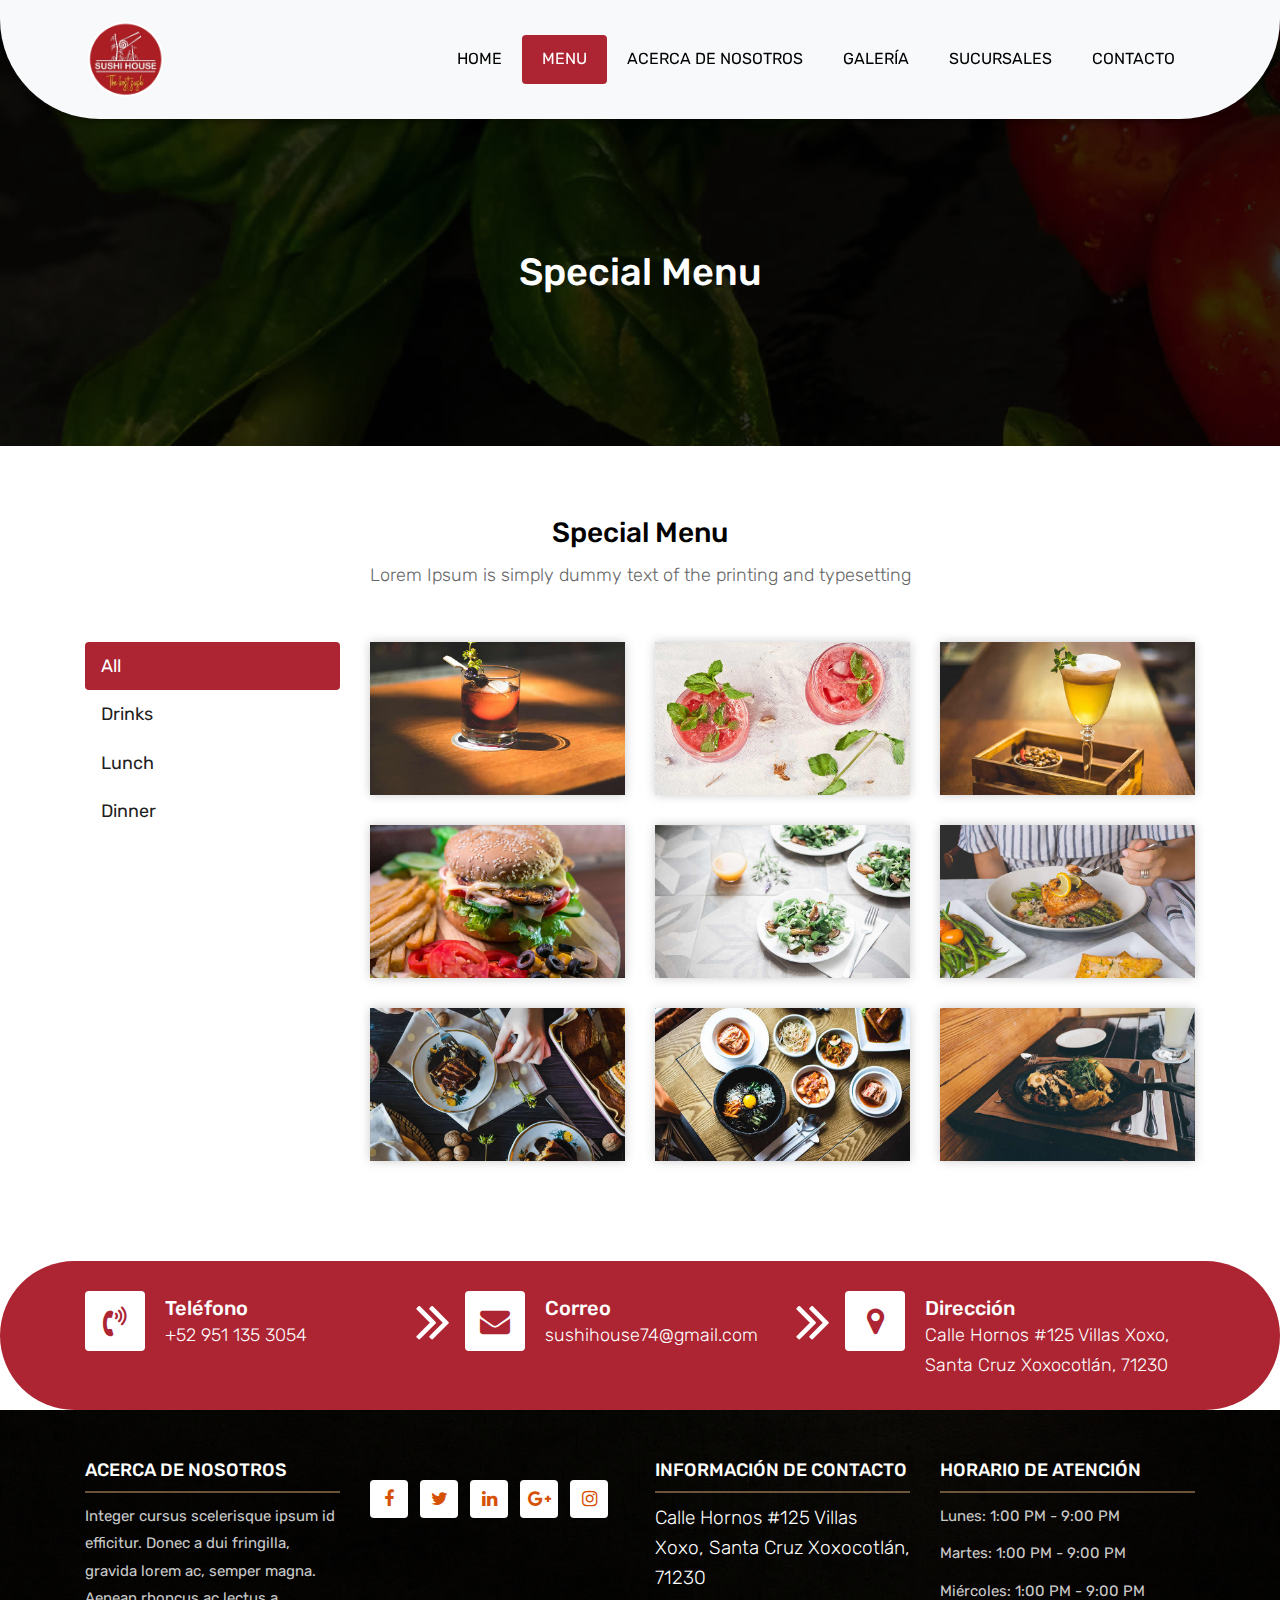
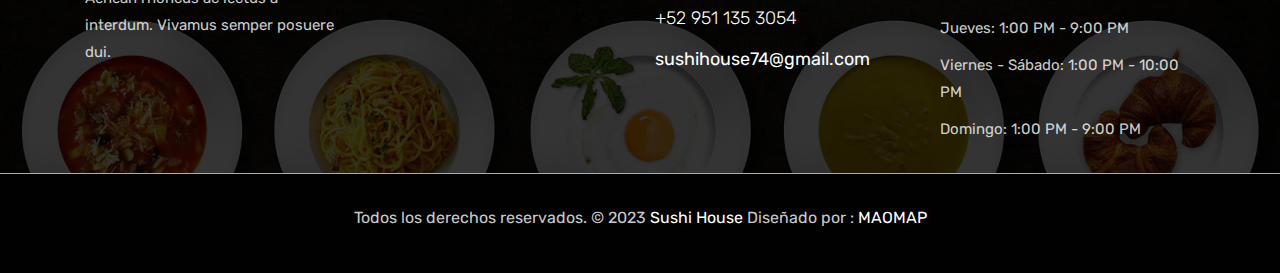
<file: menu.html>
<!DOCTYPE html>
<html lang="en"><!-- Basic -->
<head>
	<meta charset="utf-8">
    <meta http-equiv="X-UA-Compatible" content="IE=edge">   
   
    <!-- Mobile Metas -->
    <meta name="viewport" content="width=device-width, initial-scale=1">
 
     <!-- Site Metas -->
    <title>Sushi | House | Menú</title>  
    <meta name="keywords" content="Sushi House, Xoxo, Oaxaca">
    <meta name="description" content="¡En SUSHI HOUSE te ofrecemos el mejor Sushi de Oaxaca!
	Con un sabor que nadie puede igualar.">
    <meta name="author" content="Sushi House">

    <!-- Site Icons -->
    <link rel="apple-touch-icon" sizes="180x180" href="favicons/apple-touch-icon.png">
	<link rel="icon" type="image/png" sizes="32x32" href="favicons/favicon-32x32.png">
	<link rel="icon" type="image/png" sizes="16x16" href="favicons/favicon-16x16.png">
	<link rel="manifest" href="favicons/site.webmanifest">

    <!-- Bootstrap CSS -->
    <link rel="stylesheet" href="css/bootstrap.min.css">    
	<!-- Site CSS -->
    <link rel="stylesheet" href="css/style.css">    
    <!-- Responsive CSS -->
    <link rel="stylesheet" href="css/responsive.css">
    <!-- Custom CSS -->
    <link rel="stylesheet" href="css/custom.css">

    <!--[if lt IE 9]>
      <script src="https://oss.maxcdn.com/libs/html5shiv/3.7.0/html5shiv.js"></script>
      <script src="https://oss.maxcdn.com/libs/respond.js/1.4.2/respond.min.js"></script>
    <![endif]-->

</head>

<body>
	<!-- Start header -->
	<header class="top-navbar">
		<nav class="navbar navbar-expand-lg navbar-light bg-light">
			<div class="container">
				<a class="navbar-brand" href="index.html">
					<img src="images/logo-temp-sushi.png" alt="logo-sushi-house" width="80" />
				</a>
				<button class="navbar-toggler" type="button" data-toggle="collapse" data-target="#navbars-rs-food" aria-controls="navbars-rs-food" aria-expanded="false" aria-label="Toggle navigation">
				  <span class="navbar-toggler-icon"></span>
				</button>
				<div class="collapse navbar-collapse" id="navbars-rs-food">
					<ul class="navbar-nav ml-auto">
						<li class="nav-item"><a class="nav-link" href="index.html">Home</a></li>
						<li class="nav-item active"><a class="nav-link" href="menu.html">Menu</a></li>
						<li class="nav-item"><a class="nav-link" href="about.html">Acerca de nosotros</a></li>
						<li class="nav-item"><a class="nav-link" href="gallery.html">Galería</a></li>
						<li class="nav-item"><a class="nav-link" href="address.html">Sucursales</a></li>
						<li class="nav-item"><a class="nav-link" href="contact.html">Contacto</a></li>
					</ul>
				</div>
			</div>
		</nav>
	</header>
	<!-- End header -->
	
	<!-- Start All Pages -->
	<div class="all-page-title page-breadcrumb">
		<div class="container text-center">
			<div class="row">
				<div class="col-lg-12">
					<h1>Special Menu</h1>
				</div>
			</div>
		</div>
	</div>
	<!-- End All Pages -->
	
	<!-- Start Menu -->
	<div class="menu-box">
		<div class="container">
			<div class="row">
				<div class="col-lg-12">
					<div class="heading-title text-center">
						<h2>Special Menu</h2>
						<p>Lorem Ipsum is simply dummy text of the printing and typesetting</p>
					</div>
				</div>
			</div>
			
			<div class="row inner-menu-box">
				<div class="col-3">
					<div class="nav flex-column nav-pills" id="v-pills-tab" role="tablist" aria-orientation="vertical">
						<a class="nav-link active" id="v-pills-home-tab" data-toggle="pill" href="#v-pills-home" role="tab" aria-controls="v-pills-home" aria-selected="true">All</a>
						<a class="nav-link" id="v-pills-profile-tab" data-toggle="pill" href="#v-pills-profile" role="tab" aria-controls="v-pills-profile" aria-selected="false">Drinks</a>
						<a class="nav-link" id="v-pills-messages-tab" data-toggle="pill" href="#v-pills-messages" role="tab" aria-controls="v-pills-messages" aria-selected="false">Lunch</</a>
						<a class="nav-link" id="v-pills-settings-tab" data-toggle="pill" href="#v-pills-settings" role="tab" aria-controls="v-pills-settings" aria-selected="false">Dinner</a>
					</div>
				</div>
				
				<div class="col-9">
					<div class="tab-content" id="v-pills-tabContent">
						<div class="tab-pane fade show active" id="v-pills-home" role="tabpanel" aria-labelledby="v-pills-home-tab">
							<div class="row">
								<div class="col-lg-4 col-md-6 special-grid drinks">
									<div class="gallery-single fix">
										<img src="images/img-01.jpg" class="img-fluid" alt="Image">
										<div class="why-text">
											<h4>Special Drinks 1</h4>
											<p>Sed id magna vitae eros sagittis euismod.</p>
											<h5> $7.79</h5>
										</div>
									</div>
								</div>
								
								<div class="col-lg-4 col-md-6 special-grid drinks">
									<div class="gallery-single fix">
										<img src="images/img-02.jpg" class="img-fluid" alt="Image">
										<div class="why-text">
											<h4>Special Drinks 2</h4>
											<p>Sed id magna vitae eros sagittis euismod.</p>
											<h5> $9.79</h5>
										</div>
									</div>
								</div>
								
								<div class="col-lg-4 col-md-6 special-grid drinks">
									<div class="gallery-single fix">
										<img src="images/img-03.jpg" class="img-fluid" alt="Image">
										<div class="why-text">
											<h4>Special Drinks 3</h4>
											<p>Sed id magna vitae eros sagittis euismod.</p>
											<h5> $10.79</h5>
										</div>
									</div>
								</div>
								
								<div class="col-lg-4 col-md-6 special-grid lunch">
									<div class="gallery-single fix">
										<img src="images/img-04.jpg" class="img-fluid" alt="Image">
										<div class="why-text">
											<h4>Special Lunch 1</h4>
											<p>Sed id magna vitae eros sagittis euismod.</p>
											<h5> $15.79</h5>
										</div>
									</div>
								</div>
								
								<div class="col-lg-4 col-md-6 special-grid lunch">
									<div class="gallery-single fix">
										<img src="images/img-05.jpg" class="img-fluid" alt="Image">
										<div class="why-text">
											<h4>Special Lunch 2</h4>
											<p>Sed id magna vitae eros sagittis euismod.</p>
											<h5> $18.79</h5>
										</div>
									</div>
								</div>
								
								<div class="col-lg-4 col-md-6 special-grid lunch">
									<div class="gallery-single fix">
										<img src="images/img-06.jpg" class="img-fluid" alt="Image">
										<div class="why-text">
											<h4>Special Lunch 3</h4>
											<p>Sed id magna vitae eros sagittis euismod.</p>
											<h5> $20.79</h5>
										</div>
									</div>
								</div>
								
								<div class="col-lg-4 col-md-6 special-grid dinner">
									<div class="gallery-single fix">
										<img src="images/img-07.jpg" class="img-fluid" alt="Image">
										<div class="why-text">
											<h4>Special Dinner 1</h4>
											<p>Sed id magna vitae eros sagittis euismod.</p>
											<h5> $25.79</h5>
										</div>
									</div>
								</div>
								
								<div class="col-lg-4 col-md-6 special-grid dinner">
									<div class="gallery-single fix">
										<img src="images/img-08.jpg" class="img-fluid" alt="Image">
										<div class="why-text">
											<h4>Special Dinner 2</h4>
											<p>Sed id magna vitae eros sagittis euismod.</p>
											<h5> $22.79</h5>
										</div>
									</div>
								</div>
								
								<div class="col-lg-4 col-md-6 special-grid dinner">
									<div class="gallery-single fix">
										<img src="images/img-09.jpg" class="img-fluid" alt="Image">
										<div class="why-text">
											<h4>Special Dinner 3</h4>
											<p>Sed id magna vitae eros sagittis euismod.</p>
											<h5> $24.79</h5>
										</div>
									</div>
								</div>
							</div>
							
						</div>
						<div class="tab-pane fade" id="v-pills-profile" role="tabpanel" aria-labelledby="v-pills-profile-tab">
							<div class="row">
								<div class="col-lg-4 col-md-6 special-grid drinks">
									<div class="gallery-single fix">
										<img src="images/img-01.jpg" class="img-fluid" alt="Image">
										<div class="why-text">
											<h4>Special Drinks 1</h4>
											<p>Sed id magna vitae eros sagittis euismod.</p>
											<h5> $7.79</h5>
										</div>
									</div>
								</div>
								
								<div class="col-lg-4 col-md-6 special-grid drinks">
									<div class="gallery-single fix">
										<img src="images/img-02.jpg" class="img-fluid" alt="Image">
										<div class="why-text">
											<h4>Special Drinks 2</h4>
											<p>Sed id magna vitae eros sagittis euismod.</p>
											<h5> $9.79</h5>
										</div>
									</div>
								</div>
								
								<div class="col-lg-4 col-md-6 special-grid drinks">
									<div class="gallery-single fix">
										<img src="images/img-03.jpg" class="img-fluid" alt="Image">
										<div class="why-text">
											<h4>Special Drinks 3</h4>
											<p>Sed id magna vitae eros sagittis euismod.</p>
											<h5> $10.79</h5>
										</div>
									</div>
								</div>
							</div>
							
						</div>
						<div class="tab-pane fade" id="v-pills-messages" role="tabpanel" aria-labelledby="v-pills-messages-tab">
							<div class="row">
								<div class="col-lg-4 col-md-6 special-grid lunch">
									<div class="gallery-single fix">
										<img src="images/img-04.jpg" class="img-fluid" alt="Image">
										<div class="why-text">
											<h4>Special Lunch 1</h4>
											<p>Sed id magna vitae eros sagittis euismod.</p>
											<h5> $15.79</h5>
										</div>
									</div>
								</div>
								
								<div class="col-lg-4 col-md-6 special-grid lunch">
									<div class="gallery-single fix">
										<img src="images/img-05.jpg" class="img-fluid" alt="Image">
										<div class="why-text">
											<h4>Special Lunch 2</h4>
											<p>Sed id magna vitae eros sagittis euismod.</p>
											<h5> $18.79</h5>
										</div>
									</div>
								</div>
								
								<div class="col-lg-4 col-md-6 special-grid lunch">
									<div class="gallery-single fix">
										<img src="images/img-06.jpg" class="img-fluid" alt="Image">
										<div class="why-text">
											<h4>Special Lunch 3</h4>
											<p>Sed id magna vitae eros sagittis euismod.</p>
											<h5> $20.79</h5>
										</div>
									</div>
								</div>
							</div>
						</div>
						<div class="tab-pane fade" id="v-pills-settings" role="tabpanel" aria-labelledby="v-pills-settings-tab">
							<div class="row">
								<div class="col-lg-4 col-md-6 special-grid dinner">
									<div class="gallery-single fix">
										<img src="images/img-07.jpg" class="img-fluid" alt="Image">
										<div class="why-text">
											<h4>Special Dinner 1</h4>
											<p>Sed id magna vitae eros sagittis euismod.</p>
											<h5> $25.79</h5>
										</div>
									</div>
								</div>
								
								<div class="col-lg-4 col-md-6 special-grid dinner">
									<div class="gallery-single fix">
										<img src="images/img-08.jpg" class="img-fluid" alt="Image">
										<div class="why-text">
											<h4>Special Dinner 2</h4>
											<p>Sed id magna vitae eros sagittis euismod.</p>
											<h5> $22.79</h5>
										</div>
									</div>
								</div>
								
								<div class="col-lg-4 col-md-6 special-grid dinner">
									<div class="gallery-single fix">
										<img src="images/img-09.jpg" class="img-fluid" alt="Image">
										<div class="why-text">
											<h4>Special Dinner 3</h4>
											<p>Sed id magna vitae eros sagittis euismod.</p>
											<h5> $24.79</h5>
										</div>
									</div>
								</div>
							</div>
						</div>
					</div>
				</div>
			</div>
		</div>
	</div>
	<!-- End Menu -->
	
	<!-- Start Contact info -->
	<div class="contact-imfo-box">
		<div class="container">
			<div class="row">
				<div class="col-md-4 arrow-right">
					<i class="fa fa-volume-control-phone"></i>
					<div class="overflow-hidden">
						<h4>Teléfono</h4>
						<p class="lead">
							+52 951 135 3054
						</p>
					</div>
				</div>
				<div class="col-md-4 arrow-right">
					<i class="fa fa-envelope"></i>
					<div class="overflow-hidden">
						<h4>Correo</h4>
						<p class="lead">
							sushihouse74@gmail.com
						</p>
					</div>
				</div>
				<div class="col-md-4">
					<i class="fa fa-map-marker"></i>
					<div class="overflow-hidden">
						<h4>Dirección</h4>
						<p class="lead">
							Calle Hornos #125 Villas Xoxo, Santa Cruz Xoxocotlán, 71230
						</p>
					</div>
				</div>
			</div>
		</div>
	</div>
	<!-- End Contact info -->
	
	<!-- Start Footer -->
	<footer class="footer-area bg-f">
		<div class="container">
			<div class="row">
				<div class="col-lg-3 col-md-6">
					<h3>Acerca de nosotros</h3>
					<p>Integer cursus scelerisque ipsum id efficitur. Donec a dui fringilla, gravida lorem ac, semper magna. Aenean rhoncus ac lectus a interdum. Vivamus semper posuere dui.</p>
				</div>
				<div class="col-lg-3 col-md-6">
					<!-- <h3>Subscribe</h3>
					<div class="subscribe_form">
						<form class="subscribe_form">
							<input name="EMAIL" id="subs-email" class="form_input" placeholder="Email Address..." type="email">
							<button type="submit" class="submit">SUBSCRIBE</button>
							<div class="clearfix"></div>
						</form>
					</div> -->
					<ul class="list-inline f-social">
						<li class="list-inline-item"><a href="#"><i class="fa fa-facebook" aria-hidden="true"></i></a></li>
						<li class="list-inline-item"><a href="#"><i class="fa fa-twitter" aria-hidden="true"></i></a></li>
						<li class="list-inline-item"><a href="#"><i class="fa fa-linkedin" aria-hidden="true"></i></a></li>
						<li class="list-inline-item"><a href="#"><i class="fa fa-google-plus" aria-hidden="true"></i></a></li>
						<li class="list-inline-item"><a href="#"><i class="fa fa-instagram" aria-hidden="true"></i></a></li>
					</ul>
				</div>
				<div class="col-lg-3 col-md-6">
					<h3>Información de Contacto</h3>
					<p class="lead">Calle Hornos #125 Villas Xoxo, Santa Cruz Xoxocotlán, 71230</p>
					<p class="lead"><a href="#">+52 951 135 3054</a></p>
					<p><a href="#">sushihouse74@gmail.com</a></p>
				</div>
				<div class="col-lg-3 col-md-6">
					<h3>Horario de atención</h3>
					<p><span class="text-color">Lunes: </span>1:00 PM - 9:00 PM</p>
					<p><span class="text-color">Martes: </span>1:00 PM - 9:00 PM</p>
					<p><span class="text-color">Miércoles: </span>1:00 PM - 9:00 PM</p>
					<p><span class="text-color">Jueves: </span>1:00 PM - 9:00 PM</p>
					<p><span class="text-color">Viernes - Sábado: </span> 1:00 PM - 10:00 PM</p>
					<p><span class="text-color">Domingo: </span> 1:00 PM - 9:00 PM</p>
				</div>
			</div>
		</div>
		
		<div class="copyright">
			<div class="container">
				<div class="row">
					<div class="col-lg-12">
						<p class="company-name">Todos los derechos reservados. &copy; 2023 <a href="#">Sushi House</a> Diseñado por : 
					<a href="https://html.design/">MAOMAP</a></p>
					</div>
				</div>
			</div>
		</div>
		
	</footer>
	<!-- End Footer -->
	
	<a href="#" id="back-to-top" title="Back to top" style="display: none;"><i class="fa fa-paper-plane-o" aria-hidden="true"></i></a>

	<!-- ALL JS FILES -->
	<script src="js/jquery-3.2.1.min.js"></script>
	<script src="js/popper.min.js"></script>
	<script src="js/bootstrap.min.js"></script>
    <!-- ALL PLUGINS -->
	<script src="js/jquery.superslides.min.js"></script>
	<script src="js/images-loded.min.js"></script>
	<script src="js/isotope.min.js"></script>
	<script src="js/baguetteBox.min.js"></script>
	<script src="js/form-validator.min.js"></script>
    <script src="js/contact-form-script.js"></script>
    <script src="js/custom.js"></script>
</body>
</html>
</file>
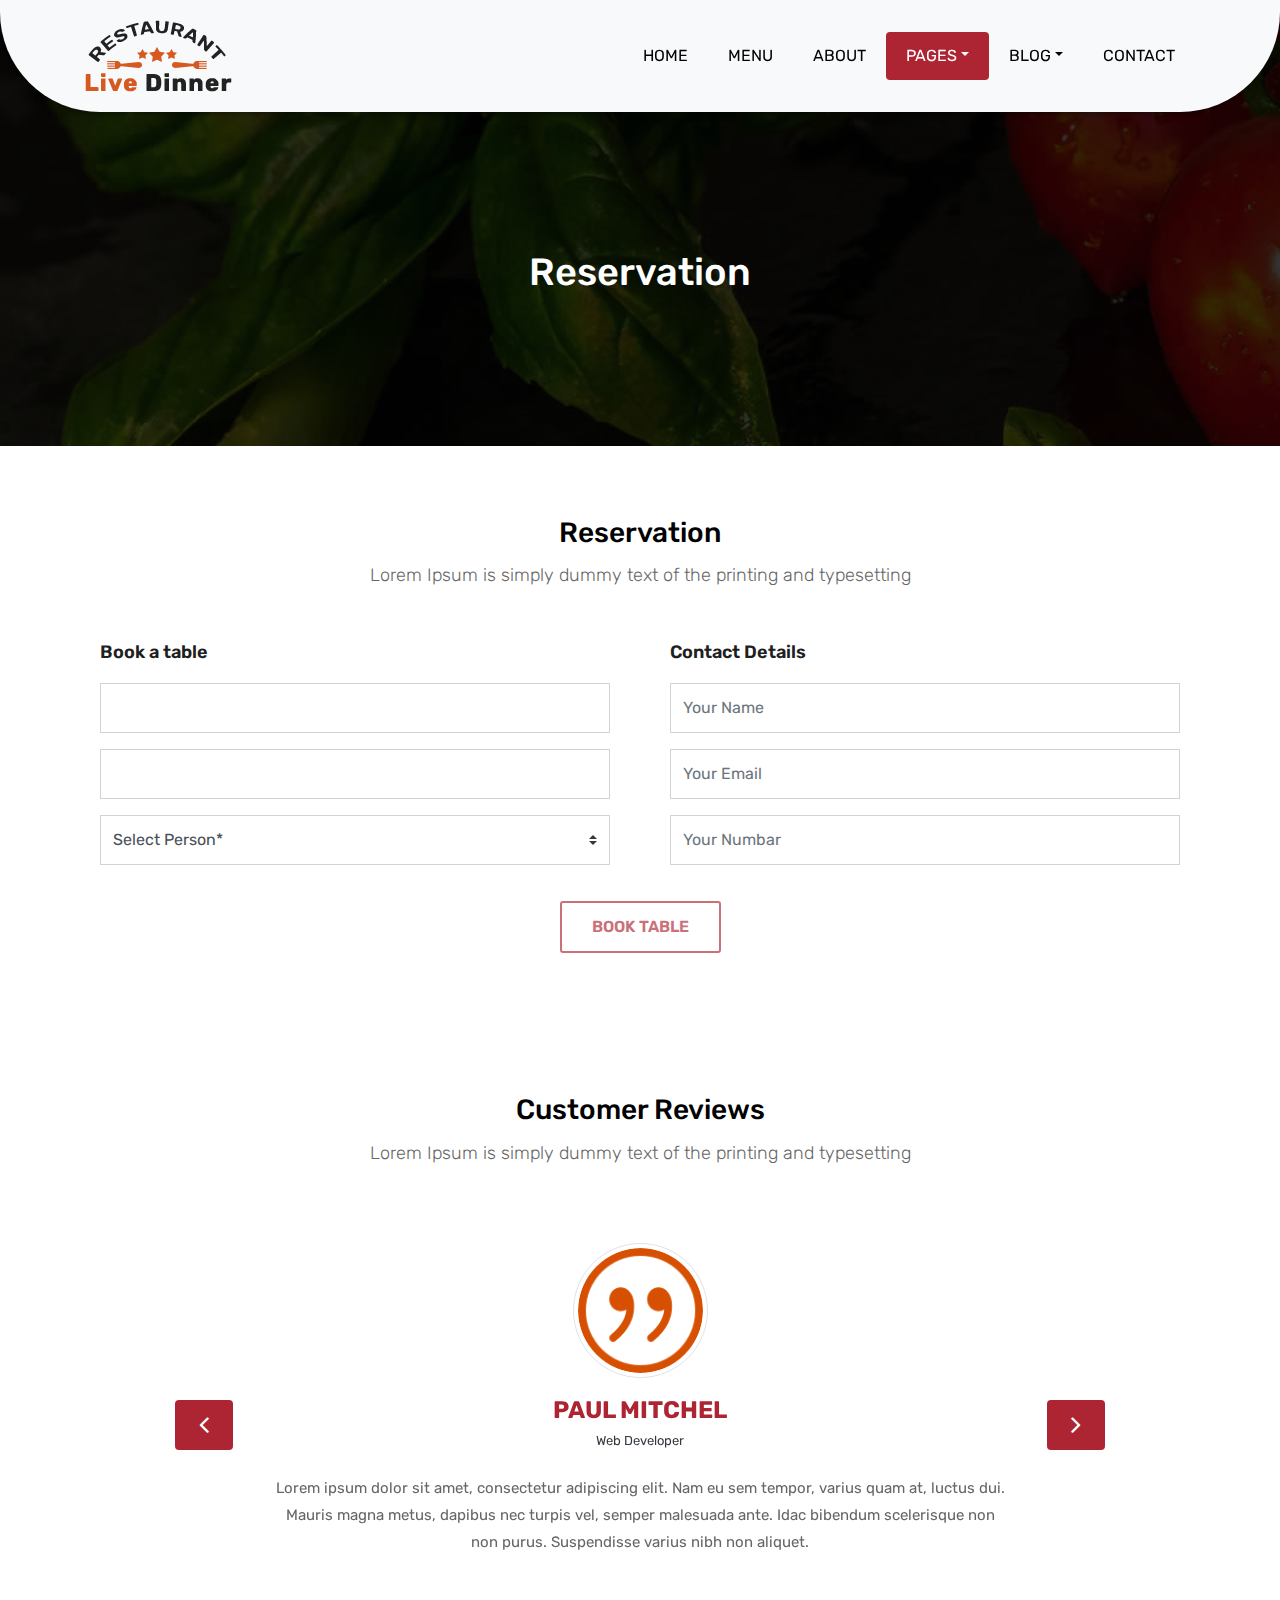
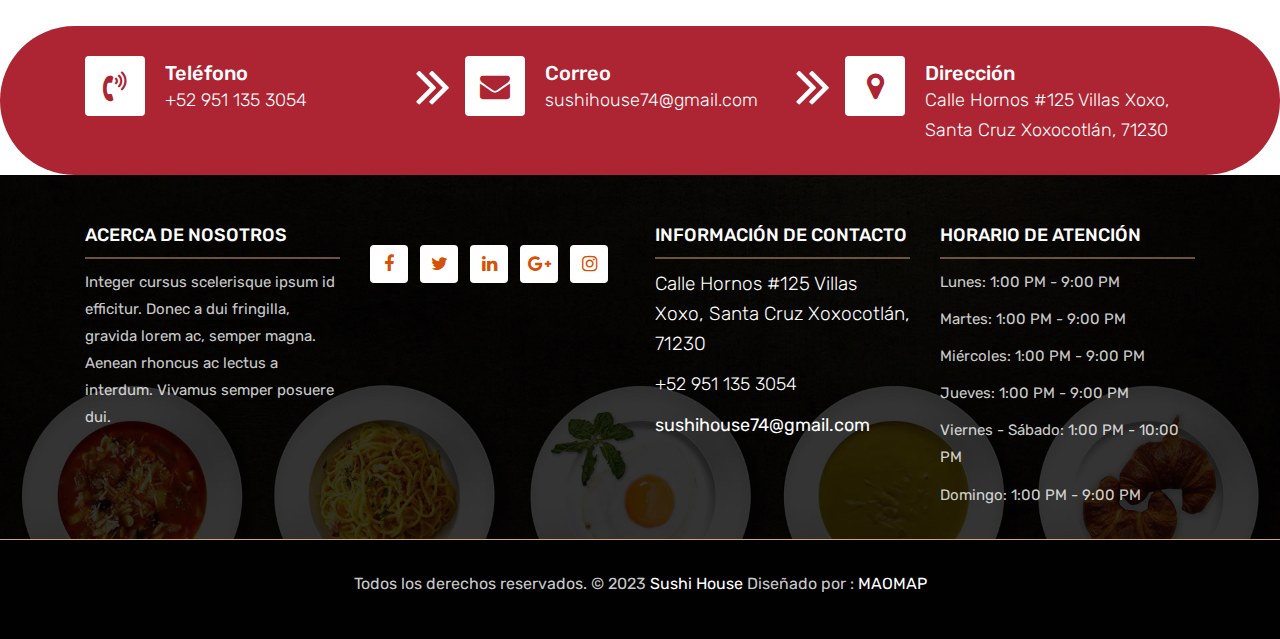
<file: reservation.html>
<!DOCTYPE html>
<html lang="en"><!-- Basic -->
<head>
	<meta charset="utf-8">
    <meta http-equiv="X-UA-Compatible" content="IE=edge">   
   
    <!-- Mobile Metas -->
    <meta name="viewport" content="width=device-width, initial-scale=1">
 
     <!-- Site Metas -->
    <title>Live Dinner Restaurant - Responsive HTML5 Template</title>  
    <meta name="keywords" content="Sushi House, Xoxo, Oaxaca">
    <meta name="description" content="¡En SUSHI HOUSE te ofrecemos el mejor Sushi de Oaxaca!
	Con un sabor que nadie puede igualar.">
    <meta name="author" content="Sushi House">

    <!-- Site Icons -->
    <link rel="apple-touch-icon" sizes="180x180" href="favicons/apple-touch-icon.png">
	<link rel="icon" type="image/png" sizes="32x32" href="favicons/favicon-32x32.png">
	<link rel="icon" type="image/png" sizes="16x16" href="favicons/favicon-16x16.png">
	<link rel="manifest" href="favicons/site.webmanifest">

    <!-- Bootstrap CSS -->
    <link rel="stylesheet" href="css/bootstrap.min.css">    
	<!-- Site CSS -->
    <link rel="stylesheet" href="css/style.css">    
	<!-- Pickadate CSS -->
    <link rel="stylesheet" href="css/classic.css">    
	<link rel="stylesheet" href="css/classic.date.css">    
	<link rel="stylesheet" href="css/classic.time.css">    
    <!-- Responsive CSS -->
    <link rel="stylesheet" href="css/responsive.css">
    <!-- Custom CSS -->
    <link rel="stylesheet" href="css/custom.css">

    <!--[if lt IE 9]>
      <script src="https://oss.maxcdn.com/libs/html5shiv/3.7.0/html5shiv.js"></script>
      <script src="https://oss.maxcdn.com/libs/respond.js/1.4.2/respond.min.js"></script>
    <![endif]-->

</head>

<body>
	<!-- Start header -->
	<header class="top-navbar">
		<nav class="navbar navbar-expand-lg navbar-light bg-light">
			<div class="container">
				<a class="navbar-brand" href="index.html">
					<img src="images/logo.png" alt="" />
				</a>
				<button class="navbar-toggler" type="button" data-toggle="collapse" data-target="#navbars-rs-food" aria-controls="navbars-rs-food" aria-expanded="false" aria-label="Toggle navigation">
				  <span class="navbar-toggler-icon"></span>
				</button>
				<div class="collapse navbar-collapse" id="navbars-rs-food">
					<ul class="navbar-nav ml-auto">
						<li class="nav-item"><a class="nav-link" href="index.html">Home</a></li>
						<li class="nav-item"><a class="nav-link" href="menu.html">Menu</a></li>
						<li class="nav-item"><a class="nav-link" href="about.html">About</a></li>
						<li class="nav-item active dropdown">
							<a class="nav-link dropdown-toggle" href="#" id="dropdown-a" data-toggle="dropdown">Pages</a>
							<div class="dropdown-menu" aria-labelledby="dropdown-a">
								<a class="dropdown-item" href="reservation.html">Reservation</a>
								<a class="dropdown-item" href="stuff.html">Stuff</a>
								<a class="dropdown-item" href="gallery.html">Gallery</a>
							</div>
						</li>
						<li class="nav-item dropdown">
							<a class="nav-link dropdown-toggle" href="#" id="dropdown-a" data-toggle="dropdown">Blog</a>
							<div class="dropdown-menu" aria-labelledby="dropdown-a">
								<a class="dropdown-item" href="blog.html">blog</a>
								<a class="dropdown-item" href="blog-details.html">blog Single</a>
							</div>
						</li>
						<li class="nav-item"><a class="nav-link" href="contact.html">Contact</a></li>
					</ul>
				</div>
			</div>
		</nav>
	</header>
	<!-- End header -->
	
	<!-- Start All Pages -->
	<div class="all-page-title page-breadcrumb">
		<div class="container text-center">
			<div class="row">
				<div class="col-lg-12">
					<h1>Reservation</h1>
				</div>
			</div>
		</div>
	</div>
	<!-- End All Pages -->
	
	<!-- Start Reservation -->
	<div class="reservation-box">
		<div class="container">
			<div class="row">
				<div class="col-lg-12">
					<div class="heading-title text-center">
						<h2>Reservation</h2>
						<p>Lorem Ipsum is simply dummy text of the printing and typesetting</p>
					</div>
				</div>
			</div>
			<div class="row">
				<div class="col-lg-12 col-sm-12 col-xs-12">
					<div class="contact-block">
						<form id="contactForm">
							<div class="row">
								<div class="col-md-6">
									<h3>Book a table</h3>
									<div class="col-md-12">
										<div class="form-group">
											<input id="input_date" class="datepicker picker__input form-control" name="date" type="text" value="" equired data-error="Please enter Date">
											<div class="help-block with-errors"></div>
										</div>                                 
									</div>
									<div class="col-md-12">
										<div class="form-group">
											<input id="input_time" class="time form-control picker__input" required data-error="Please enter time">
											<div class="help-block with-errors"></div>
										</div>                                 
									</div>
									<div class="col-md-12">
										<div class="form-group">
											<select class="custom-select d-block form-control" id="person" required data-error="Please select Person">
											  <option disabled selected>Select Person*</option>
											  <option value="1">1</option>
											  <option value="2">2</option>
											  <option value="3">3</option>
											  <option value="4">4</option>
											  <option value="5">5</option>
											  <option value="6">6</option>
											  <option value="7">7</option>
											</select>
											<div class="help-block with-errors"></div>
										</div> 
									</div>
								</div>
								<div class="col-md-6">
									<h3>Contact Details</h3>
									<div class="col-md-12">
										<div class="form-group">
											<input type="text" class="form-control" id="name" name="name" placeholder="Your Name" required data-error="Please enter your name">
											<div class="help-block with-errors"></div>
										</div>                                 
									</div>
									<div class="col-md-12">
										<div class="form-group">
											<input type="text" placeholder="Your Email" id="email" class="form-control" name="email" required data-error="Please enter your email">
											<div class="help-block with-errors"></div>
										</div> 
									</div>
									<div class="col-md-12">
										<div class="form-group">
											<input type="text" placeholder="Your Numbar" id="phone" class="form-control" name="phone" required data-error="Please enter your Numbar">
											<div class="help-block with-errors"></div>
										</div> 
									</div>
								</div>
								<div class="col-md-12">
									<div class="submit-button text-center">
										<button class="btn btn-common" id="submit" type="submit">Book Table</button>
										<div id="msgSubmit" class="h3 text-center hidden"></div> 
										<div class="clearfix"></div> 
									</div>
								</div>
							</div>            
						</form>
					</div>
				</div>
			</div>
		</div>
	</div>
	<!-- End Reservation -->
	
	<!-- Start Customer Reviews -->
	<div class="customer-reviews-box">
		<div class="container">
			<div class="row">
				<div class="col-lg-12">
					<div class="heading-title text-center">
						<h2>Customer Reviews</h2>
						<p>Lorem Ipsum is simply dummy text of the printing and typesetting</p>
					</div>
				</div>
			</div>
			<div class="row">
				<div class="col-md-8 mr-auto ml-auto text-center">
					<div id="reviews" class="carousel slide" data-ride="carousel">
						<div class="carousel-inner mt-4">
							<div class="carousel-item text-center active">
								<div class="img-box p-1 border rounded-circle m-auto">
									<img class="d-block w-100 rounded-circle" src="images/quotations-button.png" alt="">
								</div>
								<h5 class="mt-4 mb-0"><strong class="text-warning text-uppercase">Paul Mitchel</strong></h5>
								<h6 class="text-dark m-0">Web Developer</h6>
								<p class="m-0 pt-3">Lorem ipsum dolor sit amet, consectetur adipiscing elit. Nam eu sem tempor, varius quam at, luctus dui. Mauris magna metus, dapibus nec turpis vel, semper malesuada ante. Idac bibendum scelerisque non non purus. Suspendisse varius nibh non aliquet.</p>
							</div>
							<div class="carousel-item text-center">
								<div class="img-box p-1 border rounded-circle m-auto">
									<img class="d-block w-100 rounded-circle" src="images/quotations-button.png" alt="">
								</div>
								<h5 class="mt-4 mb-0"><strong class="text-warning text-uppercase">Steve Fonsi</strong></h5>
								<h6 class="text-dark m-0">Web Designer</h6>
								<p class="m-0 pt-3">Lorem ipsum dolor sit amet, consectetur adipiscing elit. Nam eu sem tempor, varius quam at, luctus dui. Mauris magna metus, dapibus nec turpis vel, semper malesuada ante. Idac bibendum scelerisque non non purus. Suspendisse varius nibh non aliquet.</p>
							</div>
							<div class="carousel-item text-center">
								<div class="img-box p-1 border rounded-circle m-auto">
									<img class="d-block w-100 rounded-circle" src="images/quotations-button.png" alt="">
								</div>
								<h5 class="mt-4 mb-0"><strong class="text-warning text-uppercase">Daniel vebar</strong></h5>
								<h6 class="text-dark m-0">Seo Analyst</h6>
								<p class="m-0 pt-3">Lorem ipsum dolor sit amet, consectetur adipiscing elit. Nam eu sem tempor, varius quam at, luctus dui. Mauris magna metus, dapibus nec turpis vel, semper malesuada ante. Idac bibendum scelerisque non non purus. Suspendisse varius nibh non aliquet.</p>
							</div>
						</div>
						<a class="carousel-control-prev" href="#reviews" role="button" data-slide="prev">
							<i class="fa fa-angle-left" aria-hidden="true"></i>
							<span class="sr-only">Previous</span>
						</a>
						<a class="carousel-control-next" href="#reviews" role="button" data-slide="next">
							<i class="fa fa-angle-right" aria-hidden="true"></i>
							<span class="sr-only">Next</span>
						</a>
                    </div>
				</div>
			</div>
		</div>
	</div>
	<!-- End Customer Reviews -->
	
	<!-- Start Contact info -->
	<div class="contact-imfo-box">
		<div class="container">
			<div class="row">
				<div class="col-md-4 arrow-right">
					<i class="fa fa-volume-control-phone"></i>
					<div class="overflow-hidden">
						<h4>Teléfono</h4>
						<p class="lead">
							+52 951 135 3054
						</p>
					</div>
				</div>
				<div class="col-md-4 arrow-right">
					<i class="fa fa-envelope"></i>
					<div class="overflow-hidden">
						<h4>Correo</h4>
						<p class="lead">
							sushihouse74@gmail.com
						</p>
					</div>
				</div>
				<div class="col-md-4">
					<i class="fa fa-map-marker"></i>
					<div class="overflow-hidden">
						<h4>Dirección</h4>
						<p class="lead">
							Calle Hornos #125 Villas Xoxo, Santa Cruz Xoxocotlán, 71230
						</p>
					</div>
				</div>
			</div>
		</div>
	</div>
	<!-- End Contact info -->
	
	<!-- Start Footer -->
	<footer class="footer-area bg-f">
		<div class="container">
			<div class="row">
				<div class="col-lg-3 col-md-6">
					<h3>Acerca de nosotros</h3>
					<p>Integer cursus scelerisque ipsum id efficitur. Donec a dui fringilla, gravida lorem ac, semper magna. Aenean rhoncus ac lectus a interdum. Vivamus semper posuere dui.</p>
				</div>
				<div class="col-lg-3 col-md-6">
					<!-- <h3>Subscribe</h3>
					<div class="subscribe_form">
						<form class="subscribe_form">
							<input name="EMAIL" id="subs-email" class="form_input" placeholder="Email Address..." type="email">
							<button type="submit" class="submit">SUBSCRIBE</button>
							<div class="clearfix"></div>
						</form>
					</div> -->
					<ul class="list-inline f-social">
						<li class="list-inline-item"><a href="#"><i class="fa fa-facebook" aria-hidden="true"></i></a></li>
						<li class="list-inline-item"><a href="#"><i class="fa fa-twitter" aria-hidden="true"></i></a></li>
						<li class="list-inline-item"><a href="#"><i class="fa fa-linkedin" aria-hidden="true"></i></a></li>
						<li class="list-inline-item"><a href="#"><i class="fa fa-google-plus" aria-hidden="true"></i></a></li>
						<li class="list-inline-item"><a href="#"><i class="fa fa-instagram" aria-hidden="true"></i></a></li>
					</ul>
				</div>
				<div class="col-lg-3 col-md-6">
					<h3>Información de Contacto</h3>
					<p class="lead">Calle Hornos #125 Villas Xoxo, Santa Cruz Xoxocotlán, 71230</p>
					<p class="lead"><a href="#">+52 951 135 3054</a></p>
					<p><a href="#">sushihouse74@gmail.com</a></p>
				</div>
				<div class="col-lg-3 col-md-6">
					<h3>Horario de atención</h3>
					<p><span class="text-color">Lunes: </span>1:00 PM - 9:00 PM</p>
					<p><span class="text-color">Martes: </span>1:00 PM - 9:00 PM</p>
					<p><span class="text-color">Miércoles: </span>1:00 PM - 9:00 PM</p>
					<p><span class="text-color">Jueves: </span>1:00 PM - 9:00 PM</p>
					<p><span class="text-color">Viernes - Sábado: </span> 1:00 PM - 10:00 PM</p>
					<p><span class="text-color">Domingo: </span> 1:00 PM - 9:00 PM</p>
				</div>
			</div>
		</div>
		
		<div class="copyright">
			<div class="container">
				<div class="row">
					<div class="col-lg-12">
						<p class="company-name">Todos los derechos reservados. &copy; 2023 <a href="#">Sushi House</a> Diseñado por : 
					<a href="https://html.design/">MAOMAP</a></p>
					</div>
				</div>
			</div>
		</div>
		
	</footer>
	<!-- End Footer -->
	
	<a href="#" id="back-to-top" title="Back to top" style="display: none;"><i class="fa fa-paper-plane-o" aria-hidden="true"></i></a>

	<!-- ALL JS FILES -->
	<script src="js/jquery-3.2.1.min.js"></script>
	<script src="js/popper.min.js"></script>
	<script src="js/bootstrap.min.js"></script>
    <!-- ALL PLUGINS -->
	<script src="js/jquery.superslides.min.js"></script>
	<script src="js/images-loded.min.js"></script>
	<script src="js/isotope.min.js"></script>
	<script src="js/baguetteBox.min.js"></script>
	<script src="js/picker.js"></script>
	<script src="js/picker.date.js"></script>
	<script src="js/picker.time.js"></script>
	<script src="js/legacy.js"></script>
	<script src="js/form-validator.min.js"></script>
    <script src="js/contact-form-script.js"></script>
    <script src="js/custom.js"></script>
</body>
</html>
</file>
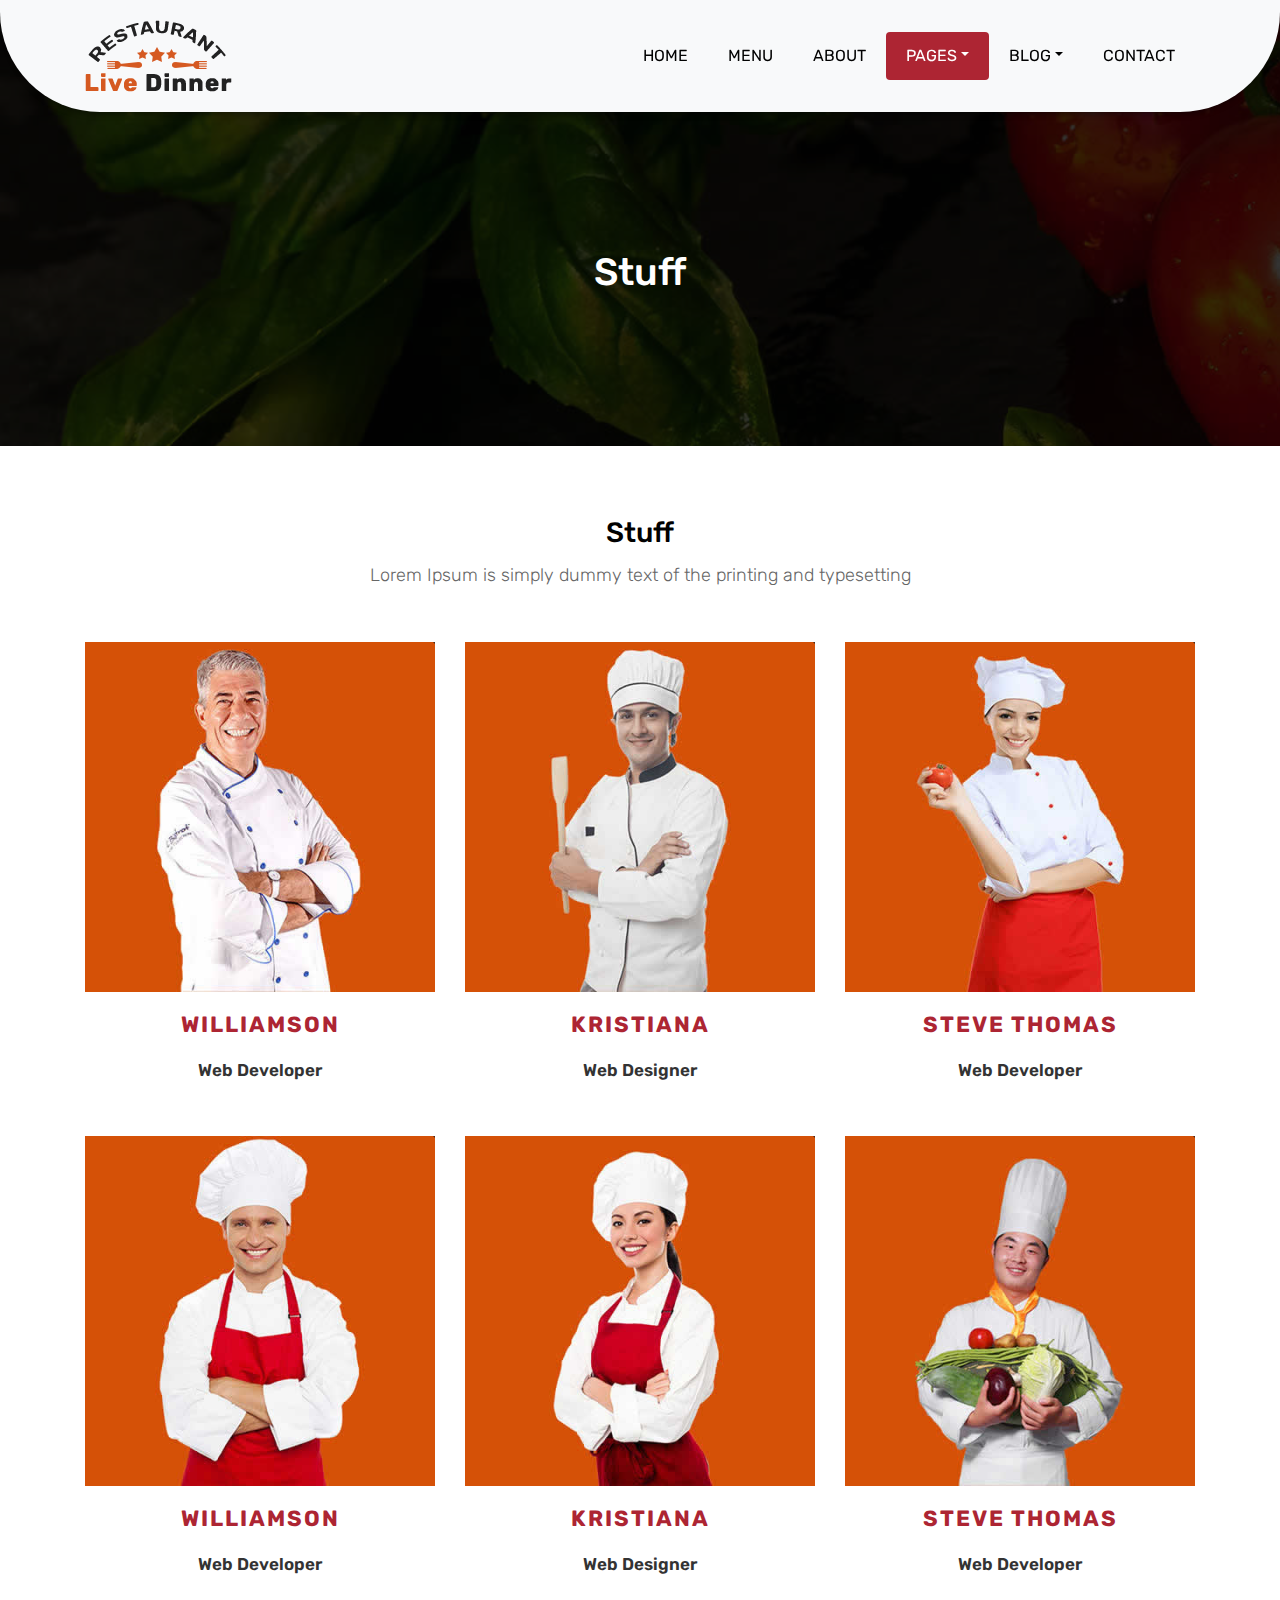
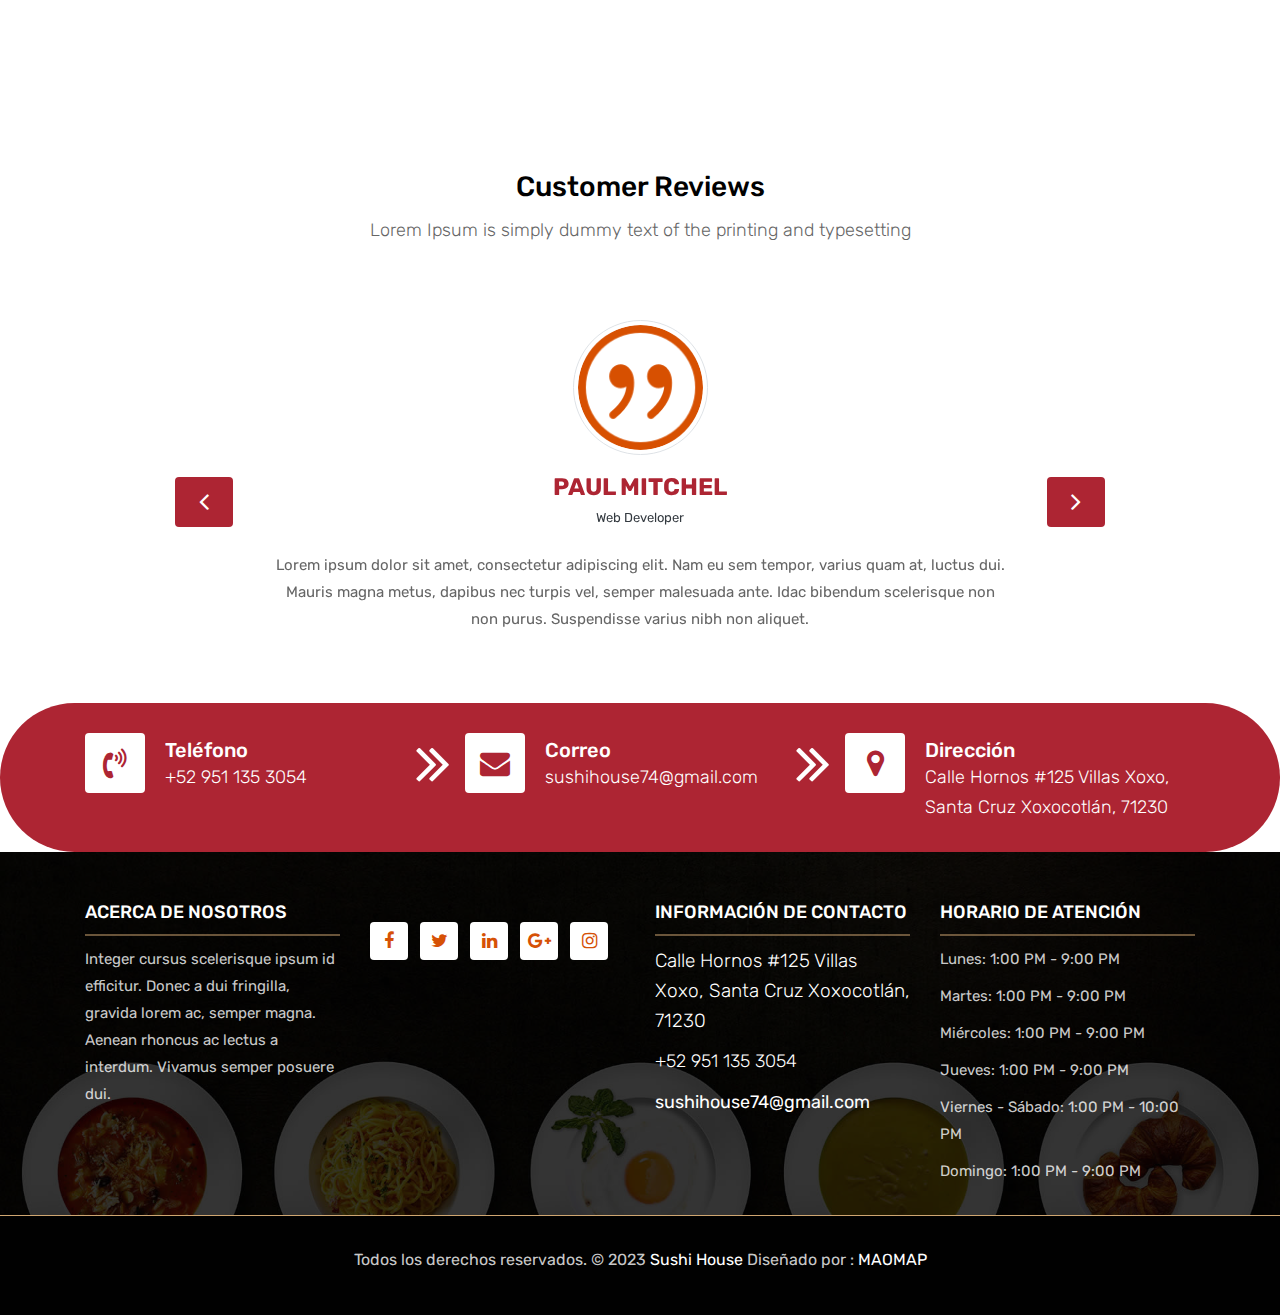
<file: stuff.html>
<!DOCTYPE html>
<html lang="en"><!-- Basic -->
<head>
	<meta charset="utf-8">
    <meta http-equiv="X-UA-Compatible" content="IE=edge">   
   
    <!-- Mobile Metas -->
    <meta name="viewport" content="width=device-width, initial-scale=1">
 
     <!-- Site Metas -->
    <title>Live Dinner Restaurant - Responsive HTML5 Template</title>  
    <meta name="keywords" content="Sushi House, Xoxo, Oaxaca">
    <meta name="description" content="¡En SUSHI HOUSE te ofrecemos el mejor Sushi de Oaxaca!
	Con un sabor que nadie puede igualar.">
    <meta name="author" content="Sushi House">

    <!-- Site Icons -->
    <link rel="apple-touch-icon" sizes="180x180" href="favicons/apple-touch-icon.png">
	<link rel="icon" type="image/png" sizes="32x32" href="favicons/favicon-32x32.png">
	<link rel="icon" type="image/png" sizes="16x16" href="favicons/favicon-16x16.png">
	<link rel="manifest" href="favicons/site.webmanifest">

    <!-- Bootstrap CSS -->
    <link rel="stylesheet" href="css/bootstrap.min.css">    
	<!-- Site CSS -->
    <link rel="stylesheet" href="css/style.css">    
    <!-- Responsive CSS -->
    <link rel="stylesheet" href="css/responsive.css">
    <!-- Custom CSS -->
    <link rel="stylesheet" href="css/custom.css">

    <!--[if lt IE 9]>
      <script src="https://oss.maxcdn.com/libs/html5shiv/3.7.0/html5shiv.js"></script>
      <script src="https://oss.maxcdn.com/libs/respond.js/1.4.2/respond.min.js"></script>
    <![endif]-->

</head>

<body>
	<!-- Start header -->
	<header class="top-navbar">
		<nav class="navbar navbar-expand-lg navbar-light bg-light">
			<div class="container">
				<a class="navbar-brand" href="index.html">
					<img src="images/logo.png" alt="" />
				</a>
				<button class="navbar-toggler" type="button" data-toggle="collapse" data-target="#navbars-rs-food" aria-controls="navbars-rs-food" aria-expanded="false" aria-label="Toggle navigation">
				  <span class="navbar-toggler-icon"></span>
				</button>
				<div class="collapse navbar-collapse" id="navbars-rs-food">
					<ul class="navbar-nav ml-auto">
						<li class="nav-item"><a class="nav-link" href="index.html">Home</a></li>
						<li class="nav-item"><a class="nav-link" href="menu.html">Menu</a></li>
						<li class="nav-item"><a class="nav-link" href="about.html">About</a></li>
						<li class="nav-item active dropdown">
							<a class="nav-link dropdown-toggle" href="#" id="dropdown-a" data-toggle="dropdown">Pages</a>
							<div class="dropdown-menu" aria-labelledby="dropdown-a">
								<a class="dropdown-item" href="reservation.html">Reservation</a>
								<a class="dropdown-item" href="stuff.html">Stuff</a>
								<a class="dropdown-item" href="gallery.html">Gallery</a>
							</div>
						</li>
						<li class="nav-item dropdown">
							<a class="nav-link dropdown-toggle" href="#" id="dropdown-a" data-toggle="dropdown">Blog</a>
							<div class="dropdown-menu" aria-labelledby="dropdown-a">
								<a class="dropdown-item" href="blog.html">blog</a>
								<a class="dropdown-item" href="blog-details.html">blog Single</a>
							</div>
						</li>
						<li class="nav-item"><a class="nav-link" href="contact.html">Contact</a></li>
					</ul>
				</div>
			</div>
		</nav>
	</header>
	<!-- End header -->
	
	<!-- Start All Pages -->
	<div class="all-page-title page-breadcrumb">
		<div class="container text-center">
			<div class="row">
				<div class="col-lg-12">
					<h1>Stuff</h1>
				</div>
			</div>
		</div>
	</div>
	<!-- End All Pages -->
	
	<!-- Start Stuff -->
	<div class="stuff-box">
		<div class="container">
			<div class="row">
				<div class="col-lg-12">
					<div class="heading-title text-center">
						<h2>Stuff</h2>
						<p>Lorem Ipsum is simply dummy text of the printing and typesetting</p>
					</div>
				</div>
			</div>
			<div class="row">
                <div class="col-md-4 col-sm-6">
                    <div class="our-team">
                        <div class="pic">
                            <img src="images/stuff-img-01.jpg">
                            <ul class="social">
                                <li><a href="#" class="fa fa-facebook"></a></li>
                                <li><a href="#" class="fa fa-google-plus"></a></li>
                                <li><a href="#" class="fa fa-instagram"></a></li>
                                <li><a href="#" class="fa fa-linkedin"></a></li>
                            </ul>
                        </div>
                        <div class="team-content">
                            <h3 class="title">Williamson</h3>
                            <span class="post">Web Developer</span>
                        </div>
                    </div>
                </div>

                <div class="col-md-4 col-sm-6">
                    <div class="our-team">
                        <div class="pic">
                            <img src="images/stuff-img-02.jpg">
                            <ul class="social">
                                <li><a href="#" class="fa fa-facebook"></a></li>
                                <li><a href="#" class="fa fa-google-plus"></a></li>
                                <li><a href="#" class="fa fa-instagram"></a></li>
                                <li><a href="#" class="fa fa-linkedin"></a></li>
                            </ul>
                        </div>
                        <div class="team-content">
                            <h3 class="title">Kristiana</h3>
                            <span class="post">Web Designer</span>
                        </div>
                    </div>
                </div>

                <div class="col-md-4 col-sm-6">
                    <div class="our-team">
                        <div class="pic">
                            <img src="images/stuff-img-03.jpg">
                            <ul class="social">
                                <li><a href="#" class="fa fa-facebook"></a></li>
                                <li><a href="#" class="fa fa-google-plus"></a></li>
                                <li><a href="#" class="fa fa-instagram"></a></li>
                                <li><a href="#" class="fa fa-linkedin"></a></li>
                            </ul>
                        </div>
                        <div class="team-content">
                            <h3 class="title">Steve Thomas</h3>
                            <span class="post">Web Developer</span>
                        </div>
                    </div>
                </div>
				
				<div class="col-md-4 col-sm-6">
                    <div class="our-team">
                        <div class="pic">
                            <img src="images/stuff-img-04.jpg">
                            <ul class="social">
                                <li><a href="#" class="fa fa-facebook"></a></li>
                                <li><a href="#" class="fa fa-google-plus"></a></li>
                                <li><a href="#" class="fa fa-instagram"></a></li>
                                <li><a href="#" class="fa fa-linkedin"></a></li>
                            </ul>
                        </div>
                        <div class="team-content">
                            <h3 class="title">Williamson</h3>
                            <span class="post">Web Developer</span>
                        </div>
                    </div>
                </div>

                <div class="col-md-4 col-sm-6">
                    <div class="our-team">
                        <div class="pic">
                            <img src="images/stuff-img-05.jpg">
                            <ul class="social">
                                <li><a href="#" class="fa fa-facebook"></a></li>
                                <li><a href="#" class="fa fa-google-plus"></a></li>
                                <li><a href="#" class="fa fa-instagram"></a></li>
                                <li><a href="#" class="fa fa-linkedin"></a></li>
                            </ul>
                        </div>
                        <div class="team-content">
                            <h3 class="title">Kristiana</h3>
                            <span class="post">Web Designer</span>
                        </div>
                    </div>
                </div>

                <div class="col-md-4 col-sm-6">
                    <div class="our-team">
                        <div class="pic">
                            <img src="images/stuff-img-06.jpg">
                            <ul class="social">
                                <li><a href="#" class="fa fa-facebook"></a></li>
                                <li><a href="#" class="fa fa-google-plus"></a></li>
                                <li><a href="#" class="fa fa-instagram"></a></li>
                                <li><a href="#" class="fa fa-linkedin"></a></li>
                            </ul>
                        </div>
                        <div class="team-content">
                            <h3 class="title">Steve Thomas</h3>
                            <span class="post">Web Developer</span>
                        </div>
                    </div>
                </div>
            </div>
		</div>
	</div>
	<!-- End Stuff -->
	
	<!-- Start Customer Reviews -->
	<div class="customer-reviews-box">
		<div class="container">
			<div class="row">
				<div class="col-lg-12">
					<div class="heading-title text-center">
						<h2>Customer Reviews</h2>
						<p>Lorem Ipsum is simply dummy text of the printing and typesetting</p>
					</div>
				</div>
			</div>
			<div class="row">
				<div class="col-md-8 mr-auto ml-auto text-center">
					<div id="reviews" class="carousel slide" data-ride="carousel">
						<div class="carousel-inner mt-4">
							<div class="carousel-item text-center active">
								<div class="img-box p-1 border rounded-circle m-auto">
									<img class="d-block w-100 rounded-circle" src="images/quotations-button.png" alt="">
								</div>
								<h5 class="mt-4 mb-0"><strong class="text-warning text-uppercase">Paul Mitchel</strong></h5>
								<h6 class="text-dark m-0">Web Developer</h6>
								<p class="m-0 pt-3">Lorem ipsum dolor sit amet, consectetur adipiscing elit. Nam eu sem tempor, varius quam at, luctus dui. Mauris magna metus, dapibus nec turpis vel, semper malesuada ante. Idac bibendum scelerisque non non purus. Suspendisse varius nibh non aliquet.</p>
							</div>
							<div class="carousel-item text-center">
								<div class="img-box p-1 border rounded-circle m-auto">
									<img class="d-block w-100 rounded-circle" src="images/quotations-button.png" alt="">
								</div>
								<h5 class="mt-4 mb-0"><strong class="text-warning text-uppercase">Steve Fonsi</strong></h5>
								<h6 class="text-dark m-0">Web Designer</h6>
								<p class="m-0 pt-3">Lorem ipsum dolor sit amet, consectetur adipiscing elit. Nam eu sem tempor, varius quam at, luctus dui. Mauris magna metus, dapibus nec turpis vel, semper malesuada ante. Idac bibendum scelerisque non non purus. Suspendisse varius nibh non aliquet.</p>
							</div>
							<div class="carousel-item text-center">
								<div class="img-box p-1 border rounded-circle m-auto">
									<img class="d-block w-100 rounded-circle" src="images/quotations-button.png" alt="">
								</div>
								<h5 class="mt-4 mb-0"><strong class="text-warning text-uppercase">Daniel vebar</strong></h5>
								<h6 class="text-dark m-0">Seo Analyst</h6>
								<p class="m-0 pt-3">Lorem ipsum dolor sit amet, consectetur adipiscing elit. Nam eu sem tempor, varius quam at, luctus dui. Mauris magna metus, dapibus nec turpis vel, semper malesuada ante. Idac bibendum scelerisque non non purus. Suspendisse varius nibh non aliquet.</p>
							</div>
						</div>
						<a class="carousel-control-prev" href="#reviews" role="button" data-slide="prev">
							<i class="fa fa-angle-left" aria-hidden="true"></i>
							<span class="sr-only">Previous</span>
						</a>
						<a class="carousel-control-next" href="#reviews" role="button" data-slide="next">
							<i class="fa fa-angle-right" aria-hidden="true"></i>
							<span class="sr-only">Next</span>
						</a>
                    </div>
				</div>
			</div>
		</div>
	</div>
	<!-- End Customer Reviews -->
	
	<!-- Start Contact info -->
	<div class="contact-imfo-box">
		<div class="container">
			<div class="row">
				<div class="col-md-4 arrow-right">
					<i class="fa fa-volume-control-phone"></i>
					<div class="overflow-hidden">
						<h4>Teléfono</h4>
						<p class="lead">
							+52 951 135 3054
						</p>
					</div>
				</div>
				<div class="col-md-4 arrow-right">
					<i class="fa fa-envelope"></i>
					<div class="overflow-hidden">
						<h4>Correo</h4>
						<p class="lead">
							sushihouse74@gmail.com
						</p>
					</div>
				</div>
				<div class="col-md-4">
					<i class="fa fa-map-marker"></i>
					<div class="overflow-hidden">
						<h4>Dirección</h4>
						<p class="lead">
							Calle Hornos #125 Villas Xoxo, Santa Cruz Xoxocotlán, 71230
						</p>
					</div>
				</div>
			</div>
		</div>
	</div>
	<!-- End Contact info -->
	
	<!-- Start Footer -->
	<footer class="footer-area bg-f">
		<div class="container">
			<div class="row">
				<div class="col-lg-3 col-md-6">
					<h3>Acerca de nosotros</h3>
					<p>Integer cursus scelerisque ipsum id efficitur. Donec a dui fringilla, gravida lorem ac, semper magna. Aenean rhoncus ac lectus a interdum. Vivamus semper posuere dui.</p>
				</div>
				<div class="col-lg-3 col-md-6">
					<!-- <h3>Subscribe</h3>
					<div class="subscribe_form">
						<form class="subscribe_form">
							<input name="EMAIL" id="subs-email" class="form_input" placeholder="Email Address..." type="email">
							<button type="submit" class="submit">SUBSCRIBE</button>
							<div class="clearfix"></div>
						</form>
					</div> -->
					<ul class="list-inline f-social">
						<li class="list-inline-item"><a href="#"><i class="fa fa-facebook" aria-hidden="true"></i></a></li>
						<li class="list-inline-item"><a href="#"><i class="fa fa-twitter" aria-hidden="true"></i></a></li>
						<li class="list-inline-item"><a href="#"><i class="fa fa-linkedin" aria-hidden="true"></i></a></li>
						<li class="list-inline-item"><a href="#"><i class="fa fa-google-plus" aria-hidden="true"></i></a></li>
						<li class="list-inline-item"><a href="#"><i class="fa fa-instagram" aria-hidden="true"></i></a></li>
					</ul>
				</div>
				<div class="col-lg-3 col-md-6">
					<h3>Información de Contacto</h3>
					<p class="lead">Calle Hornos #125 Villas Xoxo, Santa Cruz Xoxocotlán, 71230</p>
					<p class="lead"><a href="#">+52 951 135 3054</a></p>
					<p><a href="#">sushihouse74@gmail.com</a></p>
				</div>
				<div class="col-lg-3 col-md-6">
					<h3>Horario de atención</h3>
					<p><span class="text-color">Lunes: </span>1:00 PM - 9:00 PM</p>
					<p><span class="text-color">Martes: </span>1:00 PM - 9:00 PM</p>
					<p><span class="text-color">Miércoles: </span>1:00 PM - 9:00 PM</p>
					<p><span class="text-color">Jueves: </span>1:00 PM - 9:00 PM</p>
					<p><span class="text-color">Viernes - Sábado: </span> 1:00 PM - 10:00 PM</p>
					<p><span class="text-color">Domingo: </span> 1:00 PM - 9:00 PM</p>
				</div>
			</div>
		</div>
		
		<div class="copyright">
			<div class="container">
				<div class="row">
					<div class="col-lg-12">
						<p class="company-name">Todos los derechos reservados. &copy; 2023 <a href="#">Sushi House</a> Diseñado por : 
					<a href="https://html.design/">MAOMAP</a></p>
					</div>
				</div>
			</div>
		</div>
		
	</footer>
	<!-- End Footer -->
	
	<a href="#" id="back-to-top" title="Back to top" style="display: none;"><i class="fa fa-paper-plane-o" aria-hidden="true"></i></a>

	<!-- ALL JS FILES -->
	<script src="js/jquery-3.2.1.min.js"></script>
	<script src="js/popper.min.js"></script>
	<script src="js/bootstrap.min.js"></script>
    <!-- ALL PLUGINS -->
	<script src="js/jquery.superslides.min.js"></script>
	<script src="js/images-loded.min.js"></script>
	<script src="js/isotope.min.js"></script>
	<script src="js/baguetteBox.min.js"></script>
	<script src="js/form-validator.min.js"></script>
    <script src="js/contact-form-script.js"></script>
    <script src="js/custom.js"></script>
</body>
</html>
</file>
<file: css/style.css>
/*------------------------------------------------------------------
    IMPORT FONTS
-------------------------------------------------------------------*/

@import url('https://fonts.googleapis.com/css?family=Rubik:300,400,500,700,900');

/*------------------------------------------------------------------
    IMPORT FILES
-------------------------------------------------------------------*/

@import url(animate.css);
@import url(font-awesome.min.css);
@import url(superslides.css);
@import url(baguetteBox.min.css);
/*------------------------------------------------------------------
    GLOBAL VARIABLES
-------------------------------------------------------------------*/
:root {
    --primary-color: #ad2533;
    --secondary-color: rgb(20, 12, 12);
}
/*------------------------------------------------------------------
    SKELETON
-------------------------------------------------------------------*/

body {
    color: #666666;
    font-size: 15px;
    font-family: 'Rubik', sans-serif;
    line-height: 1.80857;
}


a {
    color: #1f1f1f;
    text-decoration: none !important;
    outline: none !important;
    -webkit-transition: all .3s ease-in-out;
    -moz-transition: all .3s ease-in-out;
    -ms-transition: all .3s ease-in-out;
    -o-transition: all .3s ease-in-out;
    transition: all .3s ease-in-out;
}

h1,
h2,
h3,
h4,
h5,
h6 {
    letter-spacing: 0;
    font-weight: normal;
    position: relative;
    padding: 0 0 10px 0;
    font-weight: normal;
    line-height: 120% !important;
    color: #1f1f1f;
    margin: 0
}

h1 {
    font-size: 24px
}

h2 {
    font-size: 22px
}

h3 {
    font-size: 18px
}

h4 {
    font-size: 16px
}

h5 {
    font-size: 14px
}

h6 {
    font-size: 13px
}

h1 a,
h2 a,
h3 a,
h4 a,
h5 a,
h6 a {
    color: #212121;
    text-decoration: none!important;
    opacity: 1
}

h1 a:hover,
h2 a:hover,
h3 a:hover,
h4 a:hover,
h5 a:hover,
h6 a:hover {
    opacity: .8
}

a {
    color: #1f1f1f;
    text-decoration: none;
    outline: none;
}

a,
.btn {
    text-decoration: none !important;
    outline: none !important;
    -webkit-transition: all .3s ease-in-out;
    -moz-transition: all .3s ease-in-out;
    -ms-transition: all .3s ease-in-out;
    -o-transition: all .3s ease-in-out;
    transition: all .3s ease-in-out;
}

.btn-custom {
    margin-top: 20px;
    background-color: transparent !important;
    border: 2px solid #ddd;
    padding: 12px 40px;
    font-size: 16px;
}

.lead {
    font-size: 18px;
    line-height: 30px;
    color: #767676;
    margin: 0;
    padding: 0;
}

blockquote {
    margin: 20px 0 20px;
    padding: 30px;
}

ul, li, ol{
	list-style: none;
	margin: 0px;
	padding: 0px;
}
button:focus{
	outline: none;
}

.form-control::-moz-placeholder {
    color: #2a2a2a;
    opacity: 1;
}

/*------------------------------------------------------------------
    LOADER 
-------------------------------------------------------------------*/


/*------------------------------------------------------------------
    HEADER
-------------------------------------------------------------------*/
.top-navbar{
	position: relative;
	z-index: 10;
}

.top-navbar .navbar{
	padding: 15px 0px;
	position: fixed;
	width: 100%;
	border-radius: 0px 0px 100px 100px;
	transition: height .3s ease-out, background .3s ease-out, box-shadow .3s ease-out;
	-webkit-transform: translate3d(0, 0, 0);
	transform: translate3d(0, 0, 0);
	-webkit-box-shadow: 0 8px 6px -6px rgba(0, 0, 0, 0.4);
	box-shadow: 0 8px 6px -6px rgba(0, 0, 0, 0.4);
	z-index: 100;
}

.top-navbar .navbar-light .navbar-nav .nav-link{
	color: #010101;
	font-size: 16px;
	padding: 10px 20px;
	border-radius: 4px;
	text-transform: uppercase;
}

.top-navbar .navbar-light .navbar-nav .nav-item .nav-link:hover{
	background: var(--primary-color);
	color: #ffffff;
}
.top-navbar .navbar-light .navbar-nav .nav-item.active .nav-link{
	background: var(--primary-color);
	color: #ffffff;
	border-radius: 4px;
}

.navbar-expand-lg .navbar-nav .dropdown-menu{
	border: none;
	border-radius: 0px;
	padding: 10px;
	box-shadow: 2px 5px 6px rgba(0,0,0,0.5);
}
.navbar-expand-lg .navbar-nav .dropdown-menu a{
	padding: 10px 10px;
	text-transform: uppercase;
}

.navbar-expand-lg .navbar-nav .dropdown-menu a.dropdown-item:hover{
	background: var(--primary-color);
	color: #ffffff;
}
.navbar-light .navbar-toggler:hover{
	background: var(--primary-color);
}

/*------------------------------------------------------------------
    Slider
-------------------------------------------------------------------*/

.cover-slides{
	height: 100vh;
}
.slides-navigation a {
	background: var(--primary-color);
    position: absolute;
    height: 50px;
    width: 50px;
    top: 50%;
    font-size: 20px;
    display: block;
    color: #fff;
	border-radius: 4px;
	line-height: 63px;
	text-align: center;
    transition: all .3s ease-in-out;
}
.slides-navigation a i{
	font-size: 40px;
}
.slides-navigation a:hover {
	background: #010101;
}
.cover-slides .container{
	height: 100%;
	position: relative;
	z-index: 2;
}
.cover-slides .container > .row {
	-webkit-box-align: center;
	-ms-flex-align: center;
	align-items: center;
}
.cover-slides .container > .row {
    height: 100%;
}

.btn{
	text-transform: uppercase;
	padding: 19px 36px;
}
.btn{
	display: inline-block;
	font-weight: 600;
	text-align: center;
	white-space: nowrap;
	vertical-align: middle;
	-webkit-user-select: none;
	-moz-user-select: none;
	-ms-user-select: none;
	user-select: none;
	border: 2px solid transparent;
	padding: 12px 30px;
	font-size: 16px;
	line-height: 1.5;
	border-radius: .1875rem;
	transition: color .15s ease-in-out, background-color .15s ease-in-out, border-color .15s ease-in-out, box-shadow .15s ease-in-out;
}
.btn-outline-new-white {
    color: #fff;
    background-color: var(--primary-color);
    background-image: none;
    border-color: var(--primary-color);
}
.btn-outline-new-white:hover {
    color: #ffffff;
    background-color: #333333;
    border-color: #333333;
}

.overlay-background {
    background: #333;
    position: absolute;
    height: 100%;
    width: 100%;
    left: 0;
    top: 0;
	opacity: 0.5;
}

.cover-slides h1{
	font-family: 'Rubik', sans-serif;
	font-weight: 500;
	font-size: 64px;
	color: #fff;
}
.cover-slides p{
	font-size: 18px;
	color: #fff;
}
.slides-pagination a{
	border: 2px solid #ffffff;
}
.slides-pagination a.current{
	background: var(--primary-color);
	border: 2px solid var(--primary-color);
}

/*------------------------------------------------------------------
    About
-------------------------------------------------------------------*/

.about-section-box{
	padding: 70px 0px;
	background: #ffffff url(../images/about-bg.jpg) no-repeat bottom center;
	background-size: cover;
}
.about-section-box .img-fluid{
	box-shadow: 20px 20px 0px var(--primary-color);
}
.inner-column{
	text-align: left;
}
.inner-column h1{
	font-family: 'Rubik', sans-serif;
	font-size: 30px;
	color: #010101;
	font-weight: 500;
}
.inner-column h1 span{
	color: var(--primary-color);
}
.inner-column h4{
	font-size: 16px;
	font-weight: 500;
}
.inner-column p{
	font-size: 18px;
	color: #222222;
}
.inner-column .btn-outline-new-white{
	color: #fff;
}
.inner-column .btn-outline-new-white:hover{
	color: #ffffff;
}

/*------------------------------------------------------------------
    QT
-------------------------------------------------------------------*/


.qt-background{
	background: url(../images/qt-bg.jpg) no-repeat;
	background-size: cover;
	padding: 100px 0;
	background-attachment: fixed;
	background-position: center center;
	position: relative;
}
.qt-background p {
    font-size: 35px;
    font-weight: 300;
    line-height: 44px;
    color: #fff;
	font-family: 'Rubik', sans-serif;
	margin-bottom: 20px;
}

.qt-background span {
    color: #fff;
    font-size: 28px;  
	font-weight: 600;	
}

/*------------------------------------------------------------------
    Menu
-------------------------------------------------------------------*/

.menu-box{
	padding: 70px 0px;
}

.heading-title{
	margin-bottom: 50px;
}
.heading-title h2{
	color: #010101;
	font-size: 28px;
	font-family: 'Rubik', sans-serif;
	font-weight: 500;
}
.heading-title p{
	font-size: 18px;
	font-weight: 200;
	margin: 0px;
}

/* .inner-menu-box{} */
.inner-menu-box .nav-pills .nav-link.active{
	background: var(--primary-color);
}
.inner-menu-box .nav-pills .nav-link{
	font-size: 18px;
}
.inner-menu-box .nav-pills .nav-link:hover{
	background: var(--primary-color);
	color: #ffffff;
}

.gallery-single{
	margin-bottom: 30px;
}

.gallery-single {
    position: relative;
    overflow: hidden;
    -webkit-box-shadow: 0 0 10px #ccc;
    box-shadow: 0 0 10px #ccc;
}

.why-text {
    position: absolute;
    left: 0;
    bottom: -100%;
    right: 0;
    height: 100%;
    background: rgba(207, 166, 113, 0.9);
    padding: 12px 12px;
    -webkit-transition: all .3s ease;
    transition: all .3s ease;
}
.why-text h4{
	color: #ffffff;
	font-size: 16px;
	font-weight: 500;
	font-family: 'Rubik', sans-serif;
}
.why-text p{
	color: #ffffff;
	font-size: 13px;
	border-bottom: 1px dashed #010101;
	margin: 0px;
	padding-bottom: 15px;
	margin-top: 0px;
	margin-bottom: 15px;
}
.why-text h5{
	font-size: 18px;
	font-weight: 600;
	color: #ffffff;
}

.gallery-single:hover .why-text{
	bottom: 0px;
}


/*------------------------------------------------------------------
    Gallery
-------------------------------------------------------------------*/

.gallery-box{
	padding: 70px 0px;
}
.tz-gallery{
	margin-top: 30px;
}
.tz-gallery .lightbox img {
    width: 100%;
    transition: 0.2s ease-in-out;
    box-shadow: 0 2px 3px rgba(0,0,0,0.2);
}
.tz-gallery .lightbox img:hover {
    transform: scale(1.05);
    box-shadow: 0 8px 15px rgba(0,0,0,0.3);
}
.tz-gallery .lightbox{
	border: 3px solid var(--primary-color);
	display: inline-block;
	margin-bottom: 30px;
}


/*------------------------------------------------------------------
    Customer Reviews
-------------------------------------------------------------------*/

.customer-reviews-box{
	padding: 70px 0px;
}

.carousel-inner .carousel-item .img-box{
	width: 135px;
	height: 135px;
}
.carousel-control-prev{
	left: -100px;
}
.carousel-control-next{
	right: -100px;
}
.carousel-indicators{
	top: 320px;
}

.text-warning{
	color: var(--primary-color) !important;
	font-size: 24px;
}

@media (min-width: 320px) and (max-width: 640px) {
	.carousel-inner .carousel-item p{
		font-size: 14px;
	}
	.carousel-control-prev{
		left: -5px;
	}
	.carousel-control-next{
		right: -5px;
	}
 	.carousel-indicators{
		top: 400px;
	}
}

#reviews .carousel-control-prev{
	background: var(--primary-color);
	color: #ffffff;
	display: block;
	position: absolute;
	width: 8%;
	height: 50px;
	top: 50%;
	border-radius: 4px;
	font-size: 28px;
	opacity: 1;
}
#reviews .carousel-control-prev:hover{
	background: #010101;
	color: #ffffff;
}

#reviews .carousel-control-next{
	background: var(--primary-color);
	color: #ffffff;
	display: block;
	position: absolute;
	width: 8%;
	height: 50px;
	top: 50%;
	border-radius: 4px;
	font-size: 28px;
	opacity: 1;
}
#reviews .carousel-control-next:hover{
	background: #010101;
	color: #ffffff;
}


/*------------------------------------------------------------------
    Contact info
-------------------------------------------------------------------*/

.contact-imfo-box{
	background: var(--primary-color);
	padding: 30px 0;
	border-radius: 100px;
}

.overflow-hidden {
    overflow: hidden;
}

.contact-imfo-box i{
	display: block;
	float: left;
	width: 60px;
	height: 60px;
	line-height: 60px;
	text-align: center;
	background: #fff;
	color: var(--primary-color);
	font-size: 30px;
	-webkit-border-radius: 4px;
	-moz-border-radius: 4px;
	-ms-border-radius: 4px;
	border-radius: 4px;
	margin-right: 20px;
}
.contact-imfo-box h4 {
    margin: 0px;
    margin-top: 5px;
	color: #ffffff;
	font-size: 20px;
	padding: 0px;
	font-weight: 500;
	line-height: 24px;
}
.contact-imfo-box p {
    margin: 0px;
	color: #ffffff;
	font-weight: 300;
}

/*------------------------------------------------------------------
    Footer
-------------------------------------------------------------------*/

.footer-area{
	padding-top: 50px;
	padding-bottom: 0px;
}
.bg-f{
	background-image: url("../images/footer-bg.jpg");
	background-attachment: scroll;
	background-clip: initial;
	background-color: rgba(0, 0, 0, 0);
	background-origin: initial;
	background-position: center center;
	background-repeat: no-repeat;
	background-size: cover;
	position: relative;
}
.bg-f::before {
    background: #010101;
    content: "";
    height: 100%;
    left: 0;
    position: absolute;
    top: 0;
    width: 100%;
    z-index: 1;
	opacity: 0.8;
}

.footer-area .container{
	position: relative;
	z-index: 1;
}
.footer-area h3{
	color: #ffffff;
	text-transform: uppercase;
	font-size: 18px;
	font-weight: 500;
	border-bottom: 2px solid rgba(207, 166, 113, 0.5);
	margin-bottom: 10px;
}
.footer-area p{
	font-size: 15px;
	color: rgba(255, 255, 255, 0.8);
	margin: 0;
	padding-bottom: 10px;
}

.arrow-right{
	position: relative;
}
.arrow-right::before {
    content: "\f101";
	font-family: 'FontAwesome';	
	position: absolute;
	right: 0px;
	top: 0;
	color: #fff;
	font-size: 60px;
	line-height: 60px;
}


.footer-area p.lead{
	font-size: 19px;
	color: #ffffff;
	margin-bottom: 0px;
}
.footer-area p.lead a{
	color: #ffffff;
	margin-bottom: 15px;
}
.footer-area p.lead a:hover{
	color: var(--primary-color);
}
.footer-area p a{
	font-size: 18px;
	color: #ffffff;
}
.footer-area p a:hover{
	color: var(--primary-color);
}

.subscribe_form {
    display: block;
    text-align: center;
    padding: 5px 0;
}

.subscribe_form .form_input {
    display: block;
    background-color: rgba(0,0,0,0.9);
	border: 1px solid #ffffff;
    color: #fff;
    font-size: 14px;
    line-height: 50px;
    padding: 0 10px;
    float: left;
	font-weight: 300;
    width: 100%;
    transition: all 0.5s ease-in-out;
}

.subscribe_form .submit {
    background-color: var(--primary-color);
    color: #fff;
    font-size: 16px;
    font-weight: 500;
    line-height: 50px;
    display: inline-block;
    padding: 0 10px;
    /* float: left; */
    width: 100%;
	border: none;
	cursor: pointer;
    transition: all 0.5s ease-in-out;
}
.subscribe_form .submit:hover{
	background: #010101;
}

.f-social {
    padding-bottom: 10px;
    margin: 0px;
    margin-top: 20px;
}
.f-social li a {
    font-size: 18px;
    color: rgba(214, 81, 6);
	width: 38px;
	height: 38px;
	display: block;
	text-align: center;
	line-height: 38px;
	background: #ffffff;
	border-radius: 4px;
}

.copyright{
	margin-top: 20px;
	position: relative;
	display: block;
	background-color: #010101;
	border-top: 1px solid rgba(207, 166, 113);
	padding: 30px 0;
	z-index: 1;
}

.copyright .company-name{
	font-size: 16px;
	text-align: center;
}
.copyright .company-name a{
	font-size: 16px;
}

/*------------------------------------------------------------------
    All Pages
-------------------------------------------------------------------*/

.page-breadcrumb {
    padding: 250px 0 150px;
    background: url(../images/all-bg.jpg) no-repeat;
    background-attachment: fixed;
    background-size: cover;
    background-position: 0 0;
    position: relative;
}
.all-page-title .container{
	position: relative;
	z-index: 2;
}
.all-page-title::before{
	background: #010101;
	content: "";
	height: 100%;
	left: 0;
	position: absolute;
	top: 0;
	width: 100%;
	z-index: 1;
	opacity: 0.8;	
}
.all-page-title h1{
	font-size: 38px;
	color: #ffffff;
	font-family: 'Rubik', sans-serif;
	padding: 0px;
	font-weight: 500;
}

.inner-pt{
	margin-top: 30px;
}
.inner-pt p{
	font-size: 18px;
}

.stuff-box{
	padding: 70px 0px;
}


.our-team{
    text-align: center;
    transition: all 0.5s ease 0s;
	margin-bottom: 30px;
}
.our-team:hover{
    box-shadow: 0 15px 10px -10px rgba(0, 0, 0, 0.5), 0 1px 4px rgba(0, 0, 0, 0.3), 0 0 40px rgba(0, 0, 0, 0.1) inset;
}
.our-team .pic{
    overflow: hidden;
    position: relative;
}
.our-team .pic:before,
.our-team .pic:after{
    content: "";
    width: 200%;
    height: 80%;
    background: rgba(38,37,37,0.8);
    position: absolute;
    top: -100%;
    left: -4%;
    transform: rotate(45deg);
    transition: all 0.5s ease 0s;
}
.our-team .pic:after{
    background: rgba(214,81,6,0.8);
    top: auto;
    left: auto;
    bottom: -100%;
    right: -4%;
}
.our-team:hover .pic:before{ top: 0; }
.our-team:hover .pic:after{ bottom: 0; }
.our-team .pic img{
    width: 100%;
    height: auto;
}
.our-team .social{
    width: 100%;
    padding: 0;
    margin: 0;
    list-style: none;
    position: absolute;
    bottom: 45%;
    left: 0;
    opacity: 0;
    z-index: 2;
    transition: all 0.5s ease 0.3s;
}
.our-team:hover .social{ opacity: 1; }
.our-team .social li{ display: inline-block; }
.our-team .social li a{
    display: block;
    width: 40px;
    height: 40px;
    line-height: 40px;
    font-size: 20px;
    color: #fff;
    margin-right: 10px;
    position: relative;
    transition: all 0.3s ease 0s;
}
.our-team .social li a:after{
    content: "";
    width: 100%;
    height: 100%;
    background: var(--primary-color);
    border-radius: 0 20px 20px 20px;
    position: absolute;
    top: 0;
    left: 0;
    z-index: -1;
    transition: all 0.3s ease 0s;
}
.our-team .social li a:hover:after{ transform: rotate(180deg); }
.our-team .team-content{ padding: 20px; }
.our-team .title{
    font-size: 22px;
    font-weight: 700;
    letter-spacing: 2px;
    color: var(--primary-color);
    text-transform: uppercase;
    margin-bottom: 7px;
}
.our-team .post{
    display: block;
    font-size: 17px;
    font-weight: 600;
    color: #333333;
    text-transform: capitalize;
}
@media only screen and (max-width: 990px){
    .our-team{ margin-bottom: 30px; }
}


.reservation-box{
	padding: 70px 0px;
}

.reservation-box h3{
	padding: 0px 15px;
	margin-bottom: 20px;
	font-weight: 600;
}

.help-block ul li{
	color: red;
}

.form-control[readonly]{
	background-color: #ffffff;
}

.form-control{
	border-radius: 0px;
	min-height: 50px;
}
.form-control:focus{
	border: 1px solid var(--primary-color);
	box-shadow: none;
}

.form-group .picker__input.picker__input--active{
	border-color: var(--primary-color);
}

.submit-button{
	margin-top: 20px;
}
.btn.btn-common{
	color: var(--primary-color);
	background-color: transparent;
	background-image: none;
	border-color: var(--primary-color);
}
.btn.btn-common:hover{
	color: #ffffff;
	background-color: #333333;
	border-color: #333333;
}
.blog-box{
	padding: 70px 0px;
}
.blog-box-inner{
	position: relative;
	margin-bottom: 30px;
}

.blog-box-inner .blog-img-box{
	position: relative;
	display: block;
}

.blog-box-inner .blog-detail{
	position: absolute;
	top: 0;
	background: #fff;
	padding: 30px 25px;
	border: 1px solid #ddd;
	transition-duration: .5s;
	height: 100%;
}

.blog-detail h4 {
    font-size: 18px;
    font-weight: 500;
    color: #222222;
}

.blog-detail ul li {
    display: inline-block;
    padding: 0px 5px;
}
.blog-detail ul li span{
	color: var(--primary-color);
	cursor: pointer;
}
.blog-detail ul li span:hover{
	color: #010101;
}

.blog-detail ul li:first-child {
    padding-left: 0px;
}

.blog-detail p {
    padding: 10px 0px 0 0;
	margin: 0px;
	font-size: 13px;
}

.blog-detail a{
	color: #ffffff;
	margin-top: 20px;
}

.blog-box-inner .blog-detail:hover{
	background: rgba(255, 255, 255, .9);
}

.blog-inner-box {
    position: relative;
    margin: 0px 10px;
    margin-bottom: 30px;
}
.side-blog-img {
    box-shadow: 15px 15px 0px 0px rgba(214, 81, 6, 0.4);
    -webkit-transition: all 1s ease 0.01s;
    transition: all 1s ease 0.01s;
    position: relative;
}

.date-blog-up {
    position: absolute;
    right: 0px;
    top: 0px;
    background: var(--primary-color);
    font-size: 18px;
    color: #ffffff;
    padding: 5px 15px 5px 5px;
}
.inner-blog-detail {
    background: #ffffff;
    position: relative;
    padding: 30px 20px;
}

.inner-blog-detail h3 {
    font-size: 20px;
    font-weight: 500;
    padding-bottom: 15px;
}
.inner-blog-detail ul li {
    display: inline-block;
    padding: 0px 5px;
    color: #222222;
}
.inner-blog-detail ul li span {
    color: var(--primary-color);
}
.inner-blog-detail p {
    padding: 10px 0px;
}
.details-page blockquote {
    border-left: 5px solid var(--primary-color);
}
.details-page blockquote {
    padding: 20px;
}
blockquote {
    margin: 20px 0 20px;
    padding: 30px;
}
.blog-inner-details-line {
    margin: 20px 0px;
    clear: both;
    float: left;
    width: 100%;
}
.line-left-social h5 {
    font-size: 18px;
    font-weight: 600;
    padding-bottom: 15px;
}
.line-left-social ul li {
    display: inline-block;
    margin-bottom: 5px;
}
.line-right-social ul li {
    display: inline-block;
}
.line-right-social ul li a {
    display: block;
    padding: 5px;
    background: #f5f5f5;
    border-radius: 6px;
    font-weight: 500;
    width: 35px;
    height: 35px;
    text-align: center;
    line-height: 25px;
    font-size: 15px;
}
.line-left-social ul li a {
    display: block;
    padding: 5px 10px;
    background: #f5f5f5;
    border-radius: 6px;
    font-weight: 400;
    font-size: 12px;
}
.line-left-social ul li a:hover {
    background: var(--primary-color);
    color: #ffffff;
}
.line-right-social ul li a:hover {
    background: var(--primary-color);
    color: #ffffff;
}
.line-right-social h5 {
    font-size: 18px;
    font-weight: 600;
    padding-bottom: 15px;
}
.blog-comment-box {
    clear: both;
    margin: 20px 0px;
    float: left;
    width: 100%;
}
.blog-comment-box h3 {
    font-size: 18px;
    font-weight: 600;
    padding-bottom: 20px;
}
.comment-item {
    margin-bottom: 30px;
}
.comment-item-left {
    float: left;
    width: 90px;
    height: 90px;
}
.comment-item-left img {
    width: 100%;
    border-radius: 20px;
}
.comment-item-right {
    padding-left: 110px;
}
.comment-item-right a {
    font-size: 16px;
    font-weight: 500;
}
.des-l {
    display: inline-block;
    width: 100%;
}
.des-l p {
    font-size: 13px;
}
.comment-item-right a {
    font-size: 16px;
    font-weight: 500;
}
.right-btn-re {
    float: right;
    font-style: italic;
    text-align: right;
    font-size: 16px;
    padding: 5px 10px;
    background: #f5f5f5;
    border-radius: 6px;
}
.right-btn-re:hover {
    background: var(--primary-color);
    color: #ffffff !important;
}
.comment-respond-box {
    clear: both;
}
.blog-comment-box .children {
    margin-left: 70px;
}
.comment-item {
    margin-bottom: 30px;
}
.comment-item-right i {
    padding-right: 10px;
}

.comment-form-respond input {
    min-height: 38px;
    border: 1px solid #010101;
    border-radius: 0px;
    padding: 10px;
}
.comment-form-respond textarea {
    border: 1px solid #010101;
    border-radius: 0px;
    padding: 10px;
    min-height: 110px;
}

.btn-submit{
	color: var(--primary-color);
	background-color: transparent;
	background-image: none;
	border-color: var(--primary-color);
}
.btn-submit:hover{
	color: #ffffff;
	background-color: #333333;
	border-color: #333333;
}

.right-side-blog h3 {
    font-weight: 600;
    font-size: 18px;
    padding-bottom: 20px;
}
.blog-search-form {
    position: relative;
    border-bottom: 1px solid #010101;
    padding-bottom: 30px;
    margin-bottom: 20px;
}
.blog-search-form input {
    width: 100%;
    min-height: 40px;
    border: 1px solid rgba(214, 81, 6, 0.4);
    padding: 5px 40px 5px 10px;
    font-size: 15px;
    color: #222222;
}
.blog-search-form .search-btn {
    position: absolute;
    right: 0px;
    background: none;
    border: none;
    font-size: 20px;
    min-height: 40px;
    padding: 0px 15px;
}

.right-side-blog h3 {
    font-weight: 500;
    font-size: 18px;
    padding-bottom: 20px;
}
.blog-categories {
    padding-bottom: 30px;
    margin-bottom: 20px;
}
.blog-categories ul li {
    line-height: 14px;
    padding: 10px 0px;
    border-top: 1px solid #f5f5f5;
}
.blog-categories ul li a {
    display: inline-block;
    text-transform: capitalize;
    width: 100%;
}
.blog-categories ul li a:hover{
	color: var(--primary-color);
}
.recent-box-blog {
    margin-bottom: 20px;
	display: inline-block;
}
.recent-img {
    float: left;
    position: relative;
}
.recent-img::before {
    position: absolute;
    content: '';
    z-index: 2;
    top: 0;
    left: 0;
    width: 100%;
    height: 100%;
    background-color: var(--primary-color);
    opacity: 0.4;
    transform: scale(0);
    -webkit-transform: scale(0);
    -moz-transform: scale(0);
    -ms-transform: scale(0);
    -o-transform: scale(0);
    transition: all 0.5s ease;
    -webkit-transition: all 0.5s ease;
    -moz-transition: all 0.5s ease;
    -o-transition: all 0.5s ease;
}
.recent-box-blog:hover .recent-img::before {
    transform: scale(1);
    -webkit-transform: scale(1);
    -moz-transform: scale(1);
    -ms-transform: scale(1);
    -o-transform: scale(1);
}
.recent-info {
    display: table-cell;
    vertical-align: top;
    padding-left: 15px;
}
.recent-info ul li {
    display: inline-block;
    font-size: 11px;
    padding: 0px;
    color: #222222;
}
.recent-info h4 {
    font-size: 14px;
    padding: 0px;
    margin: 11px 0px;
    font-weight: 500;
}
.blog-tag-box ul li {
    display: inline-block;
    margin-bottom: 3px;
}
.blog-tag-box ul li a {
    padding: 5px 15px;
    display: block;
    background: #f5f5f5;
    color: #222222;
    border-radius: 6px;
}
.blog-tag-box ul li a:hover {
    color: #ffffff;
    background: var(--primary-color);
}

.contact-box{
	padding: 70px 0px;
}

.map-full {
    width: 100%;
    height: 500px;
    border-radius: 0px;
    margin: 0px auto;
}

#back-to-top {
    position: fixed;
    bottom: 40px;
    right: 40px;
    z-index: 9999;
    width: 52px;
    height: 40px;
    text-align: center;
    line-height: 40px;
    background: var(--primary-color);
    color: #ffffff;
    cursor: pointer;
    border: 0;
    border-radius: 2px;
    text-decoration: none;
    transition: opacity 0.2s ease-out;
	font-size: 30px;
}
</file>
<file: css/responsive.css>
/* only small desktops */
/* tablets */
/* only small tablets */
@media only screen and (min-width: 992px) and (max-width: 1180px) {
	.footer-area h3{
		font-size: 18px;
	}
}
@media (min-width: 768px) and (max-width: 991px) {
	.navbar-light .navbar-brand{
		margin-left: 15px;
	}
	.navbar-light .navbar-toggler{
		margin-right: 15px;
		border-radius: 0px;
	}
	.navbar-expand-lg .navbar-nav .dropdown-menu{
		box-shadow: none;
	}
	.carousel-control-prev{
		left: -60px;
	}
	.carousel-control-next{
		right: -60px;
	}
	.why-text h4{
		font-size: 18px;
	}
	.why-text p{
		margin: 0px;
	}
}

/* mobile or only mobile */
@media (max-width: 767px) {
	.navbar-light .navbar-brand{
		margin-left: 15px;
	}
	.navbar-light .navbar-toggler{
		margin-right: 15px;
		border-radius: 0px;
	}
	.navbar-expand-lg .navbar-nav .dropdown-menu{
		box-shadow: none;
	}
	.cover-slides h1{
		font-size: 22px;
	}
	.cover-slides p {
		font-size: 14px;
	}
	.slides-navigation a{
		height: 42px;
		width: 38px;
		line-height: 33px;
	}
	.inner-column{
		margin-top: 15px;
	}
	.inner-column h1{
		font-size: 22px;
	}
	.filter-button-group{
		margin: 10px 0px;
	}
	
	.contact-imfo-box .col-md-4{
		margin-bottom: 15px;
	}
	.carousel-control-prev{
		left: 0px;
	}
	.carousel-control-next{
		right: 0px;
	}
	.blog-box-inner .blog-detail{
		overflow: hidden;
	}
	.blog-sidebar{
		margin-top: 50px;
	}
	.top-navbar .navbar{
		border-radius: 0px 0px 50px 50px;
	}
	
}
@media only screen and (min-width: 280px) and (max-width: 599px) {
	
	.why-text p{
		margin-bottom: 0px;
		margin-top: 0px;
	}
	.inner-column{
		margin-bottom: 30px;
	}
	.inner-menu-box .nav-pills .nav-link{
		font-size: 12px;
		padding: 5px;
	}
}
</file>
<file: css/custom.css>
/** ADD YOUR AWESOME CODES HERE **/
.hidden {
    display: none;
}

.show {
    display: block;
}
</file>
<file: css/classic.css>
/* ==========================================================================
   $BASE-PICKER
   ========================================================================== */
/**
 * Note: the root picker element should *NOT* be styled more than what’s here.
 */
.picker {
  font-size: 16px;
  text-align: left;
  line-height: 1.2;
  color: #000000;
  position: absolute;
  z-index: 10000;
  -webkit-user-select: none;
     -moz-user-select: none;
      -ms-user-select: none;
          user-select: none;
}
/**
 *
 */
.picker[aria-hidden="true"] {
   display: none;
}
/**
 * The picker input element.
 */
.picker__input {
  cursor: default;
}
/**
 * When the picker is opened, the input element is “activated”.
 */
.picker__input.picker__input--active {
  border-color: #0089ec;
}
/**
 * The holder is the only “scrollable” top-level container element.
 */
.picker__holder {
  width: 100%;
  overflow-y: auto;
  -webkit-overflow-scrolling: touch;
}

/*!
 * Classic picker styling for pickadate.js
 * Demo: http://amsul.github.io/pickadate.js
 */
/**
 * Note: the root picker element should *NOT* be styled more than what’s here.
 */
.picker {
  width: 100%;
}
/**
 * The holder is the base of the picker.
 */
.picker__holder {
  position: absolute;
  background: #ffffff;
  border: 1px solid #aaaaaa;
  border-top-width: 0;
  border-bottom-width: 0;
  border-radius: 0 0 5px 5px;
  box-sizing: border-box;
  min-width: 176px;
  max-width: 466px;
  max-height: 0;
  -ms-filter: "progid:DXImageTransform.Microsoft.Alpha(Opacity=0)";
  filter: alpha(opacity=0);
  -moz-opacity: 0;
  opacity: 0;
  -webkit-transform: translateY(-1em) perspective(600px) rotateX(10deg);
          transform: translateY(-1em) perspective(600px) rotateX(10deg);
  transition: -webkit-transform 0.15s ease-out, opacity 0.15s ease-out, max-height 0s 0.15s, border-width 0s 0.15s;
  transition: transform 0.15s ease-out, opacity 0.15s ease-out, max-height 0s 0.15s, border-width 0s 0.15s;
}
/**
 * The frame and wrap work together to ensure that
 * clicks within the picker don’t reach the holder.
 */
.picker__frame {
  padding: 1px;
}
.picker__wrap {
  margin: -1px;
}
/**
 * When the picker opens...
 */
.picker--opened .picker__holder {
  max-height: 25em;
  -ms-filter: "progid:DXImageTransform.Microsoft.Alpha(Opacity=100)";
  filter: alpha(opacity=100);
  -moz-opacity: 1;
  opacity: 1;
  border-top-width: 1px;
  border-bottom-width: 1px;
  -webkit-transform: translateY(0) perspective(600px) rotateX(0);
          transform: translateY(0) perspective(600px) rotateX(0);
  transition: -webkit-transform 0.15s ease-out, opacity 0.15s ease-out, max-height 0s, border-width 0s;
  transition: transform 0.15s ease-out, opacity 0.15s ease-out, max-height 0s, border-width 0s;
  box-shadow: 0 6px 18px 1px rgba(0, 0, 0, 0.12);
}
</file>
<file: css/classic.date.css>
/* ==========================================================================
   $BASE-DATE-PICKER
   ========================================================================== */
/**
 * The picker box.
 */
.picker__box {
  padding: 0 1em;
}
/**
 * The header containing the month and year stuff.
 */
.picker__header {
  text-align: center;
  position: relative;
  margin-top: .75em;
}
/**
 * The month and year labels.
 */
.picker__month,
.picker__year {
  font-weight: 500;
  display: inline-block;
  margin-left: .25em;
  margin-right: .25em;
}
.picker__year {
  color: #999999;
  font-size: .8em;
  font-style: italic;
}
/**
 * The month and year selectors.
 */
.picker__select--month,
.picker__select--year {
  border: 1px solid #b7b7b7;
  height: 2em;
  padding: .5em;
  margin-left: .25em;
  margin-right: .25em;
}
@media (min-width: 24.5em) {
  .picker__select--month,
  .picker__select--year {
    margin-top: -0.5em;
  }
}
.picker__select--month {
  width: 35%;
}
.picker__select--year {
  width: 22.5%;
}
.picker__select--month:focus,
.picker__select--year:focus {
  border-color: #0089ec;
}
/**
 * The month navigation buttons.
 */
.picker__nav--prev,
.picker__nav--next {
  position: absolute;
  padding: .5em 1.25em;
  width: 1em;
  height: 1em;
  box-sizing: content-box;
  top: -0.25em;
}
@media (min-width: 24.5em) {
  .picker__nav--prev,
  .picker__nav--next {
    top: -0.33em;
  }
}
.picker__nav--prev {
  left: -1em;
  padding-right: 1.25em;
}
@media (min-width: 24.5em) {
  .picker__nav--prev {
    padding-right: 1.5em;
  }
}
.picker__nav--next {
  right: -1em;
  padding-left: 1.25em;
}
@media (min-width: 24.5em) {
  .picker__nav--next {
    padding-left: 1.5em;
  }
}
.picker__nav--prev:before,
.picker__nav--next:before {
  content: " ";
  border-top: .5em solid transparent;
  border-bottom: .5em solid transparent;
  border-right: 0.75em solid #000000;
  width: 0;
  height: 0;
  display: block;
  margin: 0 auto;
}
.picker__nav--next:before {
  border-right: 0;
  border-left: 0.75em solid #000000;
}
.picker__nav--prev:hover,
.picker__nav--next:hover {
  cursor: pointer;
  color: #000000;
  background: #b1dcfb;
}
.picker__nav--disabled,
.picker__nav--disabled:hover,
.picker__nav--disabled:before,
.picker__nav--disabled:before:hover {
  cursor: default;
  background: none;
  border-right-color: #f5f5f5;
  border-left-color: #f5f5f5;
}
/**
 * The calendar table of dates
 */
.picker__table {
  text-align: center;
  border-collapse: collapse;
  border-spacing: 0;
  table-layout: fixed;
  font-size: inherit;
  width: 100%;
  margin-top: .75em;
  margin-bottom: .5em;
}
@media (min-height: 33.875em) {
  .picker__table {
    margin-bottom: .75em;
  }
}
.picker__table td {
  margin: 0;
  padding: 0;
}
/**
 * The weekday labels
 */
.picker__weekday {
  width: 14.285714286%;
  font-size: .75em;
  padding-bottom: .25em;
  color: #999999;
  font-weight: 500;
  /* Increase the spacing a tad */
}
@media (min-height: 33.875em) {
  .picker__weekday {
    padding-bottom: .5em;
  }
}
/**
 * The days on the calendar
 */
.picker__day {
  padding: .3125em 0;
  font-weight: 200;
  border: 1px solid transparent;
}
.picker__day--today {
  position: relative;
}
.picker__day--today:before {
  content: " ";
  position: absolute;
  top: 2px;
  right: 2px;
  width: 0;
  height: 0;
  border-top: 0.5em solid #0059bc;
  border-left: .5em solid transparent;
}
.picker__day--disabled:before {
  border-top-color: #aaaaaa;
}
.picker__day--outfocus {
  color: #dddddd;
}
.picker__day--infocus:hover,
.picker__day--outfocus:hover {
  cursor: pointer;
  color: #000000;
  background: #b1dcfb;
}
.picker__day--highlighted {
  border-color: #0089ec;
}
.picker__day--highlighted:hover,
.picker--focused .picker__day--highlighted {
  cursor: pointer;
  color: #000000;
  background: #b1dcfb;
}
.picker__day--selected,
.picker__day--selected:hover,
.picker--focused .picker__day--selected {
  background: #0089ec;
  color: #ffffff;
}
.picker__day--disabled,
.picker__day--disabled:hover,
.picker--focused .picker__day--disabled {
  background: #f5f5f5;
  border-color: #f5f5f5;
  color: #dddddd;
  cursor: default;
}
.picker__day--highlighted.picker__day--disabled,
.picker__day--highlighted.picker__day--disabled:hover {
  background: #bbbbbb;
}
/**
 * The footer containing the "today", "clear", and "close" buttons.
 */
.picker__footer {
  text-align: center;
}
.picker__button--today,
.picker__button--clear,
.picker__button--close {
  border: 1px solid #ffffff;
  background: #ffffff;
  font-size: .8em;
  padding: .66em 0;
  font-weight: bold;
  width: 33%;
  display: inline-block;
  vertical-align: bottom;
}
.picker__button--today:hover,
.picker__button--clear:hover,
.picker__button--close:hover {
  cursor: pointer;
  color: #000000;
  background: #b1dcfb;
  border-bottom-color: #b1dcfb;
}
.picker__button--today:focus,
.picker__button--clear:focus,
.picker__button--close:focus {
  background: #b1dcfb;
  border-color: #0089ec;
  outline: none;
}
.picker__button--today:before,
.picker__button--clear:before,
.picker__button--close:before {
  position: relative;
  display: inline-block;
  height: 0;
}
.picker__button--today:before,
.picker__button--clear:before {
  content: " ";
  margin-right: .45em;
}
.picker__button--today:before {
  top: -0.05em;
  width: 0;
  border-top: 0.66em solid #0059bc;
  border-left: .66em solid transparent;
}
.picker__button--clear:before {
  top: -0.25em;
  width: .66em;
  border-top: 3px solid #ee2200;
}
.picker__button--close:before {
  content: "\D7";
  top: -0.1em;
  vertical-align: top;
  font-size: 1.1em;
  margin-right: .35em;
  color: #777777;
}
.picker__button--today[disabled],
.picker__button--today[disabled]:hover {
  background: #f5f5f5;
  border-color: #f5f5f5;
  color: #dddddd;
  cursor: default;
}
.picker__button--today[disabled]:before {
  border-top-color: #aaaaaa;
}

/* ==========================================================================
   $CLASSIC-DATE-PICKER
   ========================================================================== */
</file>
<file: css/classic.time.css>
/* ==========================================================================
   $BASE-TIME-PICKER
   ========================================================================== */
/**
 * The list of times.
 */
.picker__list {
  list-style: none;
  padding: 0.75em 0 4.2em;
  margin: 0;
}
/**
 * The times on the clock.
 */
.picker__list-item {
  border-bottom: 1px solid #dddddd;
  border-top: 1px solid #dddddd;
  margin-bottom: -1px;
  position: relative;
  background: #ffffff;
  padding: .75em 1.25em;
}
@media (min-height: 46.75em) {
  .picker__list-item {
    padding: .5em 1em;
  }
}
/* Hovered time */
.picker__list-item:hover {
  cursor: pointer;
  color: #000000;
  background: #b1dcfb;
  border-color: #0089ec;
  z-index: 10;
}
/* Highlighted and hovered/focused time */
.picker__list-item--highlighted {
  border-color: #0089ec;
  z-index: 10;
}
.picker__list-item--highlighted:hover,
.picker--focused .picker__list-item--highlighted {
  cursor: pointer;
  color: #000000;
  background: #b1dcfb;
}
/* Selected and hovered/focused time */
.picker__list-item--selected,
.picker__list-item--selected:hover,
.picker--focused .picker__list-item--selected {
  background: #0089ec;
  color: #ffffff;
  z-index: 10;
}
/* Disabled time */
.picker__list-item--disabled,
.picker__list-item--disabled:hover,
.picker--focused .picker__list-item--disabled {
  background: #f5f5f5;
  border-color: #f5f5f5;
  color: #dddddd;
  cursor: default;
  border-color: #dddddd;
  z-index: auto;
}
/**
 * The clear button
 */
.picker--time .picker__button--clear {
  display: block;
  width: 80%;
  margin: 1em auto 0;
  padding: 1em 1.25em;
  background: none;
  border: 0;
  font-weight: 500;
  font-size: .67em;
  text-align: center;
  text-transform: uppercase;
  color: #666;
}
.picker--time .picker__button--clear:hover,
.picker--time .picker__button--clear:focus {
  color: #000000;
  background: #b1dcfb;
  background: #ee2200;
  border-color: #ee2200;
  cursor: pointer;
  color: #ffffff;
  outline: none;
}
.picker--time .picker__button--clear:before {
  top: -0.25em;
  color: #666;
  font-size: 1.25em;
  font-weight: bold;
}
.picker--time .picker__button--clear:hover:before,
.picker--time .picker__button--clear:focus:before {
  color: #ffffff;
  border-color: #ffffff;
}

/* ==========================================================================
   $CLASSIC-TIME-PICKER
   ========================================================================== */
/**
 * Note: the root picker element should __NOT__ be styled
 * more than what’s here. Style the `.picker__holder` instead.
 */
.picker--time {
  min-width: 256px;
  max-width: 320px;
}
/**
 * The holder is the base of the picker.
 */
.picker--time .picker__holder {
  background: #f2f2f2;
}
@media (min-height: 40.125em) {
  .picker--time .picker__holder {
    font-size: .875em;
  }
}
/**
 * The box contains the list of times.
 */
.picker--time .picker__box {
  padding: 0;
  position: relative;
}
</file>
